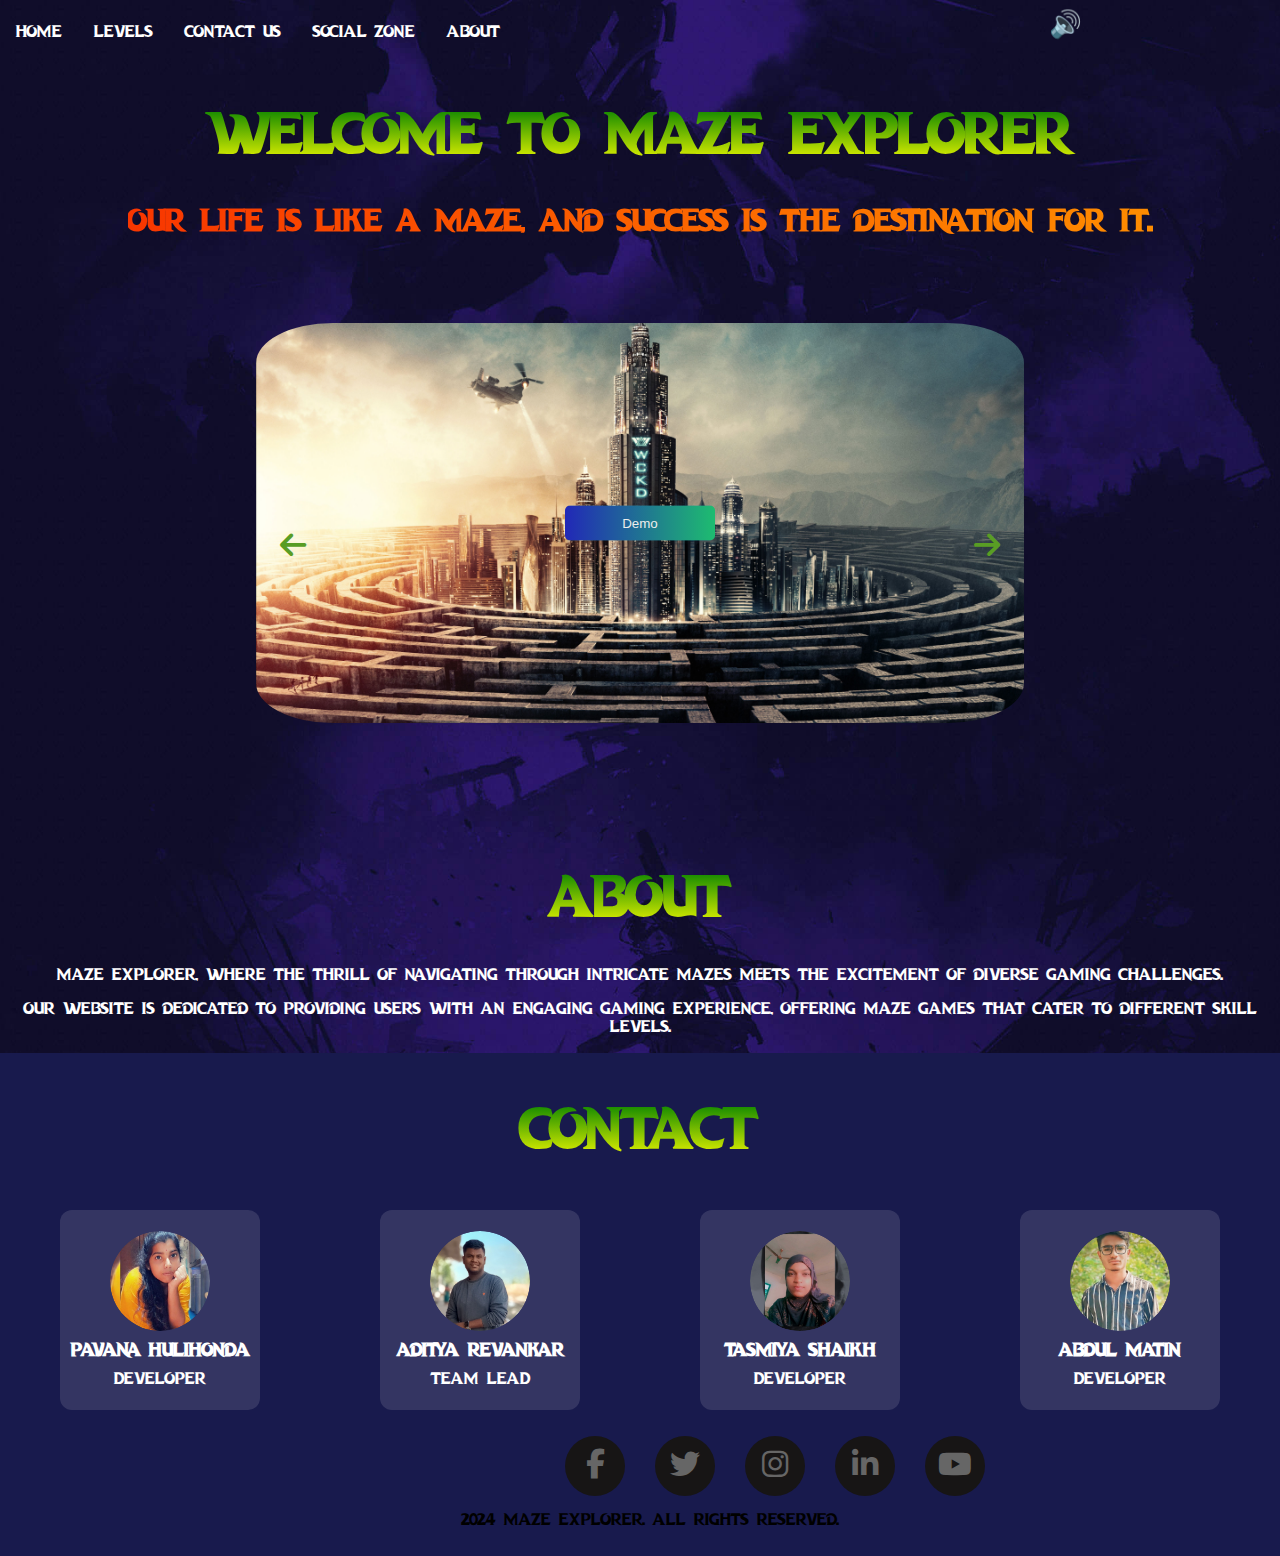
<file: index.html>
<!DOCTYPE html>
<html lang="en">
<head>
    <meta charset="utf-8" />
    <meta name="viewport" content="width=device-width, initial-scale=1.0">
    <title>Gaming Zone</title>
    <link rel="icon" href="./Assets/Images/log03.png" type="image/x-icon">
    <link rel="stylesheet" href="https://cdnjs.cloudflare.com/ajax/libs/font-awesome/6.1.1/css/all.min.css">

    <style>
      /* Styles for body */
        body {
            background-image: url("./Assets/Images/body-bg.jpg");
            background-size: cover;
            text-align: center;
            background-repeat: no-repeat;
            display:flex;
            flex-direction: column;
            align-items: center;
            justify-content: center;
            height: auto;
            width: auto;
            margin: 0;
            position: fixed;
            overflow: scroll;
            font-family: myfont;
            cursor: url('./Assets/Images/log03.png'), auto;
        }
        /* style for scrollbar to hide */
        ::-webkit-scrollbar {
            display: none;
        }
       /* Styles for Buttons */
        button {
            text-decoration: none;
            background-color: #2d98b9;
            background-image: linear-gradient(90deg, #2128b7 0%, #1ebc70 100%);
            color: brown;
            padding: 10px 20px;
            border: none;
            border-radius: 5px;
            cursor: pointer;
            transition: background-color 0.3s ease;
            position: relative;
            overflow: hidden;
            width: 150px;
        }

        button:hover {
            background-color: rgb(194, 94, 210);
            transform: scale(1.1);
            transition: transform 0.3s ease;
            animation: fiery 0.5s infinite alternate;
           
        }
        
        .button-overlay {
            position: absolute;
            top: 50%;
            left: 50%;
            transform: translate(-50%, -50%);
            z-index: 2;
        }

        .button-overlay h2 {
            color: white;
            font-size: 24px;
        }
        /* Animation for Buttons */
        @keyframes fiery {
            0% {
                box-shadow: 0 0 5px 0px #bfd70c;
            }

            50% {
                box-shadow: 0 0 20px 10px #cda711;
            }

            100% {
                box-shadow: 0 0 5px 0px #c53f0f;
            }
        }
       /* Styles for Headings */
        h1 {
            background-image: linear-gradient(green, yellow);
            -webkit-background-clip: text;
            -webkit-text-fill-color: transparent;
            font-size: 55px;
            font-family: myfont;
            animation: fadeIn 2s ease-in-out;
            
        }
        h3 {
            background: #2afe00f2;
            background: -webkit-linear-gradient(to right, #f83600, #fe8c00);
            background: linear-gradient(to right, #f83600, #fe8c00);
            -webkit-background-clip: text;
            -webkit-text-fill-color: transparent;
            font-size: 30px;
            font-family: myfont;
            animation: fadeIn 2s ease-in-out;
        }
        /* Styles for links */
        a {
            text-decoration: none;
            color: #fff;
        }
        /* Using custom font */
        @font-face {
            font-family: myfont;
            src: url("./Assets/Fonts/DragonHunter-9Ynxj.otf");
        }
       /* Style for Music section */
        audio {
            display: none;
        }

        #musicIcon {
            position: absolute;
            top: 10px;
            right: 200px;
            cursor: pointer;
            font-size: 24px;
            color: rgb(254, 255, 253);
            transform: scale(1.1);
            transition: transform 0.3s ease;
        }
        /* Animation for Heading Text */
        @keyframes fadeIn {
            0% {
                opacity: 0;
                transform: translateY(-20px);
            }
            100% {
                opacity: 1;
                transform: translateY(0);
            }
        }
       /* Style for Carousel */
        .carousel-container {
            width: 60%;
            height: 100%;
            overflow: hidden;
            position: relative;
            border-radius: 10%;
        }
        
        .carousel-slide {
            display: none;
            text-align: center;
            height: 400px; /* Set a fixed height for the carousel slides */
        }
        
        img {
            max-width: 100%;
            max-height: 100%;
            width: auto;  /* Ensure the image maintains its aspect ratio */
            height: auto; /* Ensure the image maintains its aspect ratio */
            object-fit: cover; /* Maintain the aspect ratio and cover the entire container */
        }
        
        /* Add the following styles for fixed width and height */
        .carousel-slide img {
            width: 100%;
            height: 100%;
            object-fit: cover; /* Maintain the aspect ratio and cover the entire container */
        }
        

        /* CREATING RESPONSIVENESS         */
        @media (300px <= width <=600px){
            h1 {
                font-size: 40px;
            }

            h3 {
                font-size: 20px;
            }

            img {
                max-width: 100%;
                height: auto;
            }

            button {
                width: 150px;
            }
            body {
            background-image: url("./Assets/Images/body-bg.jpg");
            background-size: cover;
            text-align: center;
            background-repeat: no-repeat;
            display: flex;
            flex-direction: column;
            align-items: center;
            justify-content: center;
            height: auto;
            width: auto;
            margin: 0;
            position: relative;
            overflow: scroll;
            font-family:myfont;
            }
        }
              /* Styles for Navbar */
        nav {
            /* background: linear-gradient(90deg, rgba(2, 0, 36, 1) 0%, rgba(9, 9, 121, 1) 42%, rgba(0, 212, 255, 1) 100%); */
            width: 100%;
            display: flex;
            justify-content: space-between;
            align-items: center;
            padding: 10px;
            transition: background-color 0.3s ease;
        }
        
        .navbar {
            list-style-type: none;
            margin: 0;
            overflow: hidden;
            display: flex;
            justify-content: flex-end;
        }
        
        .navbar li {
            float: left;
        }
        
        .navbar li a,
        .dropbtn {
            display: inline-block;
            color: white;
            text-align: center;
            padding: 14px 16px;
            text-decoration: none;
            border-bottom: 2px solid transparent; /* Add border-bottom property */
        }
        
        .navbar li a:hover,
        .dropbtn:hover {
            border-bottom: 2px solid #9ab31d; 
            background-color: transparent; 
        }
        
        nav.scrolled {
            background: linear-gradient(90deg, rgba(2, 0, 36, 1) 0%, rgba(9, 9, 121, 1) 42%, rgba(0, 212, 255, 1) 100%);
        }

        /* .dropdown:hover {
            background-color: #1ebc70;
        } */

        .dropdown {
            display: inline-block;
        }

        .dropdown-content {
            display: none;
            position: absolute;
            /* background-color: #1e546f; */
            min-width: 160px;
            box-shadow: 0px 8px 16px 0px rgba(0, 0, 0, 0.2);
            z-index: 1;
        }

        .dropdown-content a {
            color: black;
            padding: 12px 16px;
            display: block;
            text-align: left;
        }

        .dropdown-content a:hover {
            background-color: #ddd;
        }

        .dropdown:hover .dropdown-content {
            display: block;
        }
        .logo {
            max-width: 100px;
        }
        /* Hamburger Menu Styles */
        .hamburger {
            display: none;
            flex-direction: column;
            cursor: pointer;
        }
        .bar {
            width: 25px;
            height: 3px;
            background-color: white;
            margin: 6px 0;
            transition: 0.4s;
        }
        @media screen and (max-width: 768px) {
            .navbar {
                display: none;
                flex-direction: column;
                width: 100%;
                position: absolute;
                top: 60px;
                left: 0;
                background-color: #333;
            }

            .navbar.show {
                display: flex;
            }

            .navbar li {
                width: 100%;
                text-align: center;
            }

            .hamburger {
                display: flex;
            }
        }
        /* Social Media Icons Styles */
        .social-icons {
           display: flex;
           list-style: none;
           margin-left: 550px;
           padding: 0;
        }

        .social-icons li {
           position: relative;
           display: block;
           color: #666;
           font-size: 30px;
           height: 60px;
           width: 60px;
           background: #171515;
           line-height: 60px;
           border-radius: 50%;
           margin: 0 15px;
           cursor: pointer;
           transition: .5s;
        }
        .social-icons li:before {
           position: absolute;
           content: '';
           top: 0;
           left: 0;
           height: inherit;
           width: inherit;
           border-radius: 50%;
           transform: scale(.9);
           z-index: -1;
           transition: .5s;
        }
       .social-icons li:nth-child(1):before {
           background: #4267B2;
           color: #1DA1F2;
       }
       .social-icons li:nth-child(2):before {
           background: #1DA1F2;
       }
       .social-icons li:nth-child(3):before {
           background: #E1306C;
       }
       .social-icons li:nth-child(4):before {
           background: #2867B2;
       }
       .social-icons li:nth-child(5):before {
           background: #ff0000;
       }
       .social-icons li:hover:before {
           filter: blur(3px);
           transform: scale(1.2);
       }
       .social-icons li:hover {
           color: #1d496b;
       }
       .social-icons li a {
           text-decoration: none;
           color: inherit;
           display: block;
           height: 100%;
           width: 100%;
       }
        @media screen and (max-width: 768px) {
        /* Updated Social Media Icons Styles for Mobile */
        .social-icons {
            justify-content: center;
        }
        .social-icons li {
            margin: 0 8px;
        }
        }
        /* Style for language selector */
       .goog-te-banner-frame.skiptranslate {
        display: block !important;
        }

        body {
           position: relative;
       }
        #google_translate_element {
             position: absolute;
             top: 10px;
             right: 10px;
             z-index: 9999;
        }
        /* CSS for the carousel arrows */
        .arrow {
            font-size: 30px;
            cursor: pointer;
            position: absolute;
            top: 35%;
            transform: translateY(-50%);
            color: #599d24;
            z-index: 2;
        }
        
        .arrow-left {
            left: 280px;
        }
        
        .arrow-right {
            right: 280px;
        }
        
        /* CSS for responsive cards */
        @media screen and (max-width: 768px) {
            #cards {
                flex-direction: column;
                align-items: center;
            }
        
            .card {
                width: 80%; /* Adjust the width as needed */
                }
        }

        .logo {
              max-width: 100px; 
              margin-right: 20px;
        }
      
        #cards {
            display: flex;
            justify-content: space-around; 
            flex-wrap: wrap;
            margin-top: 20px; 
        }
        
        .card {
            min-width: 200px;
            height: 200px;
            flex: 0 0 auto; 
            background-color: rgba(255, 255, 255, 0.12);
            border-radius: 12px;
            margin: 10px; /* Adjust spacing between cards */
            position: relative;
            display: flex;
            flex-direction: column;
            align-items: center;
            justify-content: center;
            transition: transform 0.3s ease; /* Add transition for smooth effect */
        }
        
        .card:hover {
            opacity: 0.7;
            background-color: #2d98b9;
            transform: scale(1.1); /* Zoom in effect on hover */
        }
        
        .card-content {
            text-align: center;
            color: white;
        }
        
        .card-content i {
            font-size: 30px;
            margin-bottom: 10px;
        }
        
        .card-content h2 {
            margin: 0;
            font-size: 18px;
        }
        
        .card-content a {
            text-decoration: none;
            color: inherit;
            display: flex;
            align-items: center;
            justify-content: center;
            margin-top: 10px;
        }
        
        .card-content a i {
            margin-right: 5px;
        }
        .card-image {
            width: 100px;
            height: 100px;
            border-radius: 50%;
            overflow: hidden;
            margin-bottom: 10px;
        }        
        
        .card-image img {
            width: 100%;
            height: 100%;
            object-fit: cover;
            border-radius: 50%; 
        }
        footer {
            background-color: #181a4d;
            width: 100%; 
            padding: 10px; 
} 
.about{
    color: #ffffff;
}


    </style>
    <!-- Translate API -->
    <script type="text/javascript" src="https://translate.google.com/translate_a/element.js?cb=googleTranslateElementInit"></script>
</head>
<body>
   
    <!-- <img src="./Assets/Images/log03.png" alt="Logo" class="logo"> -->
  <div id="google_translate_element"></div>
  <!-- Navbar Section -->
  <nav>
    
    <div class="navbar">
        <li><a href="#">Home</a></li>
        <li class="dropdown">
            <a href="#" class="dropbtn">Levels</a>
            <div class="dropdown-content">
                <a href="./Pages/MazeDemo.html">Demo</a>
                <a href="./Pages/Mazebeginerintro.html">Beginner</a>
                <a href="./Pages/Mazeintermediateintro.html">Intermediate</a>
                <a href="./Pages/Mazeexpertintro.html">Expert</a>
                
                
            </div>
        </li>
        <!-- <li><a href="#contact">Contact Us</a></li> -->
        <li><a href="#contact">Contact Us</a></li>
        <li><a href="#social">Social Zone</a></li>
        <li><a href="#about">About </a></li>
    </div>
    <!-- Hamburger Menu Button -->
    <div class="hamburger" onclick="toggleNavbar()">
        <div class="bar"></div>
        <div class="bar"></div>
        <div class="bar"></div>
    </div>
</nav>
  <section>
    <h1 class="translatable" id="textToTranslate">Welcome To Maze Explorer</h1>
    <h3 class="translatable">Our life is like a maze, and success is the destination for it.</h3>
  </section> <br><br><br>
  
  <div class="carousel-container">
    <div class="carousel-slide" id="slide1">
        <img src="./Assets/Images/maze2.jpg" alt="Image 1">
        <div class="button-overlay">
            <button><a href="./Pages/MazeDemo.html"><span style="color:rgb(236, 237, 236);">Demo</span></a></button>
        </div>
    </div>
    <div class="carousel-slide" id="slide2">
        <img src="./Assets/Images/maze6.jpg" alt="Image 2">
        <div class="button-overlay">
            <button><a href="./Pages/Mazebeginerintro.html"><span style=" color:rgb(236, 237, 236);">Beginner</span></a></button>
        </div>
    </div>
    <div class="carousel-slide" id="slide3">
        <img src="./Assets/Images/maze5.jpg" alt="Image 3">
        <div class="button-overlay">
            <button><a href="./Pages/Mazeintermediateintro.html"><span style="color:rgb(236, 237, 236);">Intermediate</span></a></button>
        </div>
    </div>
    <div class="carousel-slide" id="slide4">
        <img src="./Assets/Images/maze4.jpg" alt="Image 4">
        <div class="button-overlay">
            <button><a href="./Pages/Mazeexpertintro.html"><span style="color:rgb(236, 237, 236);">Expert</span></a></button>
        </div>
    </div>
    
</div><br><br><br><br><br><br>
            <!-- <i class="bi bi-arrow-right-circle-fill"></i> -->
            <i class="arrow arrow-left fa fa-arrow-left" onclick="prevSlide()"></i>
            <i class="arrow arrow-right fa fa-arrow-right" onclick="nextSlide()"></i>
            <!-- <br><br><br><br><br><br><br><br><br><br> -->

            <section id="about">
            <h1>ABOUT</h1>
            <p class="about">Maze Explorer, where the thrill of navigating through intricate mazes meets the excitement of diverse gaming challenges.</p>
                <p class="about">Our website is dedicated to providing users with an engaging gaming experience, offering maze games that cater to different skill levels.
                </p>
            </section>
    
            <footer>
          
  <section id="contact">
    <h1>CONTACT</h1>
  <div id="cards">

        
        <div class="card">
            <div class="card-image">
                <img src="./Assets/Images/pavvya5.jpg" alt="Pavana Image">
            </div>
            <div class="card-content">
                <h2>Pavana Hulihonda</h2>
                <a href="#">
                    
                    <span> DEVELOPER</span><br>
                    
                    
                </a>
            </div>  
        </div>
              
        
        <div class="card">
            <div class="card-image">
                <img src="./Assets/Images/aditya.jpg" alt="Aditya Revankar Image">
            </div>
            <div class="card-content">
                <h2>Aditya Revankar</h2>
                <a href="https://www.instagram.com/mr_adii_03_official?igsh=eDJvM2w3eG43eG9x" target="_blank">
                    <span>TEAM LEAD</span>
                </a>
            </div>
        </div>
        
        <div class="card">
            <div class="card-image">
                <img src="./Assets/Images/tasmiya.jpg" alt="Tasmiya Image">
            </div>
            <div class="card-content">
                <h2>Tasmiya Shaikh</h2>
                <a href="#">
                    
                    <span>Developer</span>
                </a>
            </div>
        </div>

        <div class="card">
            <div class="card-image">
                <img src="./Assets/Images/abdul2.jpg" alt="Tasmiya Image">
            </div>
            <div class="card-content">
                <h2>Abdul Matin</h2>
                <a href="#">
                    
                    <span> Developer</span>
                </a>
            </div>
        </div>
    </section>
    <!-- <br><br><br><br><br><br><br><br><br><br><br> -->
        
 
    <section id="social">

     
        <ul class="social-icons">
            <li><a href="https://www.facebook.com/" target="_blank"><i class="fab fa-facebook-f"></i></a></li>
            <li><a href="https://twitter.com/" target="_blank"><i class="fab fa-twitter"></i></a></li>
            <li><a href="https://www.instagram.com/" target="_blank"><i class="fab fa-instagram"></i></a></li>
            <li><a href="https://www.linkedin.com/" target="_blank"><i class="fab fa-linkedin-in"></i></a></li>
            <li><a href="https://www.youtube.com/" target="_blank"><i class="fab fa-youtube"></i></a></li>
        </ul>
    
</section> 
<p>&copy; 2024 Maze Explorer. All rights reserved.</p>
</footer>

      <!-- Audio section -->
      <audio id="backgroundMusic" loop>
        <source src="./Assets/Images/animal.mp3" type="audio/mpeg">
        Your browser does not support the audio element.
    </audio>
    
    <div id="musicIcon" onclick="toggleMusic()">&#128266;</div>
    
    <script>
        function toggleMusic() {
            const backgroundMusic = document.getElementById("backgroundMusic");

            if (backgroundMusic.paused) {
                backgroundMusic.play();
            } else {
                backgroundMusic.pause();
            }
        }
    //  Carousel Section
        let currentSlide = 0;
        const slides = document.querySelectorAll('.carousel-slide');

        function showSlide(index) {
            slides.forEach((slide, i) => {
                slide.style.display = i === index ? 'block' : 'none';
            });
        }

        function nextSlide() {
            currentSlide = (currentSlide + 1) % slides.length;
            showSlide(currentSlide);
        }

        function prevSlide() {
            currentSlide = (currentSlide - 1 + slides.length) % slides.length;
            showSlide(currentSlide);
        }

        showSlide(currentSlide);

        setInterval(nextSlide, 5000);
    </script>
   
  
 

    <script>
        document.addEventListener('DOMContentLoaded', function () {
            const socialIcons = document.querySelectorAll('ul li');

            socialIcons.forEach(icon => {
                icon.addEventListener('mouseenter', function () {
                    const iconBefore = this.querySelector('before');
                    iconBefore.style.boxShadow = '0 0 15px ' + this.dataset.color;
                    this.style.color = this.dataset.color;
                });

                icon.addEventListener('mouseleave', function () {
                    const iconBefore = this.querySelector('before');
                    iconBefore.style.boxShadow = 'none';
                    this.style.color = '#666';
                });
            });
        });
    </script>
   
      <script>
        document.addEventListener("DOMContentLoaded", function () {
            // Add an ID to the element you want to translate
            document.querySelector('.translatable').setAttribute('id', 'textToTranslate');
        
            // Add an event listener to the translate button
            document.getElementById('translateButton').addEventListener('click', function () {
                // Trigger the translation
                googleTranslateElementInit();
            });
        
            // Listen for changes in the language dropdown
            document.querySelector('#google_translate_element').addEventListener('change', function () {
                const selectedLanguage = document.querySelector('.goog-te-combo').value;
        
                // Re-initialize Google Translate API
                googleTranslateElementInit();
        
                setTimeout(() => {
                    // Get the original and translated text
                    const originalText = document.querySelector('#textToTranslate').textContent;
                    const translatedText = document.querySelector('.goog-te-banner-frame').textContent;
        
                    // Display an alert 
                    alert(`Original: ${originalText}\nTranslated: ${translatedText}`);
                }, 500);
            });
        });
        
        // Function to initialize Google Translate API
        function googleTranslateElementInit() {
            new google.translate.TranslateElement({ pageLanguage: 'en' }, 'google_translate_element');
        }
        
        function toggleNavbar() {
            const navbar = document.querySelector('.navbar');
            navbar.classList.toggle('show');
        }
        </script>
</body>

</html>
</file>
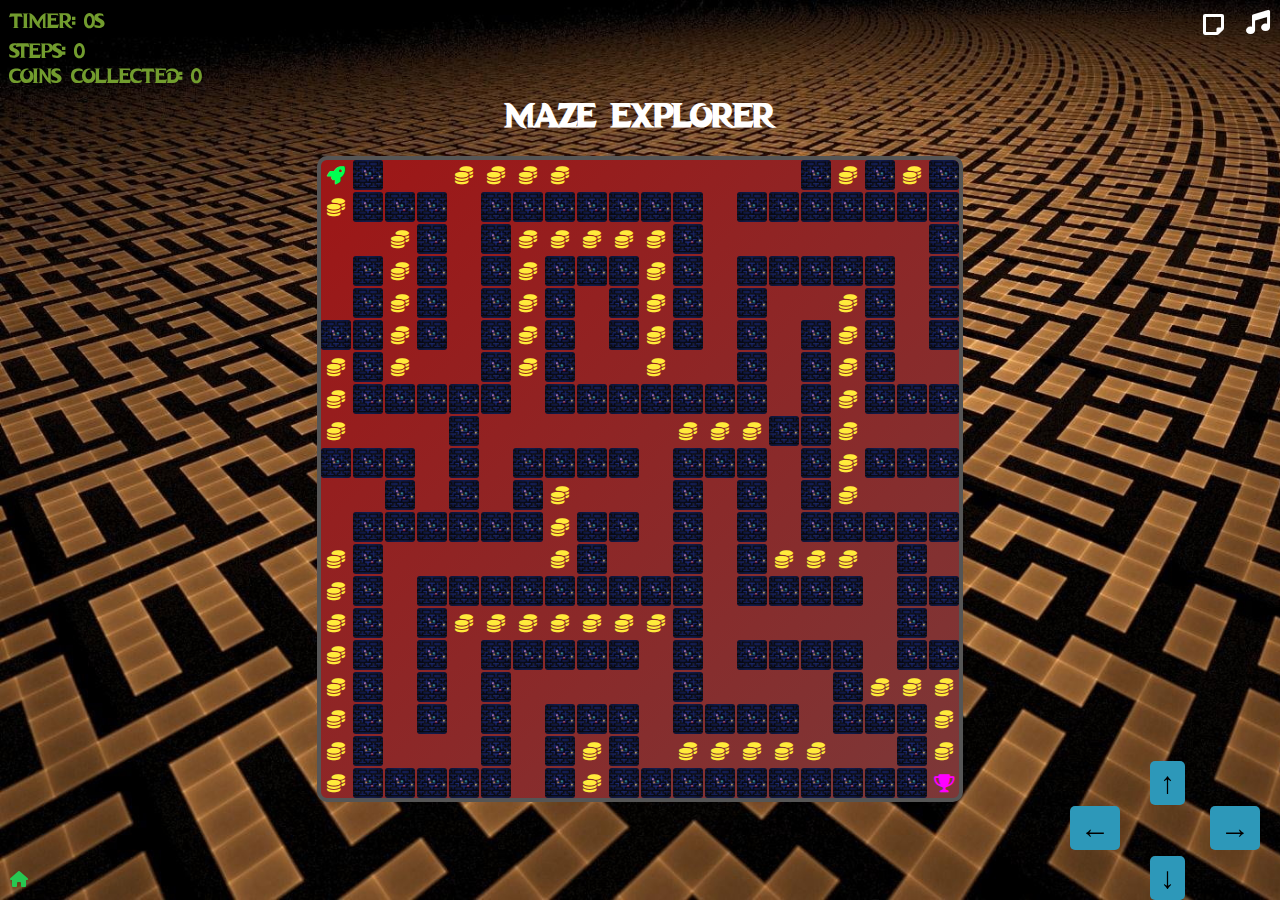
<file: Pages/BeginerLevel2.html>
<!DOCTYPE html>
<html lang="en">
<head>
    <meta charset="UTF-8">
    <meta name="viewport" content="width=device-width, initial-scale=1.0">
    <title>Maze Explorer</title>
    <link rel="icon" href="../Assets/Images/log03.png" type="image/x-icon">
    <link rel="stylesheet" href="https://cdnjs.cloudflare.com/ajax/libs/font-awesome/6.0.0/css/all.min.css">
    <style>
         body {
            margin: 0;
            font-family:myfont;
            color: #fff;
            background-image: url("../Assets/Images/maze6.jpg");
            background-size: cover;
            display: flex;
            flex-direction: column;
            align-items: center;
            justify-content: center;
            height: 100vh;
        }

        h1 {
            margin: 0;
            font-size: 2em;
            color: #ffffff;
        }

        #maze {
            display: grid;
            grid-template-columns: repeat(20, 30px);
            grid-template-rows: repeat(20, 30px);
            gap: 2px;
            border: 4px solid #555;
            border-radius: 10px;
            overflow: hidden;
            background-image: linear-gradient(to bottom right, #9e1616, #7c3838);
            margin-top: 20px;
        }

        .cell {
            width: 30px;
            height: 30px;
            box-sizing: border-box;
            display: flex;
            align-items: center;
            justify-content: center;
            font-size: 18px;
            transition: background-color 0.1s ease;
            opacity: 1;
            border-radius: 10%;
        }

        .wall {
            opacity: 1;
            background-size: cover;
            background-position: center;
            background-image:url("../Assets/Images/maze3.jpg");
        }

        .player {
            color: #00ff51;
            animation: bounce 0.5s infinite alternate;
        }

        .destination {
            color: magenta;
        }
        #timer,
        #steps,#coinsCollected {
            position: fixed;
            color: #729c2e;
            font-size: 20px;
        }

        #timer {
            top: 10px;
            left: 10px;
        }

        #steps {
            top: 40px;
            left: 10px;
        }
        #coinsCollected{
            top: 65px;
            left: 10px;

        }


        @keyframes bounce {
            0% {
                transform: translateY(0);
            }

            100% {
                transform: translateY(-5px);
            }
        }

        .modal {
            display: none;
            position: fixed;
            z-index: 1;
            left: 0;
            top: 0;
            width: 100%;
            height: 100%;
            text-align: center;
            overflow: auto;
            background-color: rgba(0, 0, 0, 0.5);
        }

        .modal-content {
            background-color: hsla(0, 0%, 0%, 0);
            margin: 15% auto;
            padding: 20px;
            width: 50%;
        }

        .close {
            float: right;
            cursor: pointer;
        }

        #musicIcon {
            position: fixed;
            top: 10px;
            right: 10px;
            cursor: pointer;
            font-size: 24px;
            color: white;
        }
        
        @font-face {
            font-family: myfont;
            src: url("../Assets/Fonts/DragonHunter-9Ynxj.otf");
        }
        .name{
            font-family: myfont;
        }
        #resetButton {
            cursor: pointer;
            position: fixed;
            bottom: 10px;
            right: 10px;
        }
        #celebration {
            display: flex;
            justify-content: center;
            align-items: center;
            margin-top: 20px;
       }

       .balloon,
      .cracker {
            width: 20px;
            height: 20px;
            background-color: #ffeb3b; 
            border-radius: 50%;
            margin: 5px;
            animation: floatUp 3s ease-in-out infinite;
       }

       .cracker {
            background-color: #e57373; 
            animation: explode 1s ease-out forwards;
            opacity: 0;
}

  @keyframes floatUp {
    0% {
        transform: translateY(0);
    }
    50% {
        transform: translateY(-30px);
    }
    100% {
        transform: translateY(0);
    }
}

@keyframes explode {
    to {
        opacity: 1;
        transform: scale(1.5);
    }
}
.level {
                text-decoration: none;
                background-color: #2d98b9;
                background-image: linear-gradient(90deg, #b7aa21 0%, #bc401e 100%); 
                color: brown;
                padding: 10px 20px;
                border: none;
                border-radius: 5px;
                cursor: pointer;
                transition: background-color 0.3s ease;
                margin:20px;
                position: relative;
                overflow: hidden;
                width: 150px; 
    }

    .level:hover {
                background-color: rgb(194, 94, 210);
                transform: scale(1.1);
                transition: transform 0.3s ease;
                animation: fiery 0.5s infinite alternate;
    }


            @keyframes fiery {
                0% {
                    box-shadow: 0 0 5px 0px #d79e0c;
                }
                50% {
                    box-shadow: 0 0 20px 10px #cda711;
                }
                100% {
                    box-shadow: 0 0 5px 0px #c53f0f;
                }
            }

        .coin {
            color: #ffeb3b;
        }
        #arrowKeys {
            display: flex;
            justify-content: space-between;
            align-items: flex-end;
            position: fixed;
            bottom: 20px;
            right: 35px;
            z-index: 1;
            width: 175px; /* Adjust the width as needed */
        }
        
        .arrowKey {
            font-size: 30px;
            padding: 5px 10px;
            margin-right: 60px;
            cursor: pointer;
            position: relative;
            margin-bottom: 30px; /* Adjust the margin as needed */
            transition: background-color 0.3s ease;
            background-color: #2d98b9;
            border: none;
            border-radius: 5px;
        }
        
        .arrowKey:hover {
            background-color: rgb(194, 94, 210);
            transform: scale(1.1);
            transition: transform 0.3s ease;
            animation: fiery 0.5s infinite alternate;
        }
        
        @keyframes fiery {
            0% {
                box-shadow: 0 0 5px 0px #d79e0c;
            }
            50% {
                box-shadow: 0 0 20px 10px #cda711;
            }
            100% {
                box-shadow: 0 0 5px 0px #c53f0f;
            }
        }
        .updownkey{
            font-size:60px;
            margin-right:0px;
            margin-bottom:-50px;
            margin-left:-200px;
            justify-content: space-between;
            }
        #noteButton {
             position: fixed;
             top: 10px;
             right: 10px;
             cursor: pointer;
             font-size: 24px;
             color: white;
             background: none;
             border: none;
            }
         #noteButton {
            position: fixed;
            top: 10px;
            right: 50px;
            cursor: pointer;
            font-size: 24px;
            color: white;
            background: none;
            border: none;
           }
           dialog{
            background-color: rgba(256, 256, 255, 0.7);
            border-radius: 10px;
           }
     
    </style>
</head>
<body>
    <div id="arrowKeys">
        
        <button class="arrowKey" id="leftKey">&#8592;</button>
        <button class="arrowKey" id="rightKey">&#8594;</button>
        <div class="updownkey">
            <button class="arrowKey" id="upKey">&#8593;</button>
            <br>
    <button class="arrowKey" id="downKey">&#8595;</button>
        </div>   
        
    </div>
    <h1 class="name">MAZE EXPLORER</h1>
    <div id="timer">Timer: 0s</div>
    <div id="steps">Steps: 0</div>
    <div id="maze"></div>
    <div class="modal" id="customModal">
        <div class="modal-content">
            <h1>Congratulations!</h1>
            <p id="modalMessage"></p>
            <button class="level">
                <a style="text-decoration: none;" href="../Pages/BeginerLevel2.html">
                    <span style="color: rgb(236, 237, 236);">Level 2</span>
                </a>
            </button>
        </div>
    </div>
    <div id="musicIcon" onclick="toggleMusic()"><i class="fas fa-music"></i></div>
    <div id="coinsCollected">
        <!-- <i class="fas fa-coins"></i> -->Coins Collected: 0
    </div>
    <audio id="backgroundMusic" loop>
        <source src="../Assets/Images/animal.mp3" type="audio/mpeg">
        Your browser does not support the audio element.
    </audio>
    <a href="../index.html" style="position: fixed; bottom: 10px; left: 10px;">
        <span style="color: #27c751;"><i class="fas fa-house"></i></span> 
     </a>
     <button id="noteButton" onclick="modal.showModal()"><i class="fas fa-sticky-note"></i></button>
     <dialog id="modal"><h4>Instructions</h4>
         <p>The time limit for the game to be completed is 45 seconds</p>
         <button onclick="modal.close()">&times;</button>
     </dialog>

    <script>
        document.addEventListener("DOMContentLoaded", function () {
            const mazeContainer = document.getElementById("maze");
            const timerElement = document.getElementById("timer");
            const stepsElement = document.getElementById("steps");
            const coinsCollectedElement = document.getElementById('coinsCollected');

            const mazeSize = 20;
            let playerPosition = {
                row: 0,
                col: 0
            };
            const destinationPosition = {
                row: mazeSize - 1,
                col: mazeSize - 1
            };
            let timer;
            let steps = 0;
            let coinsCollected = 0;

            const maze = [
            [0, 1, 0, 0, 2, 2, 2, 2, 0, 0, 0, 0, 0, 0, 0, 1, 2, 1, 2, 1],
            [2, 1, 1, 1, 0, 1, 1, 1, 1, 1, 1, 1, 0, 1, 1, 1, 1, 1, 1, 1],
            [0, 0, 2, 1, 0, 1, 2, 2, 2, 2, 2, 1, 0, 0, 0, 0, 0, 0, 0, 1],
            [0, 1, 2, 1, 0, 1, 2, 1, 1, 1, 2, 1, 0, 1, 1, 1, 1, 1, 0, 1],
            [0, 1, 2, 1, 0, 1, 2, 1, 0, 1, 2, 1, 0, 1, 0, 0, 2, 1, 0, 1],
            [1, 1, 2, 1, 0, 1, 2, 1, 0, 1, 2, 1, 0, 1, 0, 1, 2, 1, 0, 1],
            [2, 1, 2, 0, 0, 1, 2, 1, 0, 0, 2, 0, 0, 1, 0, 1, 2, 1, 0, 0],
            [2, 1, 1, 1, 1, 1, 0, 1, 1, 1, 1, 1, 1, 1, 0, 1, 2, 1, 1, 1],
            [2, 0, 0, 0, 1, 0, 0, 0, 0, 0, 0, 2, 2, 2, 1, 1, 2, 0, 0, 0],
            [1, 1, 1, 0, 1, 0, 1, 1, 1, 1, 0, 1, 1, 1, 0, 1, 2, 1, 1, 1],
            [0, 0, 1, 0, 1, 0, 1, 2, 0, 0, 0, 1, 0, 1, 0, 1, 2, 0, 0, 0],
            [0, 1, 1, 1, 1, 1, 1, 2, 1, 1, 0, 1, 0, 1, 0, 1, 1, 1, 1, 1],
            [2, 1, 0, 0, 0, 0, 0, 2, 1, 0, 0, 1, 0, 1, 2, 2, 2, 0, 1, 0],
            [2, 1, 0, 1, 1, 1, 1, 1, 1, 1, 1, 1, 0, 1, 1, 1, 1, 0, 1, 1],
            [2, 1, 0, 1, 2, 2, 2, 2, 2, 2, 2, 1, 0, 0, 0, 0, 0, 0, 1, 0],
            [2, 1, 0, 1, 0, 1, 1, 1, 1, 1, 0, 1, 0, 1, 1, 1, 1, 0, 1, 1],
            [2, 1, 0, 1, 0, 1, 0, 0, 0, 0, 0, 1, 0, 0, 0, 0, 1, 2, 2, 2],
            [2, 1, 0, 1, 0, 1, 0, 1, 1, 1, 0, 1, 1, 1, 1, 0, 1, 1, 1, 2],
            [2, 1, 0, 0, 0, 1, 0, 1, 2, 1, 0, 2, 2, 2, 2, 2, 0, 0, 1, 2],
            [2, 1, 1, 1, 1, 1, 0, 1, 2, 1, 1, 1, 1, 1, 1, 1, 1, 1, 1, 0],
];

            function initializeMaze() {
                mazeContainer.innerHTML = "";
                for (let row = 0; row < mazeSize; row++) {
                    for (let col = 0; col < mazeSize; col++) {
                        const cell = document.createElement("div");
                        cell.className = "cell";
                        if (maze[row][col] === 1) {
                            cell.classList.add("wall");
                        } else if (maze[row][col] === 2) {
                            cell.classList.add("coin");
                            cell.innerHTML = '<i class="fas fa-coins"></i>';
                        }
                        mazeContainer.appendChild(cell);
                    }
                }
                updatePlayerPosition();
            }
            function updatePlayerPosition() {
              const playerCell = mazeContainer.children[playerPosition.row * mazeSize + playerPosition.col];
                 const destinationCell = mazeContainer.children[destinationPosition.row * mazeSize + destinationPosition.col];
                const coinsCollectedElement = document.getElementById('coinsCollected');

                const cellValue = maze[playerPosition.row][playerPosition.col];

                 if (cellValue === 2) {
              // The player collected a coin
                    maze[playerPosition.row][playerPosition.col] = 0; // Mark the coin as collected
                    coinsCollected++;
                    coinsCollectedElement.textContent = `Coins Collected: ${coinsCollected}`;
    }

              playerCell.innerHTML = '<i class="fas fa-rocket player"></i>';
            destinationCell.innerHTML = '<i class="fas fa-trophy destination"></i>';
}



            document.addEventListener("keydown", function (event) {
                const key = event.key.toUpperCase();
                const newPosition = {
                    ...playerPosition
                };

                switch (key) {
                    case "ARROWUP":
                    case "W":
                        newPosition.row = Math.max(0, playerPosition.row - 1);
                        break;
                    case "ARROWDOWN":
                    case "S":
                        newPosition.row = Math.min(mazeSize - 1, playerPosition.row + 1);
                        break;
                    case "ARROWLEFT":
                    case "A":
                        newPosition.col = Math.max(0, playerPosition.col - 1);
                        break;
                    case "ARROWRIGHT":
                    case "D":
                        newPosition.col = Math.min(mazeSize - 1, playerPosition.col + 1);
                        break;
                    default:
                        return;
                }

                if (maze[newPosition.row][newPosition.col] !== 1) {
                    const playerCell = mazeContainer.children[playerPosition.row * mazeSize + playerPosition.col];
                    playerCell.innerHTML = "";

                    playerPosition = newPosition;

                    updatePlayerPosition();

                    steps++;
                    stepsElement.textContent = `Steps: ${steps}`;

                    if (playerPosition.row === destinationPosition.row && playerPosition.col === destinationPosition.col) {
                        function showMessage(message) {
                          const modal = document.getElementById('customModal');
                         const modalMessage = document.getElementById('modalMessage');
                          modalMessage.innerHTML = `<p>${message}</p><div id="celebration"></div>`;
                         modal.style.display = 'block';
    
                    // Trigger the celebration animation
                     celebrate();
    }
    
                          function celebrate() {
                           const celebrationContainer = document.getElementById('celebration');
    
                           // Add balloon and cracker elements dynamically
                            for (let i = 0; i < 10; i++) {
                                const balloon = document.createElement('div');
                                balloon.className = 'balloon';
                                celebrationContainer.appendChild(balloon);
    
                                const cracker = document.createElement('div');
                                cracker.className = 'cracker';
                                celebrationContainer.appendChild(cracker);
        }
    }
                        stopTimer();
                        showMessage(`Congratulations! You completed the maze in ${steps} steps and ${timerElement.textContent} and also collected ${coinsCollected} coins.`);
                    }
                }
            });
            // Add virtual arrow key event listeners
        const arrowKeys = document.getElementById("arrowKeys");
        arrowKeys.addEventListener("click", function (event) {
            const arrowKey = event.target.id;

            switch (arrowKey) {
                case "upKey":
                    simulateArrowKeyPress("ARROWUP");
                    break;
                case "downKey":
                    simulateArrowKeyPress("ARROWDOWN");
                    break;
                case "leftKey":
                    simulateArrowKeyPress("ARROWLEFT");
                    break;
                case "rightKey":
                    simulateArrowKeyPress("ARROWRIGHT");
                    break;
            }
        });

        function simulateArrowKeyPress(key) {
            const arrowKeyEvent = new KeyboardEvent("keydown", { key });
            document.dispatchEvent(arrowKeyEvent);
        }

            function updateTimer() {
                let seconds = 0;
                timer = setInterval(function () {
                    seconds++;
                    timerElement.textContent = `Timer: ${seconds}s`;
                    if (seconds > 45) {
                            // Reload the page
                            window.location.reload();
                        }
                }, 1000);
            }

            function stopTimer() {
                clearInterval(timer);
            }

            initializeMaze();
            updateTimer();
        });
        

        let musicPlaying = false;

        function toggleMusic() {
            const backgroundMusic = document.getElementById("backgroundMusic");

            if (!musicPlaying) {
                backgroundMusic.play();
            } else {
                backgroundMusic.pause();
            }

            musicPlaying = !musicPlaying;
        }
    
             // Create the intermediate level button
             const intermediatelevel2Button = document.createElement('button');
            intermediatelevel2Button.innerHTML = '<a style="text-decoration: none;" href="Maze Explorer\Pages\IntermediateLevel2.html"><span style="color: rgb(236, 237, 236);">Intermediate</span></a>';
            intermediatelevel2Button.className = 'close-button';
            intermediatelevel2Button.onclick = closeModal;

            // Append the button to the modal content
            modalMessage.appendChild(intermediatelevel2Button);


            modal.style.display = 'block';

            // Trigger the celebration animation
            celebrate();
        
    </script>
</body>
</html>
</file>
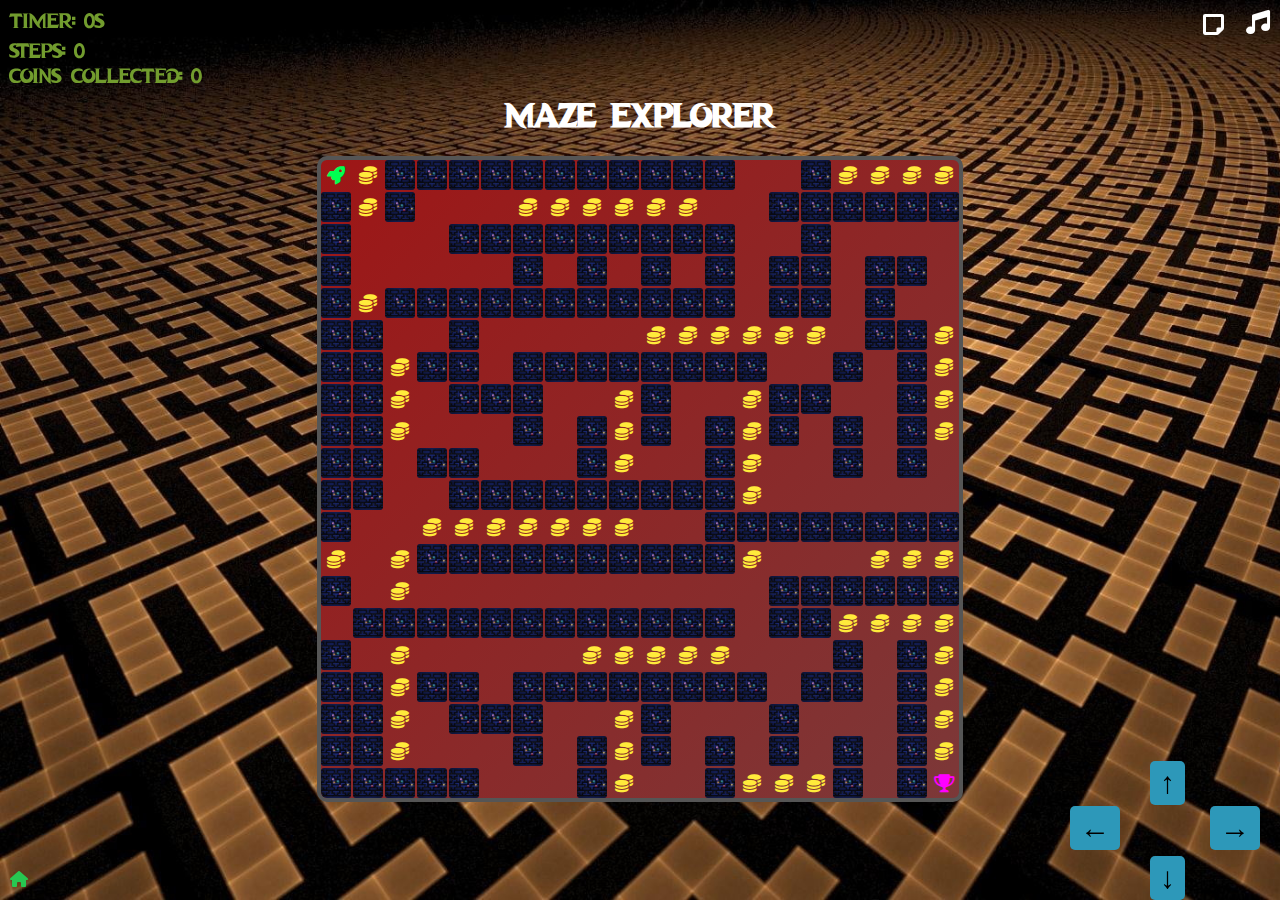
<file: Pages/BeginerLevel3.html>
<!DOCTYPE html>
<html lang="en">
<head>
    <meta charset="UTF-8">
    <meta name="viewport" content="width=device-width, initial-scale=1.0">
    <title>Maze Explorer</title>
    <link rel="icon" href="../Assets/Images/log03.png" type="image/x-icon">
    <link rel="stylesheet" href="https://cdnjs.cloudflare.com/ajax/libs/font-awesome/6.0.0/css/all.min.css">
    <style>
         body {
            margin: 0;
            font-family:myfont;
            color: #fff;
            background-image: url("../Assets/Images/maze6.jpg");
            background-size: cover;
            display: flex;
            flex-direction: column;
            align-items: center;
            justify-content: center;
            height: 100vh;
        }

        h1 {
            margin: 0;
            font-size: 2em;
            color: #ffffff;
        }

        #maze {
            display: grid;
            grid-template-columns: repeat(20, 30px);
            grid-template-rows: repeat(20, 30px);
            gap: 2px;
            border: 4px solid #555;
            border-radius: 10px;
            overflow: hidden;
            background-image: linear-gradient(to bottom right, #9e1616, #7c3838);
            margin-top: 20px;
        }

        .cell {
            width: 30px;
            height: 30px;
            box-sizing: border-box;
            display: flex;
            align-items: center;
            justify-content: center;
            font-size: 18px;
            transition: background-color 0.1s ease;
            opacity: 1;
            border-radius: 10%;
        }

        .wall {
            opacity: 1;
            background-size: cover;
            background-position: center;
            background-image:url("../Assets/Images/maze3.jpg");
        }

        .player {
            color: #00ff51;
            animation: bounce 0.5s infinite alternate;
        }

        .destination {
            color: magenta;
        }
        #timer,
        #steps,#coinsCollected {
            position: fixed;
            color: #729c2e;
            font-size: 20px;
        }

        #timer {
            top: 10px;
            left: 10px;
        }

        #steps {
            top: 40px;
            left: 10px;
        }
        #coinsCollected{
            top: 65px;
            left: 10px;

        }


        @keyframes bounce {
            0% {
                transform: translateY(0);
            }

            100% {
                transform: translateY(-5px);
            }
        }

        .modal {
            display: none;
            position: fixed;
            z-index: 1;
            left: 0;
            top: 0;
            width: 100%;
            height: 100%;
            text-align: center;
            overflow: auto;
            background-color: rgba(0, 0, 0, 0.5);
        }

        .modal-content {
            background-color: hsla(0, 0%, 0%, 0);
            margin: 15% auto;
            padding: 20px;
            width: 50%;
        }

        .close {
            float: right;
            cursor: pointer;
        }

        #musicIcon {
            position: fixed;
            top: 10px;
            right: 10px;
            cursor: pointer;
            font-size: 24px;
            color: white;
        }
        
        @font-face {
            font-family: myfont;
            src: url("../Assets/Fonts/DragonHunter-9Ynxj.otf");
        }
        .name{
            font-family: myfont;
        }
        #resetButton {
            cursor: pointer;
            position: fixed;
            bottom: 10px;
            right: 10px;
        }
        #celebration {
            display: flex;
            justify-content: center;
            align-items: center;
            margin-top: 20px;
       }

       .balloon,
      .cracker {
            width: 20px;
            height: 20px;
            background-color: #ffeb3b; 
            border-radius: 50%;
            margin: 5px;
            animation: floatUp 3s ease-in-out infinite;
       }

       .cracker {
            background-color: #e57373; 
            animation: explode 1s ease-out forwards;
            opacity: 0;
}

  @keyframes floatUp {
    0% {
        transform: translateY(0);
    }
    50% {
        transform: translateY(-30px);
    }
    100% {
        transform: translateY(0);
    }
}

@keyframes explode {
    to {
        opacity: 1;
        transform: scale(1.5);
    }
}
.level {
                text-decoration: none;
                background-color: #2d98b9;
                background-image: linear-gradient(90deg, #b78821 0%, #bc401e 100%); 
                color: brown;
                padding: 10px 20px;
                border: none;
                border-radius: 5px;
                cursor: pointer;
                transition: background-color 0.3s ease;
                margin:20px;
                position: relative;
                overflow: hidden;
                width: 150px; 
    }

    .level:hover {
                background-color: rgb(194, 94, 210);
                transform: scale(1.1);
                transition: transform 0.3s ease;
                animation: fiery 0.5s infinite alternate;
    }


            @keyframes fiery {
                0% {
                    box-shadow: 0 0 5px 0px #d79e0c;
                }
                50% {
                    box-shadow: 0 0 20px 10px #cda711;
                }
                100% {
                    box-shadow: 0 0 5px 0px #c53f0f;
                }
            }

        .coin {
            color: #ffeb3b;
        }
        #arrowKeys {
            display: flex;
            justify-content: space-between;
            align-items: flex-end;
            position: fixed;
            bottom: 20px;
            right: 35px;
            z-index: 1;
            width: 175px; /* Adjust the width as needed */
        }
        
        .arrowKey {
            font-size: 30px;
            padding: 5px 10px;
            margin-right: 60px;
            cursor: pointer;
            position: relative;
            margin-bottom: 30px; /* Adjust the margin as needed */
            transition: background-color 0.3s ease;
            background-color: #2d98b9;
            border: none;
            border-radius: 5px;
        }
        
        .arrowKey:hover {
            background-color: rgb(194, 94, 210);
            transform: scale(1.1);
            transition: transform 0.3s ease;
            animation: fiery 0.5s infinite alternate;
        }
        
        @keyframes fiery {
            0% {
                box-shadow: 0 0 5px 0px #d79e0c;
            }
            50% {
                box-shadow: 0 0 20px 10px #cda711;
            }
            100% {
                box-shadow: 0 0 5px 0px #c53f0f;
            }
        }
        .updownkey{
            font-size:60px;
            margin-right:0px;
            margin-bottom:-50px;
            margin-left:-200px;
            justify-content: space-between;
            }
         #noteButton {
             position: fixed;
             top: 10px;
             right: 10px;
             cursor: pointer;
             font-size: 24px;
             color: white;
             background: none;
             border: none;
            }
         #noteButton {
            position: fixed;
            top: 10px;
            right: 50px;
            cursor: pointer;
            font-size: 24px;
            color: white;
            background: none;
            border: none;
           }
           dialog{
            background-color: rgba(256, 256, 255, 0.7);
            border-radius: 10px;
           }
     
    </style>
</head>
<body>
    <div id="arrowKeys">
        
        <button class="arrowKey" id="leftKey">&#8592;</button>
        <button class="arrowKey" id="rightKey">&#8594;</button>
        <div class="updownkey">
            <button class="arrowKey" id="upKey">&#8593;</button>
            <br>
    <button class="arrowKey" id="downKey">&#8595;</button>
        </div>   
        
    </div>
    <h1 class="name">MAZE EXPLORER</h1>
    <div id="timer">Timer: 0s</div>
    <div id="steps">Steps: 0</div>
    <div id="maze"></div>
    <div class="modal" id="customModal">
        <div class="modal-content">
            <h1>Congratulations!</h1>
            <p id="modalMessage"></p>
            <button class="level">
                <a style="text-decoration: none;" href="../Pages/BeginerLevel2.html">
                    <span style="color: rgb(236, 237, 236);">Level 2</span>
                </a>
            </button>
        </div>
    </div>
    <div id="musicIcon" onclick="toggleMusic()"><i class="fas fa-music"></i></div>
    <div id="coinsCollected">
        <!-- <i class="fas fa-coins"></i> -->Coins Collected: 0
    </div>
    <audio id="backgroundMusic" loop>
        <source src="../Assets/Images/animal.mp3" type="audio/mpeg">
        Your browser does not support the audio element.
    </audio>
    <a href="../index.html" style="position: fixed; bottom: 10px; left: 10px;">
        <span style="color: #27c751;"><i class="fas fa-house"></i></span> 
     </a>
     <button id="noteButton" onclick="modal.showModal()"><i class="fas fa-sticky-note"></i></button>
     <dialog id="modal"><h4>Instructions</h4>
         <p>The time limit for the game to be completed is 45 seconds</p>
         <button onclick="modal.close()">&times;</button>
     </dialog>


    <script>
        document.addEventListener("DOMContentLoaded", function () {
            const mazeContainer = document.getElementById("maze");
            const timerElement = document.getElementById("timer");
            const stepsElement = document.getElementById("steps");
            const coinsCollectedElement = document.getElementById('coinsCollected');

            const mazeSize = 20;
            let playerPosition = {
                row: 0,
                col: 0
            };
            const destinationPosition = {
                row: mazeSize - 1,
                col: mazeSize - 1
            };
            let timer;
            let steps = 0;
            let coinsCollected = 0;

            const maze = [
            [0, 2, 1, 1, 1, 1, 1, 1, 1, 1, 1, 1, 1, 0, 0, 1, 2, 2, 2, 2],
            [1, 2, 1, 0, 0, 0, 2, 2, 2, 2, 2, 2, 0, 0, 1, 1, 1, 1, 1, 1],
            [1, 0, 0, 0, 1, 1, 1, 1, 1, 1, 1, 1, 1, 0, 0, 1, 0, 0, 0, 0],
            [1, 0, 0, 0, 0, 0, 1, 0, 1, 0, 1, 0, 1, 0, 1, 1, 0, 1, 1, 0],
            [1, 2, 1, 1, 1, 1, 1, 1, 1, 1, 1, 1, 1, 0, 1, 1, 0, 1, 0, 0],
            [1, 1, 0, 0, 1, 0, 0, 0, 0, 0, 2, 2, 2, 2, 2, 2, 0, 1, 1, 2],
            [1, 1, 2, 1, 1, 0, 1, 1, 1, 1, 1, 1, 1, 1, 0, 0, 1, 0, 1, 2],
            [1, 1, 2, 0, 1, 1, 1, 0, 0, 2, 1, 0, 0, 2, 1, 1, 0, 0, 1, 2],
            [1, 1, 2, 0, 0, 0, 1, 0, 1, 2, 1, 0, 1, 2, 1, 0, 1, 0, 1, 2],
            [1, 1, 0, 1, 1, 0, 0, 0, 1, 2, 0, 0, 1, 2, 0, 0, 1, 0, 1, 0],
            [1, 1, 0, 0, 1, 1, 1, 1, 1, 1, 1, 1, 1, 2, 0, 0, 0, 0, 0, 0],
            [1, 0, 0, 2, 2, 2, 2, 2, 2, 2, 0, 0, 1, 1, 1, 1, 1, 1, 1, 1],
            [2, 0, 2, 1, 1, 1, 1, 1, 1, 1, 1, 1, 1, 2, 0, 0, 0, 2, 2, 2],
            [1, 0, 2, 0, 0, 0, 0, 0, 0, 0, 0, 0, 0, 0, 1, 1, 1, 1, 1, 1],
            [0, 1, 1, 1, 1, 1, 1, 1, 1, 1, 1, 1, 1, 0, 1, 1, 2, 2, 2, 2],
            [1, 0, 2, 0, 0, 0, 0, 0, 2, 2, 2, 2, 2, 0, 0, 0, 1, 0, 1, 2],
            [1, 1, 2, 1, 1, 0, 1, 1, 1, 1, 1, 1, 1, 1, 0, 1, 1, 0, 1, 2],
            [1, 1, 2, 0, 1, 1, 1, 0, 0, 2, 1, 0, 0, 0, 1, 0, 0, 0, 1, 2],
            [1, 1, 2, 0, 0, 0, 1, 0, 1, 2, 1, 0, 1, 0, 1, 0, 1, 0, 1, 2],
            [1, 1, 1, 1, 1, 0, 0, 0, 1, 2, 0, 0, 1, 2, 2, 2, 1, 0, 1, 0],
            ];

            function initializeMaze() {
                mazeContainer.innerHTML = "";
                for (let row = 0; row < mazeSize; row++) {
                    for (let col = 0; col < mazeSize; col++) {
                        const cell = document.createElement("div");
                        cell.className = "cell";
                        if (maze[row][col] === 1) {
                            cell.classList.add("wall");
                        } else if (maze[row][col] === 2) {
                            cell.classList.add("coin");
                            cell.innerHTML = '<i class="fas fa-coins"></i>';
                        }
                        mazeContainer.appendChild(cell);
                    }
                }
                updatePlayerPosition();
            }
            function updatePlayerPosition() {
              const playerCell = mazeContainer.children[playerPosition.row * mazeSize + playerPosition.col];
                 const destinationCell = mazeContainer.children[destinationPosition.row * mazeSize + destinationPosition.col];
                const coinsCollectedElement = document.getElementById('coinsCollected');

                const cellValue = maze[playerPosition.row][playerPosition.col];

                 if (cellValue === 2) {
              // The player collected a coin
                    maze[playerPosition.row][playerPosition.col] = 0; // Mark the coin as collected
                    coinsCollected++;
                    coinsCollectedElement.textContent = `Coins Collected: ${coinsCollected}`;
    }

              playerCell.innerHTML = '<i class="fas fa-rocket player"></i>';
            destinationCell.innerHTML = '<i class="fas fa-trophy destination"></i>';
}



            document.addEventListener("keydown", function (event) {
                const key = event.key.toUpperCase();
                const newPosition = {
                    ...playerPosition
                };

                switch (key) {
                    case "ARROWUP":
                    case "W":
                        newPosition.row = Math.max(0, playerPosition.row - 1);
                        break;
                    case "ARROWDOWN":
                    case "S":
                        newPosition.row = Math.min(mazeSize - 1, playerPosition.row + 1);
                        break;
                    case "ARROWLEFT":
                    case "A":
                        newPosition.col = Math.max(0, playerPosition.col - 1);
                        break;
                    case "ARROWRIGHT":
                    case "D":
                        newPosition.col = Math.min(mazeSize - 1, playerPosition.col + 1);
                        break;
                    default:
                        return;
                }

                if (maze[newPosition.row][newPosition.col] !== 1) {
                    const playerCell = mazeContainer.children[playerPosition.row * mazeSize + playerPosition.col];
                    playerCell.innerHTML = "";

                    playerPosition = newPosition;

                    updatePlayerPosition();

                    steps++;
                    stepsElement.textContent = `Steps: ${steps}`;

                    if (playerPosition.row === destinationPosition.row && playerPosition.col === destinationPosition.col) {
                        function showMessage(message) {
                          const modal = document.getElementById('customModal');
                         const modalMessage = document.getElementById('modalMessage');
                          modalMessage.innerHTML = `<p>${message}</p><div id="celebration"></div>`;
                         modal.style.display = 'block';
    
                    // Trigger the celebration animation
                     celebrate();
    }
    
                          function celebrate() {
                           const celebrationContainer = document.getElementById('celebration');
    
                           // Add balloon and cracker elements dynamically
                            for (let i = 0; i < 10; i++) {
                                const balloon = document.createElement('div');
                                balloon.className = 'balloon';
                                celebrationContainer.appendChild(balloon);
    
                                const cracker = document.createElement('div');
                                cracker.className = 'cracker';
                                celebrationContainer.appendChild(cracker);
        }
    }
                        stopTimer();
                        showMessage(`Congratulations! You completed the maze in ${steps} steps and ${timerElement.textContent} and also collected ${coinsCollected} coins.`);
                    }
                }
            });
            // Add virtual arrow key event listeners
        const arrowKeys = document.getElementById("arrowKeys");
        arrowKeys.addEventListener("click", function (event) {
            const arrowKey = event.target.id;

            switch (arrowKey) {
                case "upKey":
                    simulateArrowKeyPress("ARROWUP");
                    break;
                case "downKey":
                    simulateArrowKeyPress("ARROWDOWN");
                    break;
                case "leftKey":
                    simulateArrowKeyPress("ARROWLEFT");
                    break;
                case "rightKey":
                    simulateArrowKeyPress("ARROWRIGHT");
                    break;
            }
        });

        function simulateArrowKeyPress(key) {
            const arrowKeyEvent = new KeyboardEvent("keydown", { key });
            document.dispatchEvent(arrowKeyEvent);
        }

            function updateTimer() {
                let seconds = 0;
                timer = setInterval(function () {
                    seconds++;
                    timerElement.textContent = `Timer: ${seconds}s`;
                    if (seconds > 45) {
                            // Reload the page
                            window.location.reload();
                        }
                }, 1000);
            }

            function stopTimer() {
                clearInterval(timer);
            }

            initializeMaze();
            updateTimer();
        });
        

        let musicPlaying = false;

        function toggleMusic() {
            const backgroundMusic = document.getElementById("backgroundMusic");

            if (!musicPlaying) {
                backgroundMusic.play();
            } else {
                backgroundMusic.pause();
            }

            musicPlaying = !musicPlaying;
        }
    
             // Create the intermediate level button
             const intermediatelevel2Button = document.createElement('button');
            intermediatelevel2Button.innerHTML = '<a style="text-decoration: none;" href="Maze Explorer\Pages\IntermediateLevel2.html"><span style="color: rgb(236, 237, 236);">Intermediate</span></a>';
            intermediatelevel2Button.className = 'close-button';
            intermediatelevel2Button.onclick = closeModal;

            // Append the button to the modal content
            modalMessage.appendChild(intermediatelevel2Button);


            modal.style.display = 'block';

            // Trigger the celebration animation
            celebrate();
        
    </script>
</body>
</html>
</file>
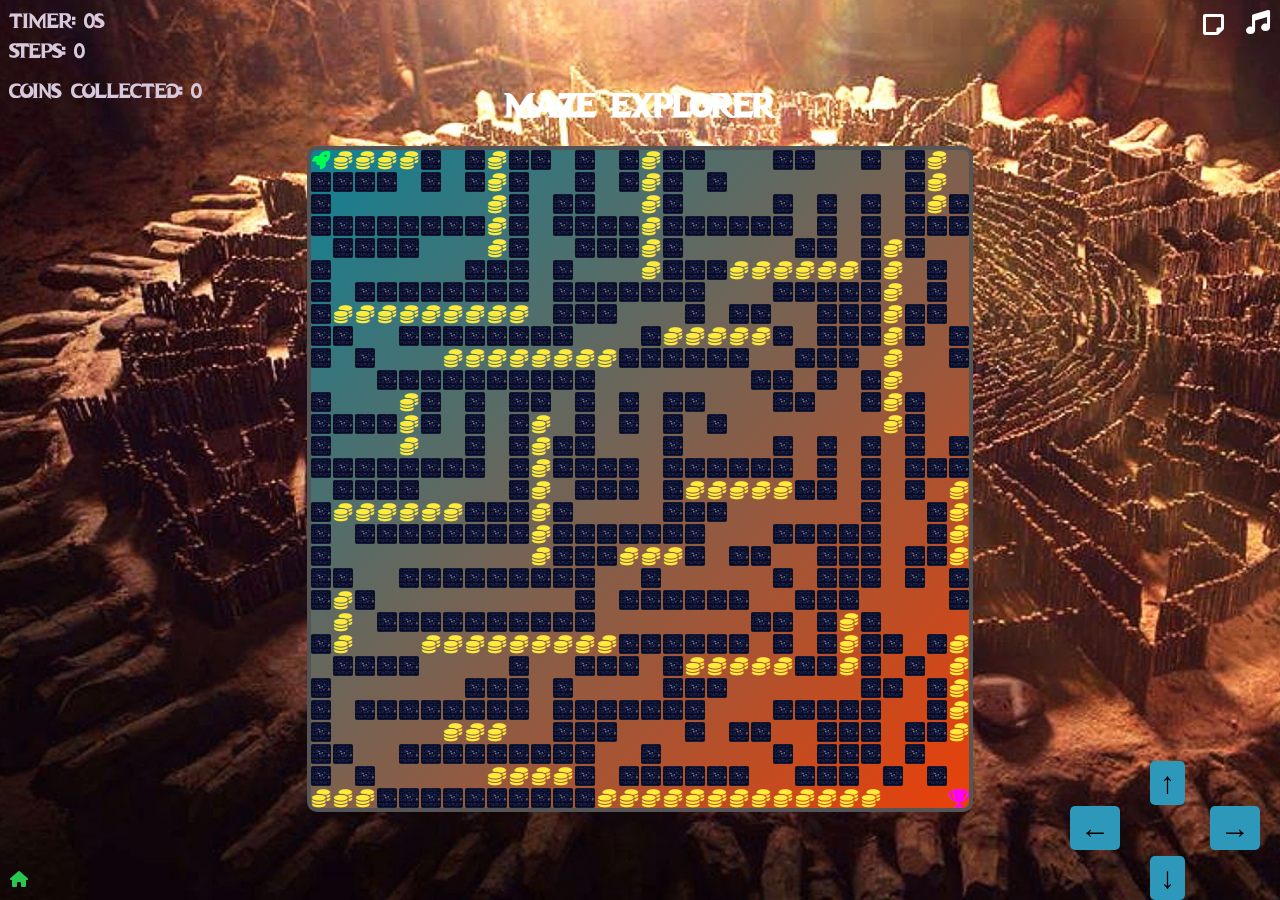
<file: Pages/ExpertLevel1.html>
<!DOCTYPE html>
<html lang="en">
<head>
    <meta charset="UTF-8">
    <meta name="viewport" content="width=device-width, initial-scale=1.0">
    <title>Maze Explorer</title>
    <link rel="icon" href="../Assets/Images/log03.png" type="image/x-icon">
    <link rel="stylesheet" href="https://cdnjs.cloudflare.com/ajax/libs/font-awesome/6.0.0/css/all.min.css">
    <style>
        body {
            margin: 0;
            font-family:myfont;
            color: #fff;
            background-image: url("../Assets/Images/maze4.jpg");
            background-size: cover;
            display: flex;
            flex-direction: column;
            align-items: center;
            justify-content: center;
            height: 100vh;
        }

        h1 {
            margin: 0;
            font-size: 2em;
            color: #ffffff;
        } 

        #maze {
            display: grid;
            grid-template-columns: repeat(30, 20px);
            grid-template-rows: repeat(30, 20px);
            gap: 2px;
            border: 4px solid #555;
            border-radius: 10px;
            overflow: hidden;
            background-image: linear-gradient(to bottom right, #108195, #ea4008);
            margin-top: 20px;
        }

        .cell {
            width: 20px;
            height: 20px;
            box-sizing: border-box;
            display: flex;
            align-items: center;
            justify-content: center;
            font-size: 18px;
            transition: background-color 0.1s ease;
            opacity: 1;
            border-radius: 10%;
        }


        .wall {
            opacity: 1;
            background-size: cover;
            background-position: center;
            background-image:url("../Assets/Images/maze3.jpg");
        }

        .player {
            color: #00ff51;
            animation: bounce 0.5s infinite alternate;
        }

        .destination {
            color: magenta;
        }

        #timer,
        #steps,#coinsCollected {
            position: fixed;
            color: #d7c8dc;
            font-size: 20px;
        }

        #timer {
            top: 10px;
            left: 10px;
        }

        #steps {
            top: 40px;
            left: 10px;
        }

        #coinsCollected{
            top: 80px;
            left: 10px;

        }

        @keyframes bounce {
            0% {
                transform: translateY(0);
            }

            100% {
                transform: translateY(-5px);
            }
        }

        .modal {
            display: none;
            position: fixed;
            z-index: 1;
            left: 0;
            top: 0;
            width: 100%;
            height: 100%;
            text-align: center;
            overflow: auto;
            background-color: rgba(0, 0, 0, 0.5);
        }

        .modal-content {
            background-color: hsla(0, 0%, 0%, 0);
            margin: 15% auto;
            padding: 20px;
            width: 50%;
        }

        .close {
            float: right;
            cursor: pointer;
        }

        #musicIcon {
            position: fixed;
            top: 10px;
            right: 10px;
            cursor: pointer;
            font-size: 24px;
            color: white;
        }
        
        @font-face {
            font-family: myfont;
            src: url("../Assets/Fonts/DragonHunter-9Ynxj.otf");
        }
        .name{
            font-family: myfont;
        }
    
        #celebration {
    display: flex;
    justify-content: center;
    align-items: center;
    margin-top: 20px;
}

.balloon,
.cracker {
    width: 20px;
    height: 20px;
    background-color: #ffeb3b; 
    border-radius: 50%;
    margin: 5px;
    animation: floatUp 3s ease-in-out infinite;
}

.cracker {
    background-color: #e57373;
    animation: explode 1s ease-out forwards;
    opacity: 0;
}

@keyframes floatUp {
    0% {
        transform: translateY(0);
    }
    50% {
        transform: translateY(-30px);
    }
    100% {
        transform: translateY(0);
    }
}

@keyframes explode {
    to {
        opacity: 1;
        transform: scale(1.5);
    }
}
.level {
                text-decoration: none;
                background-color: #2d98b9;
                background-image: linear-gradient(90deg, #b7aa21 0%, #bc401e 100%); 
                color: brown;
                padding: 10px 20px;
                border: none;
                border-radius: 5px;
                cursor: pointer;
                transition: background-color 0.3s ease;
                margin:20px;
                position: relative;
                overflow: hidden;
                width: 150px; 
    }

    .level:hover {
                background-color: rgb(194, 94, 210);
                transform: scale(1.1);
                transition: transform 0.3s ease;
                animation: fiery 0.5s infinite alternate;
    }


            @keyframes fiery {
                0% {
                    box-shadow: 0 0 5px 0px #d79e0c;
                }
                50% {
                    box-shadow: 0 0 20px 10px #cda711;
                }
                100% {
                    box-shadow: 0 0 5px 0px #c53f0f;
                }
            }

            

        .coin {
            color: #ffeb3b;
        }
        #arrowKeys {
            display: flex;
            justify-content: space-between;
            align-items: flex-end;
            position: fixed;
            bottom: 20px;
            right: 35px;
            z-index: 1;
            width: 175px; /* Adjust the width as needed */
        }
        
        .arrowKey {
            font-size: 30px;
            padding: 5px 10px;
            margin-right: 60px;
            cursor: pointer;
            position: relative;
            margin-bottom: 30px; /* Adjust the margin as needed */
            transition: background-color 0.3s ease;
            background-color: #2d98b9;
            border: none;
            border-radius: 5px;
        }
        
        .arrowKey:hover {
            background-color: rgb(194, 94, 210);
            transform: scale(1.1);
            transition: transform 0.3s ease;
            animation: fiery 0.5s infinite alternate;
        }
        
        @keyframes fiery {
            0% {
                box-shadow: 0 0 5px 0px #d79e0c;
            }
            50% {
                box-shadow: 0 0 20px 10px #cda711;
            }
            100% {
                box-shadow: 0 0 5px 0px #c53f0f;
            }
        }
        .updownkey{
            font-size:60px;
            margin-right:0px;
            margin-bottom:-50px;
            margin-left:-200px;
            justify-content: space-between;
            }
            #noteButton {
             position: fixed;
             top: 10px;
             right: 10px;
             cursor: pointer;
             font-size: 24px;
             color: white;
             background: none;
             border: none;
            }
         #noteButton {
            position: fixed;
            top: 10px;
            right: 50px;
            cursor: pointer;
            font-size: 24px;
            color: white;
            background: none;
            border: none;
           }
           dialog{
            background-color: rgba(256, 256, 255, 0.7);
            border-radius: 10px;
           }
     
    </style>
</head>
<body>
    <div id="arrowKeys">
        
        <button class="arrowKey" id="leftKey">&#8592;</button>
        <button class="arrowKey" id="rightKey">&#8594;</button>
        <div class="updownkey">
            <button class="arrowKey" id="upKey">&#8593;</button>
            <br>
    <button class="arrowKey" id="downKey">&#8595;</button>
        </div>   
        
    </div>
    <h1 class="name">MAZE EXPLORER</h1>
    <div id="timer">Timer: 0s</div>
    <div id="steps">Steps: 0</div>
    <div id="maze"></div>
    <div class="modal" id="customModal">
        <div class="modal-content">
            <h1>Congratulations!</h1>
            <p id="modalMessage"></p>
            <button class="level">
                <a style="text-decoration: none;" href="../Pages/ExpertLevel2.html">
                    <span style="color: rgb(236, 237, 236);">Level 2</span>
                </a>
            </button>
        </div>
    </div>
    <div id="musicIcon" onclick="toggleMusic()"><i class="fas fa-music"></i></div>
    <div id="coinsCollected">
        <!-- <i class="fas fa-coins"></i> -->Coins Collected: 0
    </div>

    <audio id="backgroundMusic" loop>
        <source src="../Assets/Images/animal.mp3" type="audio/mpeg">
        Your browser does not support the audio element.
    </audio>
    
    <a href="../index.html" style="position: fixed; bottom: 10px; left: 10px;">
        <span style="color: #27c751;"><i class="fas fa-house"></i></span> 
     </a>
     <button id="noteButton" onclick="modal.showModal()"><i class="fas fa-sticky-note"></i></button>
     <dialog id="modal"><h4>Instructions</h4>
         <p>The time limit for the game to be completed is 45 seconds</p>
         <button onclick="modal.close()">&times;</button>
     </dialog>


    <script>
        document.addEventListener("DOMContentLoaded", function () {
            const mazeContainer = document.getElementById("maze");
            const timerElement = document.getElementById("timer");
            const stepsElement = document.getElementById("steps");
            const coinsCollectedElement = document.getElementById('coinsCollected');

            const mazeSize = 30;
            let playerPosition = {
                row: 0,
                col: 0
            };
            const destinationPosition = {
                row: mazeSize - 1,
                col: mazeSize - 1
            };
            let timer;
            let steps = 0;
            let coinsCollected = 0;

            const maze = [
            [0, 2, 2, 2, 2, 1, 0, 1, 2, 1, 1, 0, 1, 0, 1, 2, 1, 1, 0, 0, 0, 1, 1, 0, 0, 1, 0, 1, 2, 0],
            [1, 1, 1, 1, 0, 1, 0, 1, 2, 1, 0, 0, 1, 0, 1, 2, 1, 0, 1, 0, 0, 0, 0, 0, 0, 0, 0, 1, 2, 0],
            [1, 0, 0, 0, 0, 0, 0, 0, 2, 1, 0, 1, 1, 0, 0, 2, 1, 0, 0, 0, 0, 1, 0, 1, 0, 1, 0, 1, 2, 1],
            [1, 1, 1, 1, 1, 1, 1, 1, 2, 1, 0, 1, 1, 1, 1, 2, 1, 1, 1, 1, 1, 1, 0, 1, 0, 1, 0, 1, 1, 1],
            [0, 1, 1, 1, 1, 0, 0, 0, 2, 1, 0, 0, 1, 1, 1, 2, 1, 0, 0, 0, 0, 0, 1, 1, 0, 1, 2, 1, 0, 0],
            [1, 0, 0, 0, 0, 0, 0, 1, 1, 1, 0, 1, 0, 0, 0, 2, 1, 1, 1, 2, 2, 2, 2, 2, 2, 1, 2, 0, 1, 0],
            [1, 0, 1, 1, 1, 1, 1, 1, 1, 1, 0, 1, 1, 1, 1, 1, 1, 1, 0, 0, 0, 1, 1, 1, 1, 1, 2, 0, 1, 0],
            [1, 2, 2, 2, 2, 2, 2, 2, 2, 2, 0, 1, 1, 1, 0, 0, 0, 1, 0, 1, 1, 0, 0, 1, 1, 1, 2, 1, 1, 0],
            [1, 1, 0, 0, 1, 1, 1, 1, 1, 1, 1, 1, 0, 0, 0, 1, 2, 2, 2, 2, 2, 1, 0, 1, 1, 1, 2, 1, 0, 1],
            [1, 0, 1, 0, 0, 0, 2, 2, 2, 2, 2, 2, 2, 2, 1, 1, 1, 1, 1, 1, 0, 0, 1, 1, 1, 0, 2, 0, 0, 1],
            [0, 0, 0, 1, 1, 1, 1, 1, 1, 1, 1, 1, 1, 0, 0, 0, 0, 0, 0, 0, 1, 1, 0, 1, 0, 1, 2, 0, 0, 0],
            [1, 0, 0, 0, 2, 1, 0, 1, 0, 1, 1, 0, 1, 0, 1, 0, 1, 1, 0, 0, 0, 1, 1, 0, 0, 1, 2, 1, 0, 0],
            [1, 1, 1, 1, 2, 1, 0, 1, 0, 1, 2, 0, 1, 0, 1, 0, 1, 0, 1, 0, 0, 0, 0, 0, 0, 0, 2, 1, 0, 0],
            [1, 0, 0, 0, 2, 0, 0, 1, 0, 1, 2, 1, 1, 0, 0, 0, 1, 0, 0, 0, 0, 1, 0, 1, 0, 1, 0, 1, 0, 1],
            [1, 1, 1, 1, 1, 1, 1, 1, 0, 1, 2, 1, 1, 1, 1, 0, 1, 1, 1, 1, 1, 1, 0, 1, 0, 1, 0, 1, 1, 1],
            [0, 1, 1, 1, 1, 0, 0, 0, 0, 1, 2, 0, 1, 1, 1, 0, 1, 2, 2, 2, 2, 2, 1, 1, 0, 1, 0, 1, 0, 2],
            [1, 2, 2, 2, 2, 2, 2, 1, 1, 1, 2, 1, 0, 0, 0, 0, 1, 1, 1, 0, 0, 0, 0, 0, 0, 1, 0, 0, 1, 2],
            [1, 0, 1, 1, 1, 1, 1, 1, 1, 1, 2, 1, 1, 1, 1, 1, 1, 1, 0, 0, 0, 1, 1, 1, 1, 1, 0, 0, 1, 2],
            [1, 0, 0, 0, 0, 0, 0, 0, 0, 0, 2, 1, 1, 1, 2, 2, 2, 1, 0, 1, 1, 0, 0, 1, 1, 1, 0, 1, 1, 2],
            [1, 1, 0, 0, 1, 1, 1, 1, 1, 1, 1, 1, 1, 0, 0, 1, 0, 0, 0, 0, 0, 1, 0, 1, 1, 1, 0, 1, 0, 1],
            [1, 2, 1, 0, 0, 0, 0, 0, 0, 0, 0, 0, 1, 0, 1, 1, 1, 1, 1, 1, 0, 0, 1, 1, 1, 0, 0, 0, 0, 1],
            [0, 2, 0, 1, 1, 1, 1, 1, 1, 1, 1, 1, 1, 0, 0, 0, 0, 0, 0, 0, 1, 1, 0, 1, 2, 1, 0, 0, 0, 0],
            [1, 2, 0, 0, 0, 2, 2, 2, 2, 2, 2, 2, 2, 2, 1, 1, 1, 1, 1, 1, 0, 1, 0, 1, 2, 1, 1, 0, 1, 2],
            [0, 1, 1, 1, 1, 0, 0, 0, 0, 1, 0, 0, 1, 1, 1, 0, 1, 2, 2, 2, 2, 2, 1, 1, 2, 1, 0, 1, 0, 2],
            [1, 0, 0, 0, 0, 0, 0, 1, 1, 1, 0, 1, 0, 0, 0, 0, 1, 1, 1, 0, 0, 0, 0, 0, 0, 1, 1, 0, 1, 2],
            [1, 0, 1, 1, 1, 1, 1, 1, 1, 1, 0, 1, 1, 1, 1, 1, 1, 1, 0, 0, 0, 1, 1, 1, 1, 1, 0, 0, 1, 2],
            [1, 0, 0, 0, 0, 0, 2, 2, 2, 0, 0, 1, 1, 1, 0, 0, 0, 1, 0, 1, 1, 0, 0, 1, 1, 1, 0, 1, 1, 2],
            [1, 1, 0, 0, 1, 1, 1, 1, 1, 1, 1, 1, 1, 0, 0, 1, 0, 0, 0, 0, 0, 1, 0, 1, 1, 1, 0, 1, 0, 0],
            [1, 0, 1, 0, 0, 0, 0, 0, 2, 2, 2, 2, 1, 0, 1, 1, 1, 1, 1, 1, 0, 0, 1, 1, 1, 0, 1, 0, 1, 0],
            [2, 2, 2, 1, 1, 1, 1, 1, 1, 1, 1, 1, 1, 2, 2, 2, 2, 2, 2, 2, 2, 2, 2, 2, 2, 2, 0, 0, 0, 0]
        ];

            function initializeMaze() {
                mazeContainer.innerHTML = "";
                for (let row = 0; row < mazeSize; row++) {
                    for (let col = 0; col < mazeSize; col++) {
                        const cell = document.createElement("div");
                        cell.className = "cell";
                        if (maze[row][col] === 1) {
                            cell.classList.add("wall");
                        }else if (maze[row][col] === 2) {
                         cell.classList.add("coin");
                        cell.innerHTML = '<i class="fas fa-coins"></i>';
                    }
                        mazeContainer.appendChild(cell);
                    }
                }
                updatePlayerPosition();
            }

            function updatePlayerPosition() {
                const playerCell = mazeContainer.children[playerPosition.row * mazeSize + playerPosition.col];
                const destinationCell = mazeContainer.children[destinationPosition.row * mazeSize + destinationPosition.col];
                const coinsCollectedElement = document.getElementById('coinsCollected');

                const cellValue = maze[playerPosition.row][playerPosition.col];

                if (cellValue === 2) {
                // The player collected a coin
                maze[playerPosition.row][playerPosition.col] = 0; // Mark the coin as collected
                coinsCollected++;
                coinsCollectedElement.textContent = `Coins Collected: ${coinsCollected}`;
                }

                playerCell.innerHTML = '<i class="fas fa-rocket player"></i>'; 
                destinationCell.innerHTML = '<i class="fas fa-trophy destination"></i>';

            }

            document.addEventListener("keydown", function (event) {
                const key = event.key.toUpperCase();
                const newPosition = {
                    ...playerPosition
                };

                switch (key) {
                    case "ARROWUP":
                    case "W":
                        newPosition.row = Math.max(0, playerPosition.row - 1);
                        break;
                    case "ARROWDOWN":
                    case "S":
                        newPosition.row = Math.min(mazeSize - 1, playerPosition.row + 1);
                        break;
                    case "ARROWLEFT":
                    case "A":
                        newPosition.col = Math.max(0, playerPosition.col - 1);
                        break;
                    case "ARROWRIGHT":
                    case "D":
                        newPosition.col = Math.min(mazeSize - 1, playerPosition.col + 1);
                        break;
                    default:
                        return;
                }

                if (maze[newPosition.row][newPosition.col] !== 1) {
                    const playerCell = mazeContainer.children[playerPosition.row * mazeSize + playerPosition.col];
                    playerCell.innerHTML = "";

                    playerPosition = newPosition;

                    updatePlayerPosition();

                    steps++;
                    stepsElement.textContent = `Steps: ${steps}`;

                    if (playerPosition.row === destinationPosition.row && playerPosition.col === destinationPosition.col) {
                        function showMessage(message) {
        const modal = document.getElementById('customModal');
        const modalMessage = document.getElementById('modalMessage');
        modalMessage.innerHTML = `<p>${message}</p><div id="celebration"></div>`;
        modal.style.display = 'block';
    
        // Trigger the celebration animation
        celebrate();
    }
    
    function celebrate() {
        const celebrationContainer = document.getElementById('celebration');
    
        // Add balloon and cracker elements dynamically
        for (let i = 0; i < 10; i++) {
            const balloon = document.createElement('div');
            balloon.className = 'balloon';
            celebrationContainer.appendChild(balloon);
    
            const cracker = document.createElement('div');
            cracker.className = 'cracker';
            celebrationContainer.appendChild(cracker);
        }
    }

                        stopTimer();
                        showMessage(`Congratulations! You completed the maze in ${steps} steps and ${timerElement.textContent} and also collected ${coinsCollected} coins.`);
                    }
                }
            });
            // Add virtual arrow key event listeners
        const arrowKeys = document.getElementById("arrowKeys");
        arrowKeys.addEventListener("click", function (event) {
            const arrowKey = event.target.id;

            switch (arrowKey) {
                case "upKey":
                    simulateArrowKeyPress("ARROWUP");
                    break;
                case "downKey":
                    simulateArrowKeyPress("ARROWDOWN");
                    break;
                case "leftKey":
                    simulateArrowKeyPress("ARROWLEFT");
                    break;
                case "rightKey":
                    simulateArrowKeyPress("ARROWRIGHT");
                    break;
            }
        });

        function simulateArrowKeyPress(key) {
            const arrowKeyEvent = new KeyboardEvent("keydown", { key });
            document.dispatchEvent(arrowKeyEvent);
        }

            function updateTimer() {
                let seconds = 0;
                timer = setInterval(function () {
                    seconds++;
                    timerElement.textContent = `Timer: ${seconds}s`;
                    if (seconds > 45) {
                            // Reload the page
                            window.location.reload();
                        }
                }, 1000);
            }

            function stopTimer() {
                clearInterval(timer);
            }

            initializeMaze();
            updateTimer();
        });
        

        let musicPlaying = false;

        function toggleMusic() {
            const backgroundMusic = document.getElementById("backgroundMusic");

            if (!musicPlaying) {
                backgroundMusic.play();
            } else {
                backgroundMusic.pause();
            }

            musicPlaying = !musicPlaying;
        }

       // Create the Expert level 2 button
       const expertlevel2Button = document.createElement('button');
            expertlevel2Button.innerHTML = '<a style="text-decoration: none;" href="Maze Explorer\Pages\ExpertLevel2.html"><span style="color: rgb(236, 237, 236);">Intermediate</span></a>';
            expertlevel2Button.className = 'close-button';
            expertlevel2Button.onclick = closeModal;

            // Append the button to the modal content
            modalMessage.appendChild(expertlevel2Button);

            modal.style.display = 'block';

            // Trigger the celebration animation
            celebrate();
  
    
</script>
</body>
</html>
</file>
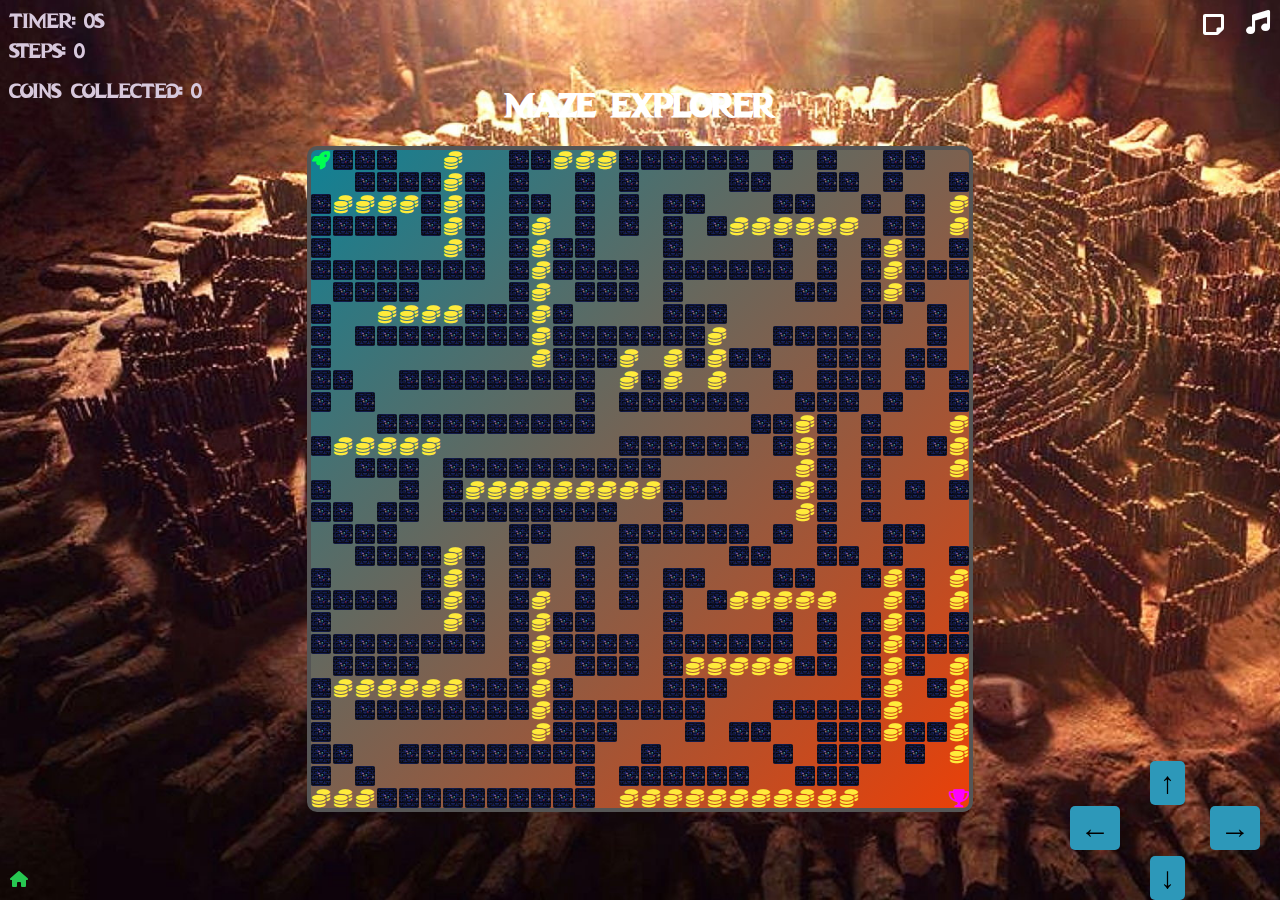
<file: Pages/ExpertLevel2.html>
<!DOCTYPE html>
<html lang="en">
<head>
    <meta charset="UTF-8">
    <meta name="viewport" content="width=device-width, initial-scale=1.0">
    <title>Maze Explorer</title>
    <link rel="icon" href="../Assets/Images/log03.png" type="image/x-icon">
    <link rel="stylesheet" href="https://cdnjs.cloudflare.com/ajax/libs/font-awesome/6.0.0/css/all.min.css">
    <style>
        body {
            margin: 0;
            font-family:myfont;
            color: #fff;
            background-image: url("../Assets/Images/maze4.jpg");
            background-size: cover;
            display: flex;
            flex-direction: column;
            align-items: center;
            justify-content: center;
            height: 100vh;
        }

        h1 {
            margin: 0;
            font-size: 2em;
            color: #ffffff;
        }

        #maze {
            display: grid;
            grid-template-columns: repeat(30, 20px);
            grid-template-rows: repeat(30, 20px);
            gap: 2px;
            border: 4px solid #555;
            border-radius: 10px;
            overflow: hidden;
            background-image: linear-gradient(to bottom right, #108195, #ea4008);
            margin-top: 20px;
        }

        .cell {
            width: 20px;
            height: 20px;
            box-sizing: border-box;
            display: flex;
            align-items: center;
            justify-content: center;
            font-size: 18px;
            transition: background-color 0.1s ease;
            opacity: 1;
            border-radius: 10%;
        }


        .wall {
            opacity: 1;
            background-size: cover;
            background-position: center;
            background-image:url("../Assets/Images/maze3.jpg");
        }

        .player {
            color: #00ff51;
            animation: bounce 0.5s infinite alternate;
        }

        .destination {
            color: magenta;
        }

        #timer,
        #steps,#coinsCollected {
            position: fixed;
            color: #d7c8dc;
            font-size: 20px;
        }

        #timer {
            top: 10px;
            left: 10px;
        }

        #steps {
            top: 40px;
            left: 10px;
        }

        #coinsCollected{
            top: 80px;
            left: 10px;

        }

        @keyframes bounce {
            0% {
                transform: translateY(0);
            }

            100% {
                transform: translateY(-5px);
            }
        }

        .modal {
            display: none;
            position: fixed;
            z-index: 1;
            left: 0;
            top: 0;
            width: 100%;
            height: 100%;
            text-align: center;
            overflow: auto;
            background-color: rgba(0, 0, 0, 0.5);
        }

        .modal-content {
            background-color: hsla(0, 0%, 0%, 0);
            margin: 15% auto;
            padding: 20px;
            width: 50%;
        }

        .close {
            float: right;
            cursor: pointer;
        }

        #musicIcon {
            position: fixed;
            top: 10px;
            right: 10px;
            cursor: pointer;
            font-size: 24px;
            color: white;
        }
        
        @font-face {
            font-family: myfont;
            src: url("../Assets/Fonts/DragonHunter-9Ynxj.otf");
        }
        .name{
            font-family: myfont;
        }
    
        #celebration {
    display: flex;
    justify-content: center;
    align-items: center;
    margin-top: 20px;
}

.balloon,
.cracker {
    width: 20px;
    height: 20px;
    background-color: #ffeb3b; 
    border-radius: 50%;
    margin: 5px;
    animation: floatUp 3s ease-in-out infinite;
}

.cracker {
    background-color: #e57373;
    animation: explode 1s ease-out forwards;
    opacity: 0;
}

@keyframes floatUp {
    0% {
        transform: translateY(0);
    }
    50% {
        transform: translateY(-30px);
    }
    100% {
        transform: translateY(0);
    }
}

@keyframes explode {
    to {
        opacity: 1;
        transform: scale(1.5);
    }
}
.level {
                text-decoration: none;
                background-color: #2d98b9;
                background-image: linear-gradient(90deg, #b7aa21 0%, #bc401e 100%); 
                color: brown;
                padding: 10px 20px;
                border: none;
                border-radius: 5px;
                cursor: pointer;
                transition: background-color 0.3s ease;
                margin:20px;
                position: relative;
                overflow: hidden;
                width: 150px; 
    }

    .level:hover {
                background-color: rgb(194, 94, 210);
                transform: scale(1.1);
                transition: transform 0.3s ease;
                animation: fiery 0.5s infinite alternate;
    }


            @keyframes fiery {
                0% {
                    box-shadow: 0 0 5px 0px #d79e0c;
                }
                50% {
                    box-shadow: 0 0 20px 10px #cda711;
                }
                100% {
                    box-shadow: 0 0 5px 0px #c53f0f;
                }
            }

            

        .coin {
            color: #ffeb3b;
        }
        #arrowKeys {
            display: flex;
            justify-content: space-between;
            align-items: flex-end;
            position: fixed;
            bottom: 20px;
            right: 35px;
            z-index: 1;
            width: 175px; /* Adjust the width as needed */
        }
        
        .arrowKey {
            font-size: 30px;
            padding: 5px 10px;
            margin-right: 60px;
            cursor: pointer;
            position: relative;
            margin-bottom: 30px; /* Adjust the margin as needed */
            transition: background-color 0.3s ease;
            background-color: #2d98b9;
            border: none;
            border-radius: 5px;
        }
        
        .arrowKey:hover {
            background-color: rgb(194, 94, 210);
            transform: scale(1.1);
            transition: transform 0.3s ease;
            animation: fiery 0.5s infinite alternate;
        }
        
        @keyframes fiery {
            0% {
                box-shadow: 0 0 5px 0px #d79e0c;
            }
            50% {
                box-shadow: 0 0 20px 10px #cda711;
            }
            100% {
                box-shadow: 0 0 5px 0px #c53f0f;
            }
        }
        .updownkey{
            font-size:60px;
            margin-right:0px;
            margin-bottom:-50px;
            margin-left:-200px;
            justify-content: space-between;
            }
            #noteButton {
             position: fixed;
             top: 10px;
             right: 10px;
             cursor: pointer;
             font-size: 24px;
             color: white;
             background: none;
             border: none;
            }
         #noteButton {
            position: fixed;
            top: 10px;
            right: 50px;
            cursor: pointer;
            font-size: 24px;
            color: white;
            background: none;
            border: none;
           }
           dialog{
            background-color: rgba(256, 256, 255, 0.7);
            border-radius: 10px;
           }
     
    </style>
</head>
<body>
    <div id="arrowKeys">
        
        <button class="arrowKey" id="leftKey">&#8592;</button>
        <button class="arrowKey" id="rightKey">&#8594;</button>
        <div class="updownkey">
            <button class="arrowKey" id="upKey">&#8593;</button>
            <br>
    <button class="arrowKey" id="downKey">&#8595;</button>
        </div>   
        
    </div>
    <h1 class="name">MAZE EXPLORER</h1>
    <div id="timer">Timer: 0s</div>
    <div id="steps">Steps: 0</div>
    <div id="maze"></div>
    <div class="modal" id="customModal">
        <div class="modal-content">
            <h1>Congratulations!</h1>
            <p id="modalMessage"></p>
            <button class="level">
                <a style="text-decoration: none;" href="../Pages/ExpertLevel3.html">
                    <span style="color: rgb(236, 237, 236);">Level 3</span>
                </a>
            </button>
        </div>
    </div>
    <div id="musicIcon" onclick="toggleMusic()"><i class="fas fa-music"></i></div>
    <div id="coinsCollected">
        <!-- <i class="fas fa-coins"></i> -->Coins Collected: 0
    </div>

    <audio id="backgroundMusic" loop>
        <source src="../Assets/Images/animal.mp3" type="audio/mpeg">
        Your browser does not support the audio element.
    </audio>
    
    <a href="../index.html" style="position: fixed; bottom: 10px; left: 10px;">
        <span style="color: #27c751;"><i class="fas fa-house"></i></span> 
     </a>
     <button id="noteButton" onclick="modal.showModal()"><i class="fas fa-sticky-note"></i></button>
     <dialog id="modal"><h4>Instructions</h4>
         <p>The time limit for the game to be completed is 45 seconds</p>
         <button onclick="modal.close()">&times;</button>
     </dialog>


    <script>
        document.addEventListener("DOMContentLoaded", function () {
            const mazeContainer = document.getElementById("maze");
            const timerElement = document.getElementById("timer");
            const stepsElement = document.getElementById("steps");
            const coinsCollectedElement = document.getElementById('coinsCollected');

            const mazeSize = 30;
            let playerPosition = {
                row: 0,
                col: 0
            };
            const destinationPosition = {
                row: mazeSize - 1,
                col: mazeSize - 1
            };
            let timer;
            let steps = 0;
            let coinsCollected = 0;

            const maze = [
            [0, 1, 1, 1, 0, 0, 2, 0, 0, 1, 1, 2, 2, 2, 1, 1, 1, 1, 1, 1, 0, 1, 0, 1, 0, 0, 1, 1, 0, 0],
            [0, 0, 1, 1, 1, 1, 2, 1, 0, 1, 0, 0, 1, 0, 1, 0, 0, 0, 0, 1, 1, 0, 0, 1, 1, 0, 1, 0, 0, 1],
            [1, 2, 2, 2, 2, 1, 2, 1, 0, 1, 1, 0, 1, 0, 1, 0, 1, 1, 0, 0, 0, 1, 1, 0, 0, 1, 0, 1, 0, 2],
            [1, 1, 1, 1, 0, 1, 2, 1, 0, 1, 2, 0, 1, 0, 1, 0, 1, 0, 1, 2, 2, 2, 2, 2, 2, 0, 1, 1, 0, 2],
            [1, 0, 0, 0, 0, 0, 2, 1, 0, 1, 2, 1, 1, 0, 0, 0, 1, 0, 0, 0, 0, 1, 0, 1, 0, 1, 2, 1, 0, 1],
            [1, 1, 1, 1, 1, 1, 1, 1, 0, 1, 2, 1, 1, 1, 1, 0, 1, 1, 1, 1, 1, 1, 0, 1, 0, 1, 2, 1, 1, 1],
            [0, 1, 1, 1, 1, 0, 0, 0, 0, 1, 2, 0, 1, 1, 1, 0, 1, 0, 0, 0, 0, 0, 1, 1, 0, 1, 2, 1, 0, 0],
            [1, 0, 0, 2, 2, 2, 2, 1, 1, 1, 2, 1, 0, 0, 0, 0, 1, 1, 1, 0, 0, 0, 0, 0, 0, 1, 1, 0, 1, 0],
            [1, 0, 1, 1, 1, 1, 1, 1, 1, 1, 2, 1, 1, 1, 1, 1, 1, 1, 2, 0, 0, 1, 1, 1, 1, 1, 0, 0, 1, 0],
            [1, 0, 0, 0, 0, 0, 0, 0, 0, 0, 2, 1, 1, 1, 2, 0, 2, 1, 2, 1, 1, 0, 0, 1, 1, 1, 0, 1, 1, 0],
            [1, 1, 0, 0, 1, 1, 1, 1, 1, 1, 1, 1, 1, 0, 2, 1, 2, 0, 2, 0, 0, 1, 0, 1, 1, 1, 0, 1, 0, 1],
            [1, 0, 1, 0, 0, 0, 0, 0, 0, 0, 0, 0, 1, 0, 1, 1, 1, 1, 1, 1, 0, 0, 1, 1, 1, 0, 1, 0, 0, 1],
            [0, 0, 0, 1, 1, 1, 1, 1, 1, 1, 1, 1, 1, 0, 0, 0, 0, 0, 0, 0, 1, 1, 2, 1, 0, 1, 0, 0, 0, 2],
            [1, 2, 2, 2, 2, 2, 0, 0, 0, 0, 0, 0, 0, 0, 1, 1, 1, 1, 1, 1, 0, 1, 2, 1, 0, 1, 1, 0, 1, 2],
            [0, 0, 1, 1, 1, 0, 1, 1, 1, 1, 1, 1, 1, 1, 1, 1, 0, 0, 0, 0, 0, 0, 2, 1, 0, 1, 0, 0, 0, 2],
            [1, 0, 0, 0, 1, 0, 1, 2, 2, 2, 2, 2, 2, 2, 2, 2, 1, 1, 1, 0, 0, 1, 2, 1, 0, 1, 0, 1, 0, 1],
            [1, 1, 0, 1, 1, 0, 1, 1, 1, 1, 1, 1, 1, 1, 0, 0, 1, 0, 0, 0, 0, 0, 2, 1, 0, 1, 0, 0, 0, 0],
            [0, 1, 1, 1, 0, 0, 0, 0, 0, 1, 1, 0, 0, 0, 1, 1, 1, 1, 1, 1, 0, 1, 0, 1, 0, 0, 1, 1, 0, 0],
            [0, 0, 1, 1, 1, 1, 2, 1, 0, 1, 0, 0, 1, 0, 1, 0, 0, 0, 0, 1, 1, 0, 0, 1, 1, 0, 1, 0, 0, 1],
            [1, 0, 0, 0, 0, 1, 2, 1, 0, 1, 1, 0, 1, 0, 1, 0, 1, 1, 0, 0, 0, 1, 1, 0, 0, 1, 2, 1, 0, 2],
            [1, 1, 1, 1, 0, 1, 2, 1, 0, 1, 2, 0, 1, 0, 1, 0, 1, 0, 1, 2, 2, 2, 2, 2, 0, 0, 2, 1, 0, 2],
            [1, 0, 0, 0, 0, 0, 2, 1, 0, 1, 2, 1, 1, 0, 0, 0, 1, 0, 0, 0, 0, 1, 0, 1, 0, 1, 2, 1, 0, 1],
            [1, 1, 1, 1, 1, 1, 1, 1, 0, 1, 2, 1, 1, 1, 1, 0, 1, 1, 1, 1, 1, 1, 0, 1, 0, 1, 2, 1, 1, 1],
            [0, 1, 1, 1, 1, 0, 0, 0, 0, 1, 2, 0, 1, 1, 1, 0, 1, 2, 2, 2, 2, 2, 1, 1, 0, 1, 2, 1, 0, 2],
            [1, 2, 2, 2, 2, 2, 2, 1, 1, 1, 2, 1, 0, 0, 0, 0, 1, 1, 1, 0, 0, 0, 0, 0, 0, 1, 2, 0, 1, 2],
            [1, 0, 1, 1, 1, 1, 1, 1, 1, 1, 2, 1, 1, 1, 1, 1, 1, 1, 0, 0, 0, 1, 1, 1, 1, 1, 2, 0, 0, 2],
            [1, 0, 0, 0, 0, 0, 0, 0, 0, 0, 2, 1, 1, 1, 0, 0, 0, 1, 0, 1, 1, 0, 0, 1, 1, 1, 2, 1, 1, 2],
            [1, 1, 0, 0, 1, 1, 1, 1, 1, 1, 1, 1, 1, 0, 0, 1, 0, 0, 0, 0, 0, 1, 0, 1, 1, 1, 0, 1, 0, 2],
            [1, 0, 1, 0, 0, 0, 0, 0, 0, 0, 0, 0, 1, 0, 1, 1, 1, 1, 1, 1, 0, 0, 1, 1, 1, 0, 0, 0, 0, 0],
            [2, 2, 2, 1, 1, 1, 1, 1, 1, 1, 1, 1, 1, 0, 2, 2, 2, 2, 2, 2, 2, 2, 2, 2, 2, 0, 0, 0, 0, 0]
         ];


            function initializeMaze() {
                mazeContainer.innerHTML = "";
                for (let row = 0; row < mazeSize; row++) {
                    for (let col = 0; col < mazeSize; col++) {
                        const cell = document.createElement("div");
                        cell.className = "cell";
                        if (maze[row][col] === 1) {
                            cell.classList.add("wall");
                        }else if (maze[row][col] === 2) {
                         cell.classList.add("coin");
                        cell.innerHTML = '<i class="fas fa-coins"></i>';
                    }
                        mazeContainer.appendChild(cell);
                    }
                }
                updatePlayerPosition();
            }

            function updatePlayerPosition() {
                const playerCell = mazeContainer.children[playerPosition.row * mazeSize + playerPosition.col];
                const destinationCell = mazeContainer.children[destinationPosition.row * mazeSize + destinationPosition.col];
                const coinsCollectedElement = document.getElementById('coinsCollected');

                const cellValue = maze[playerPosition.row][playerPosition.col];

                if (cellValue === 2) {
                // The player collected a coin
                maze[playerPosition.row][playerPosition.col] = 0; // Mark the coin as collected
                coinsCollected++;
                coinsCollectedElement.textContent = `Coins Collected: ${coinsCollected}`;
                }

                playerCell.innerHTML = '<i class="fas fa-rocket player"></i>'; 
                destinationCell.innerHTML = '<i class="fas fa-trophy destination"></i>';

            }

            document.addEventListener("keydown", function (event) {
                const key = event.key.toUpperCase();
                const newPosition = {
                    ...playerPosition
                };

                switch (key) {
                    case "ARROWUP":
                    case "W":
                        newPosition.row = Math.max(0, playerPosition.row - 1);
                        break;
                    case "ARROWDOWN":
                    case "S":
                        newPosition.row = Math.min(mazeSize - 1, playerPosition.row + 1);
                        break;
                    case "ARROWLEFT":
                    case "A":
                        newPosition.col = Math.max(0, playerPosition.col - 1);
                        break;
                    case "ARROWRIGHT":
                    case "D":
                        newPosition.col = Math.min(mazeSize - 1, playerPosition.col + 1);
                        break;
                    default:
                        return;
                }

                if (maze[newPosition.row][newPosition.col] !== 1) {
                    const playerCell = mazeContainer.children[playerPosition.row * mazeSize + playerPosition.col];
                    playerCell.innerHTML = "";

                    playerPosition = newPosition;

                    updatePlayerPosition();

                    steps++;
                    stepsElement.textContent = `Steps: ${steps}`;

                    if (playerPosition.row === destinationPosition.row && playerPosition.col === destinationPosition.col) {
                        function showMessage(message) {
        const modal = document.getElementById('customModal');
        const modalMessage = document.getElementById('modalMessage');
        modalMessage.innerHTML = `<p>${message}</p><div id="celebration"></div>`;
        modal.style.display = 'block';
    
        // Trigger the celebration animation
        celebrate();
    }
    
    function celebrate() {
        const celebrationContainer = document.getElementById('celebration');
    
        // Add balloon and cracker elements dynamically
        for (let i = 0; i < 10; i++) {
            const balloon = document.createElement('div');
            balloon.className = 'balloon';
            celebrationContainer.appendChild(balloon);
    
            const cracker = document.createElement('div');
            cracker.className = 'cracker';
            celebrationContainer.appendChild(cracker);
        }
    }

                        stopTimer();
                        showMessage(`Congratulations! You completed the maze in ${steps} steps and ${timerElement.textContent} and also collected ${coinsCollected} coins.`);
                    }
                }
            });
            // Add virtual arrow key event listeners
        const arrowKeys = document.getElementById("arrowKeys");
        arrowKeys.addEventListener("click", function (event) {
            const arrowKey = event.target.id;

            switch (arrowKey) {
                case "upKey":
                    simulateArrowKeyPress("ARROWUP");
                    break;
                case "downKey":
                    simulateArrowKeyPress("ARROWDOWN");
                    break;
                case "leftKey":
                    simulateArrowKeyPress("ARROWLEFT");
                    break;
                case "rightKey":
                    simulateArrowKeyPress("ARROWRIGHT");
                    break;
            }
        });

        function simulateArrowKeyPress(key) {
            const arrowKeyEvent = new KeyboardEvent("keydown", { key });
            document.dispatchEvent(arrowKeyEvent);
        }

            function updateTimer() {
                let seconds = 0;
                timer = setInterval(function () {
                    seconds++;
                    timerElement.textContent = `Timer: ${seconds}s`;
                    if (seconds > 45) {
                            // Reload the page
                            window.location.reload();
                        }
                }, 1000);
            }

            function stopTimer() {
                clearInterval(timer);
            }

            initializeMaze();
            updateTimer();
        });
        

        let musicPlaying = false;

        function toggleMusic() {
            const backgroundMusic = document.getElementById("backgroundMusic");

            if (!musicPlaying) {
                backgroundMusic.play();
            } else {
                backgroundMusic.pause();
            }

            musicPlaying = !musicPlaying;
        }

      // Create the Expert level 3 button
      const expertlevel3Button = document.createElement('button');
            expertlevel3Button.innerHTML = '<a style="text-decoration: none;" href="Maze Explorer\Pages\ExpertLevel3.html"><span style="color: rgb(236, 237, 236);">Intermediate</span></a>';
            expertlevel3Button.className = 'close-button';
            expertlevel3Button.onclick = closeModal;

            // Append the button to the modal content
            modalMessage.appendChild(expertlevel3Button);

            modal.style.display = 'block';

            // Trigger the celebration animation
            celebrate();
  
    
</script>
</body>
</html>
</file>
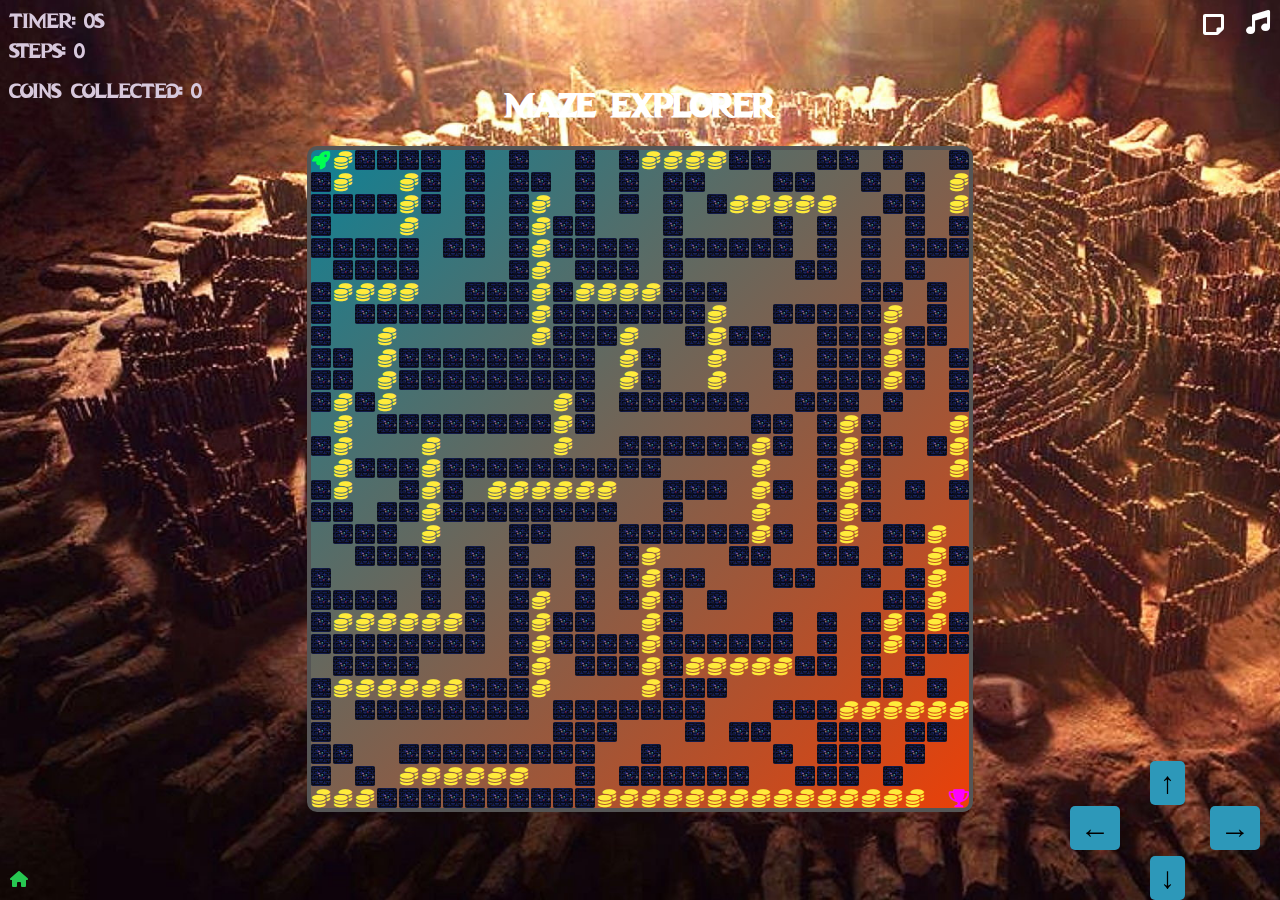
<file: Pages/ExpertLevel3.html>
<!DOCTYPE html>
<html lang="en">
<head>
    <meta charset="UTF-8">
    <meta name="viewport" content="width=device-width, initial-scale=1.0">
    <title>Maze Explorer</title>
    <link rel="icon" href="../Assets/Images/log03.png" type="image/x-icon">
    <link rel="stylesheet" href="https://cdnjs.cloudflare.com/ajax/libs/font-awesome/6.0.0/css/all.min.css">
    <style>
        body {
            margin: 0;
            font-family:myfont;
            color: #fff;
            background-image: url("../Assets/Images/maze4.jpg");
            background-size: cover;
            display: flex;
            flex-direction: column;
            align-items: center;
            justify-content: center;
            height: 100vh;
        }

        h1 {
            margin: 0;
            font-size: 2em;
            color: #ffffff;
        }

        #maze {
            display: grid;
            grid-template-columns: repeat(30, 20px);
            grid-template-rows: repeat(30, 20px);
            gap: 2px;
            border: 4px solid #555;
            border-radius: 10px;
            overflow: hidden;
            background-image: linear-gradient(to bottom right, #108195, #ea4008);
            margin-top: 20px;
        }

        .cell {
            width: 20px;
            height: 20px;
            box-sizing: border-box;
            display: flex;
            align-items: center;
            justify-content: center;
            font-size: 18px;
            transition: background-color 0.1s ease;
            opacity: 1;
            border-radius: 10%;
        }


        .wall {
            opacity: 1;
            background-size: cover;
            background-position: center;
            background-image:url("../Assets/Images/maze3.jpg");
        }

        .player {
            color: #00ff51;
            animation: bounce 0.5s infinite alternate;
        }

        .destination {
            color: magenta;
        }

        #timer,
        #steps,#coinsCollected {
            position: fixed;
            color: #d7c8dc;
            font-size: 20px;
        }

        #timer {
            top: 10px;
            left: 10px;
        }

        #steps {
            top: 40px;
            left: 10px;
        }

        #coinsCollected{
            top: 80px;
            left: 10px;

        }

        @keyframes bounce {
            0% {
                transform: translateY(0);
            }

            100% {
                transform: translateY(-5px);
            }
        }

        .modal {
            display: none;
            position: fixed;
            z-index: 1;
            left: 0;
            top: 0;
            width: 100%;
            height: 100%;
            text-align: center;
            overflow: auto;
            background-color: rgba(0, 0, 0, 0.5);
        }

        .modal-content {
            background-color: hsla(0, 0%, 0%, 0);
            margin: 15% auto;
            padding: 20px;
            width: 50%;
        }

        .close {
            float: right;
            cursor: pointer;
        }

        #musicIcon {
            position: fixed;
            top: 10px;
            right: 10px;
            cursor: pointer;
            font-size: 24px;
            color: white;
        }
        
        @font-face {
            font-family: myfont;
            src: url("../Assets/Fonts/DragonHunter-9Ynxj.otf");
        }
        .name{
            font-family: myfont;
        }
    
        #celebration {
    display: flex;
    justify-content: center;
    align-items: center;
    margin-top: 20px;
}

.balloon,
.cracker {
    width: 20px;
    height: 20px;
    background-color: #ffeb3b; 
    border-radius: 50%;
    margin: 5px;
    animation: floatUp 3s ease-in-out infinite;
}

.cracker {
    background-color: #e57373;
    animation: explode 1s ease-out forwards;
    opacity: 0;
}

@keyframes floatUp {
    0% {
        transform: translateY(0);
    }
    50% {
        transform: translateY(-30px);
    }
    100% {
        transform: translateY(0);
    }
}

@keyframes explode {
    to {
        opacity: 1;
        transform: scale(1.5);
    }
}
.level {
                text-decoration: none;
                background-color: #2d98b9;
                background-image: linear-gradient(90deg, #b7aa21 0%, #bc401e 100%); 
                color: brown;
                padding: 10px 20px;
                border: none;
                border-radius: 5px;
                cursor: pointer;
                transition: background-color 0.3s ease;
                margin:20px;
                position: relative;
                overflow: hidden;
                width: 150px; 
    }

    .level:hover {
                background-color: rgb(194, 94, 210);
                transform: scale(1.1);
                transition: transform 0.3s ease;
                animation: fiery 0.5s infinite alternate;
    }


            @keyframes fiery {
                0% {
                    box-shadow: 0 0 5px 0px #d79e0c;
                }
                50% {
                    box-shadow: 0 0 20px 10px #cda711;
                }
                100% {
                    box-shadow: 0 0 5px 0px #c53f0f;
                }
            }

            

        .coin {
            color: #ffeb3b;
        }
        #arrowKeys {
            display: flex;
            justify-content: space-between;
            align-items: flex-end;
            position: fixed;
            bottom: 20px;
            right: 35px;
            z-index: 1;
            width: 175px; /* Adjust the width as needed */
        }
        
        .arrowKey {
            font-size: 30px;
            padding: 5px 10px;
            margin-right: 60px;
            cursor: pointer;
            position: relative;
            margin-bottom: 30px; /* Adjust the margin as needed */
            transition: background-color 0.3s ease;
            background-color: #2d98b9;
            border: none;
            border-radius: 5px;
        }
        
        .arrowKey:hover {
            background-color: rgb(194, 94, 210);
            transform: scale(1.1);
            transition: transform 0.3s ease;
            animation: fiery 0.5s infinite alternate;
        }
        
        @keyframes fiery {
            0% {
                box-shadow: 0 0 5px 0px #d79e0c;
            }
            50% {
                box-shadow: 0 0 20px 10px #cda711;
            }
            100% {
                box-shadow: 0 0 5px 0px #c53f0f;
            }
        }
        .updownkey{
            font-size:60px;
            margin-right:0px;
            margin-bottom:-50px;
            margin-left:-200px;
            justify-content: space-between;
            }
            #noteButton {
             position: fixed;
             top: 10px;
             right: 10px;
             cursor: pointer;
             font-size: 24px;
             color: white;
             background: none;
             border: none;
            }
         #noteButton {
            position: fixed;
            top: 10px;
            right: 50px;
            cursor: pointer;
            font-size: 24px;
            color: white;
            background: none;
            border: none;
           }
           dialog{
            background-color: rgba(256, 256, 255, 0.7);
            border-radius: 10px;
           }
     
    </style>
</head>
<body>
    <div id="arrowKeys">
        
        <button class="arrowKey" id="leftKey">&#8592;</button>
        <button class="arrowKey" id="rightKey">&#8594;</button>
        <div class="updownkey">
            <button class="arrowKey" id="upKey">&#8593;</button>
            <br>
    <button class="arrowKey" id="downKey">&#8595;</button>
        </div>   
        
    </div>
    <h1 class="name">MAZE EXPLORER</h1>
    <div id="timer">Timer: 0s</div>
    <div id="steps">Steps: 0</div>
    <div id="maze"></div>
    <div class="modal" id="customModal">
        <div class="modal-content">
            <h1>Congratulations!</h1>
            <p id="modalMessage"></p>
            <button class="level">
                <a style="text-decoration: none;" href="../Pages/ExpertLevel3.html">
                    <span style="color: rgb(236, 237, 236);">Level 3</span>
                </a>
            </button>
        </div>
    </div>
    <div id="musicIcon" onclick="toggleMusic()"><i class="fas fa-music"></i></div>
    <div id="coinsCollected">
        <!-- <i class="fas fa-coins"></i> -->Coins Collected: 0
    </div>

    <audio id="backgroundMusic" loop>
        <source src="../Assets/Images/animal.mp3" type="audio/mpeg">
        Your browser does not support the audio element.
    </audio>
    
    <a href="../index.html" style="position: fixed; bottom: 10px; left: 10px;">
        <span style="color: #27c751;"><i class="fas fa-house"></i></span> 
     </a>
     <button id="noteButton" onclick="modal.showModal()"><i class="fas fa-sticky-note"></i></button>
     <dialog id="modal"><h4>Instructions</h4>
         <p>The time limit for the game to be completed is 45 seconds</p>
         <button onclick="modal.close()">&times;</button>
     </dialog>


    <script>
       
        document.addEventListener("DOMContentLoaded", function () {
            const mazeContainer = document.getElementById("maze");
            const timerElement = document.getElementById("timer");
            const stepsElement = document.getElementById("steps");
            const coinsCollectedElement = document.getElementById('coinsCollected');

            const mazeSize = 30;
            let playerPosition = {
                row: 0,
                col: 0
            };
            const destinationPosition = {
                row: mazeSize - 1,
                col: mazeSize - 1
            };
            let timer;
            let steps = 0;
            let coinsCollected = 0;

            const maze = [
                        [0, 2, 1, 1, 1, 1, 0, 1, 0, 1, 0, 0, 1, 0, 1, 2, 2, 2, 2, 1, 1, 0, 0, 1, 1, 0, 1, 0, 0, 1],
                        [1, 2, 0, 0, 2, 1, 0, 1, 0, 1, 1, 0, 1, 0, 1, 0, 1, 1, 0, 0, 0, 1, 1, 0, 0, 1, 0, 1, 0, 2],
                        [1, 1, 1, 1, 2, 1, 0, 1, 0, 1, 2, 0, 1, 0, 1, 0, 1, 0, 1, 2, 2, 2, 2, 2, 0, 0, 1, 1, 0, 2],
                        [1, 0, 0, 0, 2, 0, 0, 1, 0, 1, 2, 1, 1, 0, 0, 0, 1, 0, 0, 0, 0, 1, 0, 1, 0, 1, 0, 1, 0, 1],
                        [1, 1, 1, 1, 1, 0, 1, 1, 0, 1, 2, 1, 1, 1, 1, 0, 1, 1, 1, 1, 1, 1, 0, 1, 0, 1, 0, 1, 1, 1],
                        [0, 1, 1, 1, 1, 0, 0, 0, 0, 1, 2, 0, 1, 1, 1, 0, 1, 0, 0, 0, 0, 0, 1, 1, 0, 1, 0, 1, 0, 0],
                        [1, 2, 2, 2, 2, 0, 0, 1, 1, 1, 2, 1, 2, 2, 2, 2, 1, 1, 1, 0, 0, 0, 0, 0, 0, 1, 1, 0, 1, 0],
                        [1, 0, 1, 1, 1, 1, 1, 1, 1, 1, 2, 1, 1, 1, 1, 1, 1, 1, 2, 0, 0, 1, 1, 1, 1, 1, 2, 0, 1, 0],
                        [1, 0, 0, 2, 0, 0, 0, 0, 0, 0, 2, 1, 1, 1, 2, 0, 0, 1, 2, 1, 1, 0, 0, 1, 1, 1, 2, 1, 1, 0],
                        [1, 1, 0, 2, 1, 1, 1, 1, 1, 1, 1, 1, 1, 0, 2, 1, 0, 0, 2, 0, 0, 1, 0, 1, 1, 1, 2, 1, 0, 1],
                        [1, 1, 0, 2, 1, 1, 1, 1, 1, 1, 1, 1, 1, 0, 2, 1, 0, 0, 2, 0, 0, 1, 0, 1, 1, 1, 2, 1, 0, 1],
                        [1, 2, 1, 2, 0, 0, 0, 0, 0, 0, 0, 2, 1, 0, 1, 1, 1, 1, 1, 1, 0, 0, 1, 1, 1, 0, 1, 0, 0, 1],
                        [0, 2, 0, 1, 1, 1, 1, 1, 1, 1, 1, 2, 1, 0, 0, 0, 0, 0, 0, 0, 1, 1, 0, 1, 2, 1, 0, 0, 0, 2],
                        [1, 2, 0, 0, 0, 2, 0, 0, 0, 0, 0, 2, 0, 0, 1, 1, 1, 1, 1, 1, 2, 1, 0, 1, 2, 1, 1, 0, 1, 2],
                        [0, 2, 1, 1, 1, 2, 1, 1, 1, 1, 1, 1, 1, 1, 1, 1, 0, 0, 0, 0, 2, 0, 0, 1, 2, 1, 0, 0, 0, 2],
                        [1, 2, 0, 0, 1, 2, 1, 0, 2, 2, 2, 2, 2, 2, 0, 0, 1, 1, 1, 0, 2, 1, 0, 1, 2, 1, 0, 1, 0, 1],
                        [1, 1, 0, 1, 1, 2, 1, 1, 1, 1, 1, 1, 1, 1, 0, 0, 1, 0, 0, 0, 2, 0, 0, 1, 2, 1, 0, 0, 0, 0],
                        [0, 1, 1, 1, 0, 2, 0, 0, 0, 1, 1, 0, 0, 0, 1, 1, 1, 1, 1, 1, 2, 1, 0, 1, 2, 0, 1, 1, 2, 0],
                        [0, 0, 1, 1, 1, 1, 0, 1, 0, 1, 0, 0, 1, 0, 1, 2, 0, 0, 0, 1, 1, 0, 0, 1, 1, 0, 1, 0, 2, 1],
                        [1, 0, 0, 0, 0, 1, 0, 1, 0, 1, 1, 0, 1, 0, 1, 2, 1, 1, 0, 0, 0, 1, 1, 0, 0, 1, 0, 1, 2, 0],
                        [1, 1, 1, 1, 0, 1, 0, 1, 0, 1, 2, 0, 1, 0, 1, 2, 1, 0, 1, 0, 0, 0, 0, 0, 0, 0, 1, 1, 2, 0],
                        [1, 2, 2, 2, 2, 2, 2, 1, 0, 1, 2, 1, 1, 0, 0, 2, 1, 0, 0, 0, 0, 1, 0, 1, 0, 1, 2, 1, 2, 1],
                        [1, 1, 1, 1, 1, 1, 1, 1, 0, 1, 2, 1, 1, 1, 1, 2, 1, 1, 1, 1, 1, 1, 0, 1, 0, 1, 2, 1, 1, 1],
                        [0, 1, 1, 1, 1, 0, 0, 0, 0, 1, 2, 0, 1, 1, 1, 2, 1, 2, 2, 2, 2, 2, 1, 1, 0, 1, 0, 1, 0, 0],
                        [1, 2, 2, 2, 2, 2, 2, 1, 1, 1, 2, 0, 0, 0, 0, 2, 1, 1, 1, 0, 0, 0, 0, 0, 0, 1, 1, 0, 1, 0],
                        [1, 0, 1, 1, 1, 1, 1, 1, 1, 1, 0, 1, 1, 1, 1, 1, 1, 1, 0, 0, 0, 1, 1, 1, 2, 2, 2, 2, 2, 2],
                        [1, 0, 0, 0, 0, 0, 0, 0, 0, 0, 0, 1, 1, 1, 0, 0, 0, 1, 0, 1, 1, 0, 0, 1, 1, 1, 0, 1, 1, 0],
                        [1, 1, 0, 0, 1, 1, 1, 1, 1, 1, 1, 1, 1, 0, 0, 1, 0, 0, 0, 0, 0, 1, 0, 1, 1, 1, 0, 1, 0, 0],
                        [1, 0, 1, 0, 2, 2, 2, 2, 2, 2, 0, 0, 1, 0, 1, 1, 1, 1, 1, 1, 0, 0, 1, 1, 1, 0, 1, 0, 0, 0],
                        [2, 2, 2, 1, 1, 1, 1, 1, 1, 1, 1, 1, 1, 2, 2, 2, 2, 2, 2, 2, 2, 2, 2, 2, 2, 2, 2, 2, 0, 0]
                        ];


            function initializeMaze() {
                mazeContainer.innerHTML = "";
                for (let row = 0; row < mazeSize; row++) {
                    for (let col = 0; col < mazeSize; col++) {
                        const cell = document.createElement("div");
                        cell.className = "cell";
                        if (maze[row][col] === 1) {
                            cell.classList.add("wall");
                        }else if (maze[row][col] === 2) {
                         cell.classList.add("coin");
                        cell.innerHTML = '<i class="fas fa-coins"></i>';
                    }
                        mazeContainer.appendChild(cell);
                    }
                }
                updatePlayerPosition();
            }

            function updatePlayerPosition() {
                const playerCell = mazeContainer.children[playerPosition.row * mazeSize + playerPosition.col];
                const destinationCell = mazeContainer.children[destinationPosition.row * mazeSize + destinationPosition.col];
                const coinsCollectedElement = document.getElementById('coinsCollected');

                const cellValue = maze[playerPosition.row][playerPosition.col];

                if (cellValue === 2) {
                // The player collected a coin
                maze[playerPosition.row][playerPosition.col] = 0; // Mark the coin as collected
                coinsCollected++;
                coinsCollectedElement.textContent = `Coins Collected: ${coinsCollected}`;
                }

                playerCell.innerHTML = '<i class="fas fa-rocket player"></i>'; 
                destinationCell.innerHTML = '<i class="fas fa-trophy destination"></i>';

            }

            document.addEventListener("keydown", function (event) {
                const key = event.key.toUpperCase();
                const newPosition = {
                    ...playerPosition
                };

                switch (key) {
                    case "ARROWUP":
                    case "W":
                        newPosition.row = Math.max(0, playerPosition.row - 1);
                        break;
                    case "ARROWDOWN":
                    case "S":
                        newPosition.row = Math.min(mazeSize - 1, playerPosition.row + 1);
                        break;
                    case "ARROWLEFT":
                    case "A":
                        newPosition.col = Math.max(0, playerPosition.col - 1);
                        break;
                    case "ARROWRIGHT":
                    case "D":
                        newPosition.col = Math.min(mazeSize - 1, playerPosition.col + 1);
                        break;
                    default:
                        return;
                }

                if (maze[newPosition.row][newPosition.col] !== 1) {
                    const playerCell = mazeContainer.children[playerPosition.row * mazeSize + playerPosition.col];
                    playerCell.innerHTML = "";

                    playerPosition = newPosition;

                    updatePlayerPosition();

                    steps++;
                    stepsElement.textContent = `Steps: ${steps}`;

                    if (playerPosition.row === destinationPosition.row && playerPosition.col === destinationPosition.col) {
                        function showMessage(message) {
        const modal = document.getElementById('customModal');
        const modalMessage = document.getElementById('modalMessage');
        modalMessage.innerHTML = `<p>${message}</p><div id="celebration"></div>`;
        modal.style.display = 'block';
    
        // Trigger the celebration animation
        celebrate();
    }
    
    function celebrate() {
        const celebrationContainer = document.getElementById('celebration');
    
        // Add balloon and cracker elements dynamically
        for (let i = 0; i < 10; i++) {
            const balloon = document.createElement('div');
            balloon.className = 'balloon';
            celebrationContainer.appendChild(balloon);
    
            const cracker = document.createElement('div');
            cracker.className = 'cracker';
            celebrationContainer.appendChild(cracker);
        }
    }

                        stopTimer();
                        showMessage(`Congratulations! You completed the maze in ${steps} steps and ${timerElement.textContent} and also collected ${coinsCollected} coins.`);
                    }
                }
            });
            // Add virtual arrow key event listeners
        const arrowKeys = document.getElementById("arrowKeys");
        arrowKeys.addEventListener("click", function (event) {
            const arrowKey = event.target.id;

            switch (arrowKey) {
                case "upKey":
                    simulateArrowKeyPress("ARROWUP");
                    break;
                case "downKey":
                    simulateArrowKeyPress("ARROWDOWN");
                    break;
                case "leftKey":
                    simulateArrowKeyPress("ARROWLEFT");
                    break;
                case "rightKey":
                    simulateArrowKeyPress("ARROWRIGHT");
                    break;
            }
        });

        function simulateArrowKeyPress(key) {
            const arrowKeyEvent = new KeyboardEvent("keydown", { key });
            document.dispatchEvent(arrowKeyEvent);
        }

            function updateTimer() {
                let seconds = 0;
                timer = setInterval(function () {
                    seconds++;
                    timerElement.textContent = `Timer: ${seconds}s`;
                    if (seconds > 45) {
                            // Reload the page
                            window.location.reload();
                        }
                }, 1000);
            }

            function stopTimer() {
                clearInterval(timer);
            }

            initializeMaze();
            updateTimer();
        });
        

        let musicPlaying = false;

        function toggleMusic() {
            const backgroundMusic = document.getElementById("backgroundMusic");

            if (!musicPlaying) {
                backgroundMusic.play();
            } else {
                backgroundMusic.pause();
            }

            musicPlaying = !musicPlaying;
        }

      // Create the Expert level 3 button
      const expertlevel3Button = document.createElement('button');
            expertlevel3Button.innerHTML = '<a style="text-decoration: none;" href="Maze Explorer\Pages\ExpertLevel3.html"><span style="color: rgb(236, 237, 236);">Intermediate</span></a>';
            expertlevel3Button.className = 'close-button';
            expertlevel3Button.onclick = closeModal;

            // Append the button to the modal content
            modalMessage.appendChild(expertlevel3Button);

            modal.style.display = 'block';

            // Trigger the celebration animation
            celebrate();
  
    
</script>
</body>
</html>
</file>
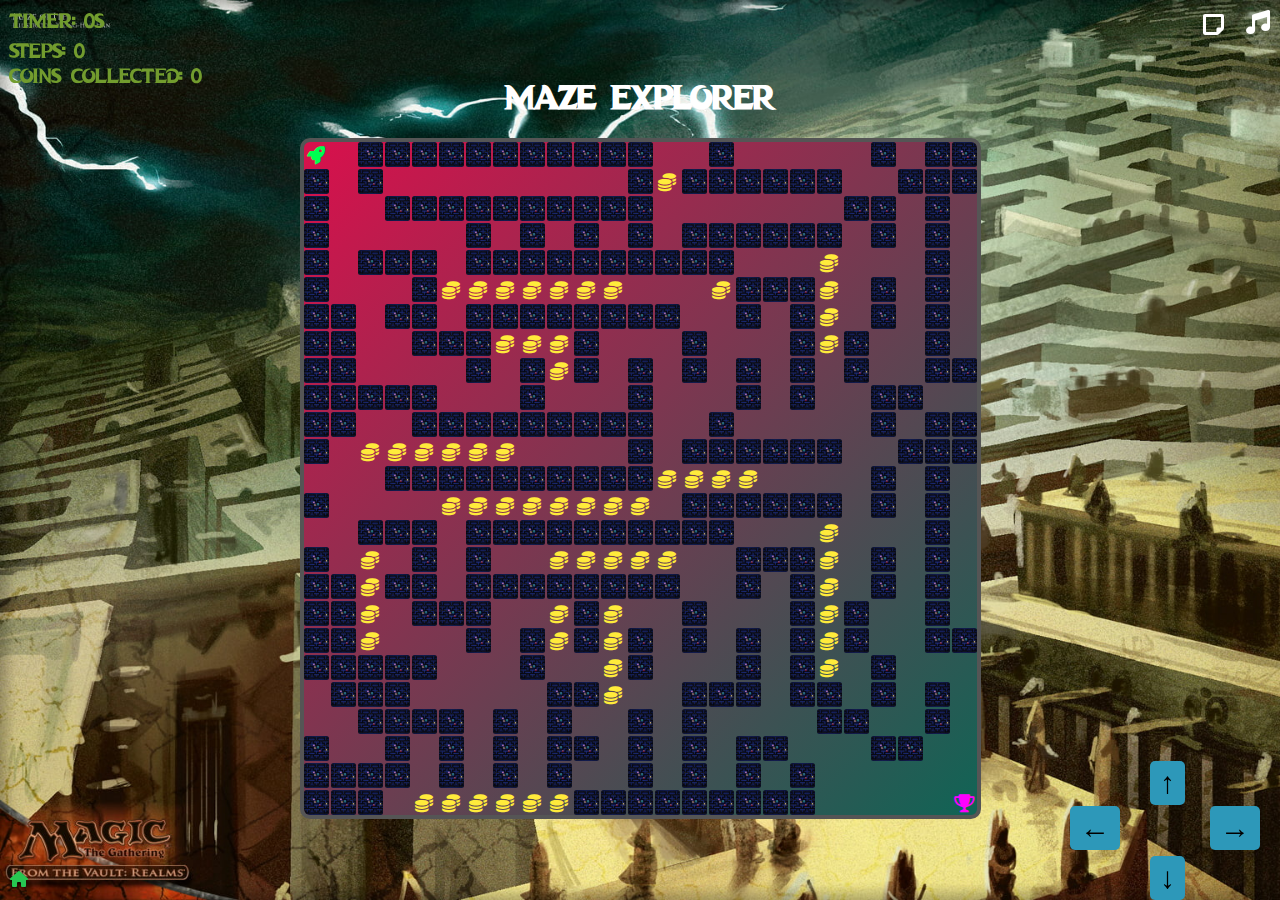
<file: Pages/IntermediateLevel1.html>
<!DOCTYPE html>
<html lang="en">
<head>
    <meta charset="UTF-8">
    <meta name="viewport" content="width=device-width, initial-scale=1.0">
    <title>Maze Explorer</title>
    <link rel="icon" href="../Assets/Images/log03.png" type="image/x-icon">
    <link rel="stylesheet" href="https://cdnjs.cloudflare.com/ajax/libs/font-awesome/6.0.0/css/all.min.css">
    <style>
         body {
            margin: 0;
            font-family:myfont;
            color: #fff;
            background-image: url("../Assets/Images/maze5.jpg");
            background-size: cover;
            display: flex;
            flex-direction: column;
            align-items: center;
            justify-content: center;
            height: 100vh;
        }

        h1 {
            margin: 0;
            font-size: 2em;
            color: #ffffff;
        }

        #maze {
            display: grid;
            grid-template-columns: repeat(25, 25px);
            grid-template-rows: repeat(25, 25px);
            gap: 2px;
            border: 4px solid #555;
            border-radius: 10px;
            overflow: hidden;
            background-image: linear-gradient(to bottom right, #d9104c, #106455);
            margin-top: 20px;
        }

        .cell {
            width: 25px;
            height: 25px;
            box-sizing: border-box;
            display: flex;
            align-items: center;
            justify-content: center;
            font-size: 18px;
            transition: background-color 0.1s ease;
            opacity: 1;
            border-radius: 10%;
        }

        .wall {
            opacity: 1;
            background-size: cover;
            background-position: center;
            background-image:url("../Assets/Images/maze3.jpg");
        }

        .player {
            color: #00ff51;
            animation: bounce 0.5s infinite alternate;
        }

        .destination {
            color: magenta;
        }
        #timer,
        #steps,#coinsCollected {
            position: fixed;
            color: #729c2e;
            font-size: 20px;
        }

        #timer {
            top: 10px;
            left: 10px;
        }

        #steps {
            top: 40px;
            left: 10px;
        }
        #coinsCollected{
            top: 65px;
            left: 10px;

        }


        @keyframes bounce {
            0% {
                transform: translateY(0);
            }

            100% {
                transform: translateY(-5px);
            }
        }

        .modal {
            display: none;
            position: fixed;
            z-index: 1;
            left: 0;
            top: 0;
            width: 100%;
            height: 100%;
            text-align: center;
            overflow: auto;
            background-color: rgba(0, 0, 0, 0.5);
        }

        .modal-content {
            background-color: hsla(0, 0%, 0%, 0);
            margin: 15% auto;
            padding: 20px;
            width: 50%;
        }

        .close {
            float: right;
            cursor: pointer;
        }

        #musicIcon {
            position: fixed;
            top: 10px;
            right: 10px;
            cursor: pointer;
            font-size: 24px;
            color: white;
        }
        
        @font-face {
            font-family: myfont;
            src: url("../Assets/Fonts/DragonHunter-9Ynxj.otf");
        }
        .name{
            font-family: myfont;
        }
        #resetButton {
            cursor: pointer;
            position: fixed;
            bottom: 10px;
            right: 10px;
        }
        #celebration {
            display: flex;
            justify-content: center;
            align-items: center;
            margin-top: 20px;
       }

       .balloon,
      .cracker {
            width: 20px;
            height: 20px;
            background-color: #ffeb3b; 
            border-radius: 50%;
            margin: 5px;
            animation: floatUp 3s ease-in-out infinite;
       }

       .cracker {
            background-color: #e57373; 
            animation: explode 1s ease-out forwards;
            opacity: 0;
}

  @keyframes floatUp {
    0% {
        transform: translateY(0);
    }
    50% {
        transform: translateY(-30px);
    }
    100% {
        transform: translateY(0);
    }
}

@keyframes explode {
    to {
        opacity: 1;
        transform: scale(1.5);
    }
}
.level {
                text-decoration: none;
                background-color: #2d98b9;
                background-image: linear-gradient(90deg, #b7aa21 0%, #bc401e 100%); 
                color: brown;
                padding: 10px 20px;
                border: none;
                border-radius: 5px;
                cursor: pointer;
                transition: background-color 0.3s ease;
                margin:20px;
                position: relative;
                overflow: hidden;
                width: 150px; 
    }

    .level:hover {
                background-color: rgb(194, 94, 210);
                transform: scale(1.1);
                transition: transform 0.3s ease;
                animation: fiery 0.5s infinite alternate;
    }


            @keyframes fiery {
                0% {
                    box-shadow: 0 0 5px 0px #d79e0c;
                }
                50% {
                    box-shadow: 0 0 20px 10px #cda711;
                }
                100% {
                    box-shadow: 0 0 5px 0px #c53f0f;
                }
            }

        .coin {
            color: #ffeb3b;
        }
        #arrowKeys {
            display: flex;
            justify-content: space-between;
            align-items: flex-end;
            position: fixed;
            bottom: 20px;
            right: 35px;
            z-index: 1;
            width: 175px; /* Adjust the width as needed */
        }
        
        .arrowKey {
            font-size: 30px;
            padding: 5px 10px;
            margin-right: 60px;
            cursor: pointer;
            position: relative;
            margin-bottom: 30px; /* Adjust the margin as needed */
            transition: background-color 0.3s ease;
            background-color: #2d98b9;
            border: none;
            border-radius: 5px;
        }
        
        .arrowKey:hover {
            background-color: rgb(194, 94, 210);
            transform: scale(1.1);
            transition: transform 0.3s ease;
            animation: fiery 0.5s infinite alternate;
        }
        
        @keyframes fiery {
            0% {
                box-shadow: 0 0 5px 0px #d79e0c;
            }
            50% {
                box-shadow: 0 0 20px 10px #cda711;
            }
            100% {
                box-shadow: 0 0 5px 0px #c53f0f;
            }
        }
        .updownkey{
            font-size:60px;
            margin-right:0px;
            margin-bottom:-50px;
            margin-left:-200px;
            justify-content: space-between;
            }
        #noteButton {
             position: fixed;
             top: 10px;
             right: 10px;
             cursor: pointer;
             font-size: 24px;
             color: white;
             background: none;
             border: none;
            }
         #noteButton {
            position: fixed;
            top: 10px;
            right: 50px;
            cursor: pointer;
            font-size: 24px;
            color: white;
            background: none;
            border: none;
           }
           dialog{
            background-color: rgba(256, 256, 255, 0.7);
            border-radius: 10px;
           }
     
    </style>
</head>
<body>
    <div id="arrowKeys">
        
        <button class="arrowKey" id="leftKey">&#8592;</button>
        <button class="arrowKey" id="rightKey">&#8594;</button>
        <div class="updownkey">
            <button class="arrowKey" id="upKey">&#8593;</button>
            <br>
    <button class="arrowKey" id="downKey">&#8595;</button>
        </div>   
        
    </div>
    <h1 class="name">MAZE EXPLORER</h1>
    <div id="timer">Timer: 0s</div>
    <div id="steps">Steps: 0</div>
    <div id="maze"></div>
    <div class="modal" id="customModal">
        <div class="modal-content">
            <h1>Congratulations!</h1>
            <p id="modalMessage"></p>
            <button class="level">
                <a style="text-decoration: none;" href="../Pages/IntermediateLevel2.html">
                    <span style="color: rgb(236, 237, 236);">Level 2</span>
                </a>
            </button>
        </div>
    </div>
    <div id="musicIcon" onclick="toggleMusic()"><i class="fas fa-music"></i></div>
    <div id="coinsCollected">
        <!-- <i class="fas fa-coins"></i> -->Coins Collected: 0
    </div>
    <audio id="backgroundMusic" loop>
        <source src="../Assets/Images/animal.mp3" type="audio/mpeg">
        Your browser does not support the audio element.
    </audio>
    <a href="../index.html" style="position: fixed; bottom: 10px; left: 10px;">
        <span style="color: #27c751;"><i class="fas fa-house"></i></span> 
     </a>
     <button id="noteButton" onclick="modal.showModal()"><i class="fas fa-sticky-note"></i></button>
     <dialog id="modal"><h4>Instructions</h4>
         <p>The time limit for the game to be completed is 45 seconds</p>
         <button onclick="modal.close()">&times;</button>
     </dialog>


    <script>
        document.addEventListener("DOMContentLoaded", function () {
            const mazeContainer = document.getElementById("maze");
            const timerElement = document.getElementById("timer");
            const stepsElement = document.getElementById("steps");
            const coinsCollectedElement = document.getElementById('coinsCollected');

            const mazeSize = 25;
            let playerPosition = {
                row: 0,
                col: 0
            };
            const destinationPosition = {
                row: mazeSize - 1,
                col: mazeSize - 1
            };
            let timer;
            let steps = 0;
            let coinsCollected = 0;

            const maze = [
            [0, 0, 1, 1, 1, 1, 1, 1, 1, 1, 1, 1, 1, 0, 0, 1, 0, 0, 0, 0, 0, 1, 0, 1, 1],
    [1, 0, 1, 0, 0, 0, 0, 0, 0, 0, 0, 0, 1, 2, 1, 1, 1, 1, 1, 1, 0, 0, 1, 1, 1],
    [1, 0, 0, 1, 1, 1, 1, 1, 1, 1, 1, 1, 1, 0, 0, 0, 0, 0, 0, 0, 1, 1, 0, 1, 0],
    [1, 0, 0, 0, 0, 0, 1, 0, 1, 0, 1, 0, 1, 0, 1, 1, 1, 1, 1, 1, 0, 1, 0, 1, 0],
    [1, 0, 1, 1, 1, 0, 1, 1, 1, 1, 1, 1, 1, 1, 1, 1, 0, 0, 0, 2, 0, 0, 0, 1, 0],
    [1, 0, 0, 0, 1, 2, 2, 2, 2, 2, 2, 2, 0, 0, 0, 2, 1, 1, 1, 2, 0, 1, 0, 1, 0],
    [1, 1, 0, 1, 1, 0, 1, 1, 1, 1, 1, 1, 1, 1, 0, 0, 1, 0, 1, 2, 0, 1, 0, 1, 0],
    [1, 1, 0, 0, 1, 1, 1, 2, 2, 2, 1, 0, 0, 0, 1, 0, 0, 0, 1, 2, 1, 0, 0, 1, 0],
    [1, 1, 0, 0, 0, 0, 1, 0, 1, 2, 1, 0, 1, 0, 1, 0, 1, 0, 1, 0, 1, 0, 0, 1, 1],
    [1, 1, 1, 1, 1, 0, 0, 0, 1, 0, 0, 0, 1, 0, 0, 0, 1, 0, 1, 0, 0, 1, 1, 0, 0],
    [1, 1, 0, 0, 1, 1, 1, 1, 1, 1, 1, 1, 1, 0, 0, 1, 0, 0, 0, 0, 0, 1, 0, 1, 1],
    [1, 0, 2, 2, 2, 2, 2, 2, 0, 0, 0, 0, 1, 0, 1, 1, 1, 1, 1, 1, 0, 0, 1, 1, 1],
    [0, 0, 0, 1, 1, 1, 1, 1, 1, 1, 1, 1, 1, 2, 2, 2, 2, 0, 0, 0, 0, 1, 0, 1, 0],
    [1, 0, 0, 0, 0, 2, 2, 2, 2, 2, 2, 2, 2, 0, 1, 1, 1, 1, 1, 1, 0, 1, 0, 1, 0],
    [0, 0, 1, 1, 1, 0, 1, 1, 1, 1, 1, 1, 1, 1, 1, 1, 0, 0, 0, 2, 0, 0, 0, 1, 0],
    [1, 0, 2, 0, 1, 0, 1, 0, 0, 2, 2, 2, 2, 2, 0, 0, 1, 1, 1, 2, 0, 1, 0, 1, 0],
    [1, 1, 2, 1, 1, 0, 1, 1, 1, 1, 1, 1, 1, 1, 0, 0, 1, 0, 1, 2, 0, 1, 0, 1, 0],
    [1, 1, 2, 0, 1, 1, 1, 0, 0, 2, 1, 2, 0, 0, 1, 0, 0, 0, 1, 2, 1, 0, 0, 1, 0],
    [1, 1, 2, 0, 0, 0, 1, 0, 1, 2, 1, 2, 1, 0, 1, 0, 1, 0, 1, 2, 1, 0, 0, 1, 1],
    [1, 1, 1, 1, 1, 0, 0, 0, 1, 0, 0, 2, 1, 0, 0, 0, 1, 0, 1, 2, 0, 1, 0, 0, 0],
    [0, 1, 1, 1, 0, 0, 0, 0, 0, 1, 1, 2, 0, 0, 1, 1, 1, 0, 1, 1, 0, 1, 0, 1, 0],
    [0, 0, 1, 1, 1, 1, 0, 1, 0, 1, 0, 0, 1, 0, 1, 0, 0, 0, 0, 1, 1, 0, 0, 1, 0],
    [1, 0, 0, 1, 0, 1, 0, 1, 0, 1, 1, 0, 1, 0, 1, 0, 1, 1, 0, 0, 0, 1, 1, 0, 0],
    [1, 1, 1, 1, 0, 1, 0, 1, 0, 1, 0, 0, 1, 0, 1, 0, 1, 0, 1, 0, 0, 0, 0, 0, 0],
    [1, 1, 1, 0, 2, 2, 2, 2, 2, 2, 1, 1, 1, 1, 1, 1, 1, 1, 1, 0, 0, 0, 0, 0, 0]
            ];
            function initializeMaze() {
                mazeContainer.innerHTML = "";
                for (let row = 0; row < mazeSize; row++) {
                    for (let col = 0; col < mazeSize; col++) {
                        const cell = document.createElement("div");
                        cell.className = "cell";
                        if (maze[row][col] === 1) {
                            cell.classList.add("wall");
                        } else if (maze[row][col] === 2) {
                            cell.classList.add("coin");
                            cell.innerHTML = '<i class="fas fa-coins"></i>';
                        }
                        mazeContainer.appendChild(cell);
                    }
                }
                updatePlayerPosition();
            }
            function updatePlayerPosition() {
              const playerCell = mazeContainer.children[playerPosition.row * mazeSize + playerPosition.col];
                 const destinationCell = mazeContainer.children[destinationPosition.row * mazeSize + destinationPosition.col];
                const coinsCollectedElement = document.getElementById('coinsCollected');

                const cellValue = maze[playerPosition.row][playerPosition.col];

                 if (cellValue === 2) {
              // The player collected a coin
                    maze[playerPosition.row][playerPosition.col] = 0; // Mark the coin as collected
                    coinsCollected++;
                    coinsCollectedElement.textContent = `Coins Collected: ${coinsCollected}`;
    }

              playerCell.innerHTML = '<i class="fas fa-rocket player"></i>';
            destinationCell.innerHTML = '<i class="fas fa-trophy destination"></i>';
}



            document.addEventListener("keydown", function (event) {
                const key = event.key.toUpperCase();
                const newPosition = {
                    ...playerPosition
                };

                switch (key) {
                    case "ARROWUP":
                    case "W":
                        newPosition.row = Math.max(0, playerPosition.row - 1);
                        break;
                    case "ARROWDOWN":
                    case "S":
                        newPosition.row = Math.min(mazeSize - 1, playerPosition.row + 1);
                        break;
                    case "ARROWLEFT":
                    case "A":
                        newPosition.col = Math.max(0, playerPosition.col - 1);
                        break;
                    case "ARROWRIGHT":
                    case "D":
                        newPosition.col = Math.min(mazeSize - 1, playerPosition.col + 1);
                        break;
                    default:
                        return;
                }

                if (maze[newPosition.row][newPosition.col] !== 1) {
                    const playerCell = mazeContainer.children[playerPosition.row * mazeSize + playerPosition.col];
                    playerCell.innerHTML = "";

                    playerPosition = newPosition;

                    updatePlayerPosition();

                    steps++;
                    stepsElement.textContent = `Steps: ${steps}`;

                    if (playerPosition.row === destinationPosition.row && playerPosition.col === destinationPosition.col) {
                        function showMessage(message) {
                          const modal = document.getElementById('customModal');
                         const modalMessage = document.getElementById('modalMessage');
                          modalMessage.innerHTML = `<p>${message}</p><div id="celebration"></div>`;
                         modal.style.display = 'block';
    
                    // Trigger the celebration animation
                     celebrate();
    }
    
                          function celebrate() {
                           const celebrationContainer = document.getElementById('celebration');
    
                           // Add balloon and cracker elements dynamically
                            for (let i = 0; i < 10; i++) {
                                const balloon = document.createElement('div');
                                balloon.className = 'balloon';
                                celebrationContainer.appendChild(balloon);
    
                                const cracker = document.createElement('div');
                                cracker.className = 'cracker';
                                celebrationContainer.appendChild(cracker);
        }
    }
                        stopTimer();
                        showMessage(`Congratulations! You completed the maze in ${steps} steps and ${timerElement.textContent} and also collected ${coinsCollected} coins.`);
                    }
                }
            });
            // Add virtual arrow key event listeners
        const arrowKeys = document.getElementById("arrowKeys");
        arrowKeys.addEventListener("click", function (event) {
            const arrowKey = event.target.id;

            switch (arrowKey) {
                case "upKey":
                    simulateArrowKeyPress("ARROWUP");
                    break;
                case "downKey":
                    simulateArrowKeyPress("ARROWDOWN");
                    break;
                case "leftKey":
                    simulateArrowKeyPress("ARROWLEFT");
                    break;
                case "rightKey":
                    simulateArrowKeyPress("ARROWRIGHT");
                    break;
            }
        });

        function simulateArrowKeyPress(key) {
            const arrowKeyEvent = new KeyboardEvent("keydown", { key });
            document.dispatchEvent(arrowKeyEvent);
        }

            function updateTimer() {
                let seconds = 0;
                timer = setInterval(function () {
                    seconds++;
                    timerElement.textContent = `Timer: ${seconds}s`;
                    if (seconds > 45) {
                            // Reload the page
                            window.location.reload();
                        }
                }, 1000);
            }

            function stopTimer() {
                clearInterval(timer);
            }

            initializeMaze();
            updateTimer();
        });
        

        let musicPlaying = false;

        function toggleMusic() {
            const backgroundMusic = document.getElementById("backgroundMusic");

            if (!musicPlaying) {
                backgroundMusic.play();
            } else {
                backgroundMusic.pause();
            }

            musicPlaying = !musicPlaying;
        }
    
             // Create the intermediate level button
             const intermediatelevel2Button = document.createElement('button');
            intermediatelevel2Button.innerHTML = '<a style="text-decoration: none;" href="Maze Explorer\Pages\IntermediateLevel2.html"><span style="color: rgb(236, 237, 236);">Intermediate</span></a>';
            intermediatelevel2Button.className = 'close-button';
            intermediatelevel2Button.onclick = closeModal;

            // Append the button to the modal content
            modalMessage.appendChild(intermediatelevel2Button);


            modal.style.display = 'block';

            // Trigger the celebration animation
            celebrate();
        
    </script>
</body>
</html>
</file>
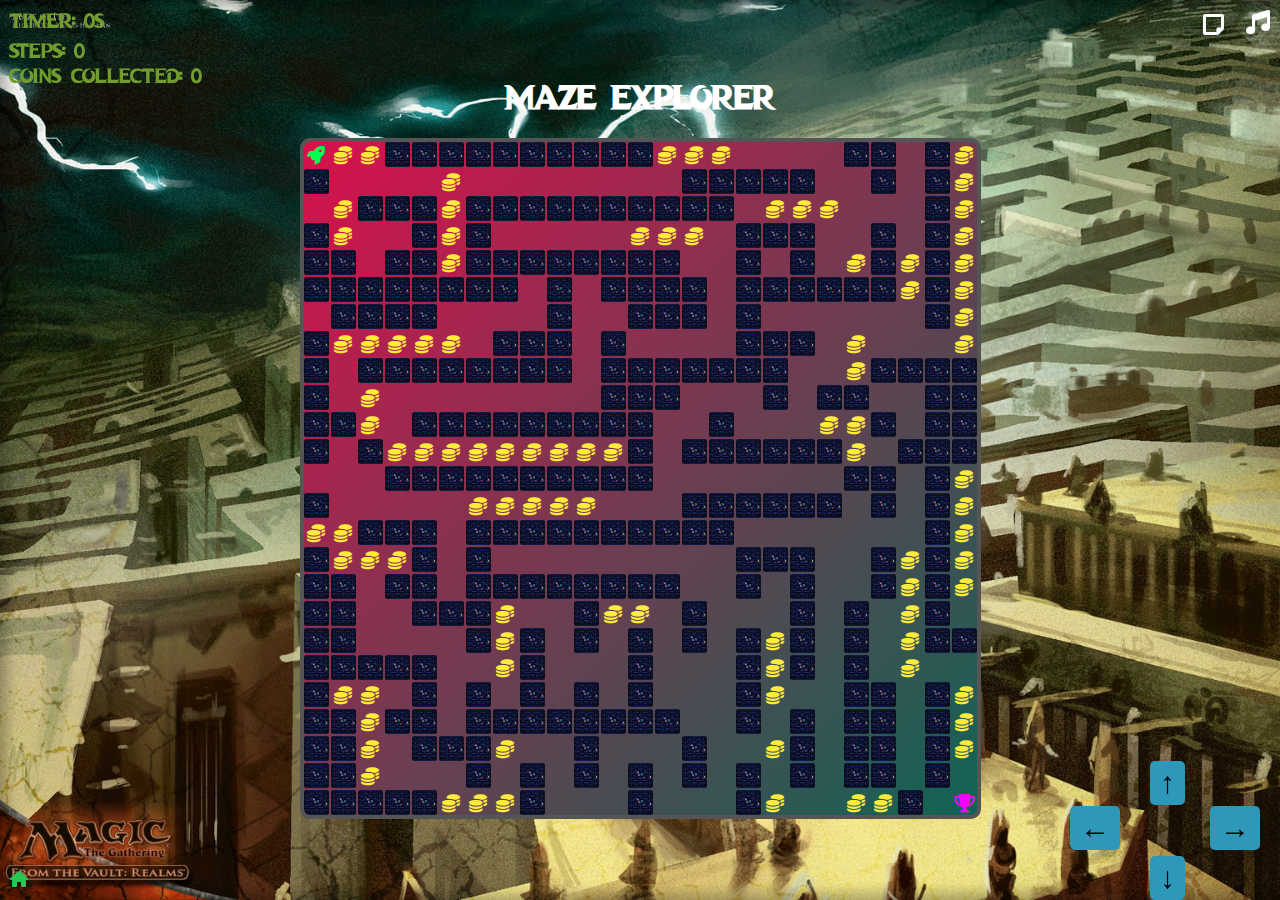
<file: Pages/IntermediateLevel2.html>
<!DOCTYPE html>
<html lang="en">
<head>
    <meta charset="UTF-8">
    <meta name="viewport" content="width=device-width, initial-scale=1.0">
    <title>Maze Explorer</title>
    <link rel="icon" href="../Assets/Images/log03.png" type="image/x-icon">
    <link rel="stylesheet" href="https://cdnjs.cloudflare.com/ajax/libs/font-awesome/6.0.0/css/all.min.css">
    <style>
         body {
            margin: 0;
            font-family:myfont;
            color: #fff;
            background-image: url("../Assets/Images/maze5.jpg");
            background-size: cover;
            display: flex;
            flex-direction: column;
            align-items: center;
            justify-content: center;
            height: 100vh;
        }

        h1 {
            margin: 0;
            font-size: 2em;
            color: #ffffff;
        }

        #maze {
            display: grid;
            grid-template-columns: repeat(25, 25px);
            grid-template-rows: repeat(25, 25px);
            gap: 2px;
            border: 4px solid #555;
            border-radius: 10px;
            overflow: hidden;
            background-image: linear-gradient(to bottom right, #d9104c, #106455);
            margin-top: 20px;
        }

        .cell {
            width: 25px;
            height: 25px;
            box-sizing: border-box;
            display: flex;
            align-items: center;
            justify-content: center;
            font-size: 18px;
            transition: background-color 0.1s ease;
            opacity: 1;
            border-radius: 10%;
        }

        .wall {
            opacity: 1;
            background-size: cover;
            background-position: center;
            background-image:url("../Assets/Images/maze3.jpg");
        }

        .player {
            color: #00ff51;
            animation: bounce 0.5s infinite alternate;
        }

        .destination {
            color: magenta;
        }
        #timer,
        #steps,#coinsCollected {
            position: fixed;
            color: #729c2e;
            font-size: 20px;
        }

        #timer {
            top: 10px;
            left: 10px;
        }

        #steps {
            top: 40px;
            left: 10px;
        }
        #coinsCollected{
            top: 65px;
            left: 10px;

        }


        @keyframes bounce {
            0% {
                transform: translateY(0);
            }

            100% {
                transform: translateY(-5px);
            }
        }

        .modal {
            display: none;
            position: fixed;
            z-index: 1;
            left: 0;
            top: 0;
            width: 100%;
            height: 100%;
            text-align: center;
            overflow: auto;
            background-color: rgba(0, 0, 0, 0.5);
        }

        .modal-content {
            background-color: hsla(0, 0%, 0%, 0);
            margin: 15% auto;
            padding: 20px;
            width: 50%;
        }

        .close {
            float: right;
            cursor: pointer;
        }

        #musicIcon {
            position: fixed;
            top: 10px;
            right: 10px;
            cursor: pointer;
            font-size: 24px;
            color: white;
        }
        
        @font-face {
            font-family: myfont;
            src: url("../Assets/Fonts/DragonHunter-9Ynxj.otf");
        }
        .name{
            font-family: myfont;
        }
        #resetButton {
            cursor: pointer;
            position: fixed;
            bottom: 10px;
            right: 10px;
        }
        #celebration {
            display: flex;
            justify-content: center;
            align-items: center;
            margin-top: 20px;
       }

       .balloon,
      .cracker {
            width: 20px;
            height: 20px;
            background-color: #ffeb3b; 
            border-radius: 50%;
            margin: 5px;
            animation: floatUp 3s ease-in-out infinite;
       }

       .cracker {
            background-color: #e57373; 
            animation: explode 1s ease-out forwards;
            opacity: 0;
}

  @keyframes floatUp {
    0% {
        transform: translateY(0);
    }
    50% {
        transform: translateY(-30px);
    }
    100% {
        transform: translateY(0);
    }
}

@keyframes explode {
    to {
        opacity: 1;
        transform: scale(1.5);
    }
}
.level {
                text-decoration: none;
                background-color: #2d98b9;
                background-image: linear-gradient(90deg, #b7aa21 0%, #bc401e 100%); 
                color: brown;
                padding: 10px 20px;
                border: none;
                border-radius: 5px;
                cursor: pointer;
                transition: background-color 0.3s ease;
                margin:20px;
                position: relative;
                overflow: hidden;
                width: 150px; 
    }

    .level:hover {
                background-color: rgb(194, 94, 210);
                transform: scale(1.1);
                transition: transform 0.3s ease;
                animation: fiery 0.5s infinite alternate;
    }


            @keyframes fiery {
                0% {
                    box-shadow: 0 0 5px 0px #d79e0c;
                }
                50% {
                    box-shadow: 0 0 20px 10px #cda711;
                }
                100% {
                    box-shadow: 0 0 5px 0px #c53f0f;
                }
            }

        .coin {
            color: #ffeb3b;
        }
        #arrowKeys {
            display: flex;
            justify-content: space-between;
            align-items: flex-end;
            position: fixed;
            bottom: 20px;
            right: 35px;
            z-index: 1;
            width: 175px; /* Adjust the width as needed */
        }
        
        .arrowKey {
            font-size: 30px;
            padding: 5px 10px;
            margin-right: 60px;
            cursor: pointer;
            position: relative;
            margin-bottom: 30px; /* Adjust the margin as needed */
            transition: background-color 0.3s ease;
            background-color: #2d98b9;
            border: none;
            border-radius: 5px;
        }
        
        .arrowKey:hover {
            background-color: rgb(194, 94, 210);
            transform: scale(1.1);
            transition: transform 0.3s ease;
            animation: fiery 0.5s infinite alternate;
        }
        
        @keyframes fiery {
            0% {
                box-shadow: 0 0 5px 0px #d79e0c;
            }
            50% {
                box-shadow: 0 0 20px 10px #cda711;
            }
            100% {
                box-shadow: 0 0 5px 0px #c53f0f;
            }
        }
        .updownkey{
            font-size:60px;
            margin-right:0px;
            margin-bottom:-50px;
            margin-left:-200px;
            justify-content: space-between;
            }
            #noteButton {
             position: fixed;
             top: 10px;
             right: 10px;
             cursor: pointer;
             font-size: 24px;
             color: white;
             background: none;
             border: none;
            }
         #noteButton {
            position: fixed;
            top: 10px;
            right: 50px;
            cursor: pointer;
            font-size: 24px;
            color: white;
            background: none;
            border: none;
           }
           dialog{
            background-color: rgba(256, 256, 255, 0.7);
            border-radius: 10px;
           }
     
    </style>
</head>
<body>
    <div id="arrowKeys">
        
        <button class="arrowKey" id="leftKey">&#8592;</button>
        <button class="arrowKey" id="rightKey">&#8594;</button>
        <div class="updownkey">
            <button class="arrowKey" id="upKey">&#8593;</button>
            <br>
    <button class="arrowKey" id="downKey">&#8595;</button>
        </div>   
        
    </div>
    <h1 class="name">MAZE EXPLORER</h1>
    <div id="timer">Timer: 0s</div>
    <div id="steps">Steps: 0</div>
    <div id="maze"></div>
    <div class="modal" id="customModal">
        <div class="modal-content">
            <h1>Congratulations!</h1>
            <p id="modalMessage"></p>
            <button class="level">
                <a style="text-decoration: none;" href="../Pages/IntermediateLevel3.html">
                    <span style="color: rgb(236, 237, 236);">Level 3</span>
                </a>
            </button>
        </div>
    </div>
    <div id="musicIcon" onclick="toggleMusic()"><i class="fas fa-music"></i></div>
    <div id="coinsCollected">
        <!-- <i class="fas fa-coins"></i> -->Coins Collected: 0
    </div>
    <audio id="backgroundMusic" loop>
        <source src="../Assets/Images/animal.mp3" type="audio/mpeg">
        Your browser does not support the audio element.
    </audio>
    <a href="../index.html" style="position: fixed; bottom: 10px; left: 10px;">
        <span style="color: #27c751;"><i class="fas fa-house"></i></span> 
     </a>
     <button id="noteButton" onclick="modal.showModal()"><i class="fas fa-sticky-note"></i></button>
     <dialog id="modal"><h4>Instructions</h4>
         <p>The time limit for the game to be completed is 45 seconds</p>
         <button onclick="modal.close()">&times;</button>
     </dialog>



    <script>
        document.addEventListener("DOMContentLoaded", function () {
            const mazeContainer = document.getElementById("maze");
            const timerElement = document.getElementById("timer");
            const stepsElement = document.getElementById("steps");
            const coinsCollectedElement = document.getElementById('coinsCollected');

            const mazeSize = 25;
            let playerPosition = {
                row: 0,
                col: 0
            };
            const destinationPosition = {
                row: mazeSize - 1,
                col: mazeSize - 1
            };
            let timer;
            let steps = 0;
            let coinsCollected = 0;

            const maze = [
            [0, 2, 2, 1, 1, 1, 1, 1, 1, 1, 1, 1, 1, 2, 2, 2, 0, 0, 0, 0, 1, 1, 0, 1, 2],
            [1, 0, 0, 0, 0, 2, 0, 0, 0, 0, 0, 0, 0, 0, 1, 1, 1, 1, 1, 0, 0, 1, 0, 1, 2],
            [0, 2, 1, 1, 1, 2, 1, 1, 1, 1, 1, 1, 1, 1, 1, 1, 0, 2, 2, 2, 0, 0, 0, 1, 2],
            [1, 2, 0, 0, 1, 2, 1, 0, 0, 0, 0, 0, 2, 2, 2, 0, 1, 1, 1, 0, 0, 1, 0, 1, 2],
            [1, 1, 0, 1, 1, 2, 1, 1, 1, 1, 1, 1, 1, 1, 0, 0, 1, 0, 1, 0, 2, 1, 2, 1, 2],
            [1, 1, 1, 1, 1, 1, 1, 1, 0, 1, 0, 1, 1, 1, 1, 0, 1, 1, 1, 1, 1, 1, 2, 1, 2],
            [0, 1, 1, 1, 1, 0, 0, 0, 0, 1, 0, 0, 1, 1, 1, 0, 1, 0, 0, 0, 0, 0, 0, 1, 2],
            [1, 2, 2, 2, 2, 2, 0, 1, 1, 1, 0, 1, 0, 0, 0, 0, 1, 1, 1, 0, 2, 0, 0, 0, 2],
            [1, 0, 1, 1, 1, 1, 1, 1, 1, 1, 0, 1, 1, 1, 1, 1, 1, 1, 0, 0, 2, 1, 1, 1, 1],
            [1, 0, 2, 0, 0, 0, 0, 0, 0, 0, 0, 1, 1, 1, 0, 0, 0, 1, 0, 1, 1, 0, 0, 1, 1],
            [1, 1, 2, 0, 1, 1, 1, 1, 1, 1, 1, 1, 1, 0, 0, 1, 0, 0, 0, 2, 2, 1, 0, 1, 1],
            [1, 0, 1, 2, 2, 2, 2, 2, 2, 2, 2, 2, 1, 0, 1, 1, 1, 1, 1, 1, 2, 0, 1, 1, 1],
            [0, 0, 0, 1, 1, 1, 1, 1, 1, 1, 1, 1, 1, 0, 0, 0, 0, 0, 0, 0, 1, 1, 0, 1, 2],
            [1, 0, 0, 0, 0, 0, 2, 2, 2, 2, 2, 0, 0, 0, 1, 1, 1, 1, 1, 1, 0, 1, 0, 1, 2],
            [2, 2, 1, 1, 1, 0, 1, 1, 1, 1, 1, 1, 1, 1, 1, 1, 0, 0, 0, 0, 0, 0, 0, 1, 2],
            [1, 2, 2, 2, 1, 0, 1, 0, 0, 0, 0, 0, 0, 0, 0, 0, 1, 1, 1, 0, 0, 1, 2, 1, 2],
            [1, 1, 0, 1, 1, 0, 1, 1, 1, 1, 1, 1, 1, 1, 0, 0, 1, 0, 1, 0, 0, 1, 2, 1, 2],
            [1, 1, 0, 0, 1, 1, 1, 2, 0, 0, 1, 2, 2, 0, 1, 0, 0, 0, 1, 0, 1, 0, 2, 1, 0],
            [1, 1, 0, 0, 0, 0, 1, 2, 1, 0, 1, 0, 1, 0, 1, 0, 1, 2, 1, 0, 1, 0, 2, 1, 1],
            [1, 1, 1, 1, 1, 0, 0, 2, 1, 0, 0, 0, 1, 0, 0, 0, 1, 2, 1, 0, 1, 0, 2, 0, 0],
            [1, 2, 2, 0, 1, 0, 1, 0, 1, 0, 1, 0, 1, 0, 0, 0, 1, 2, 0, 0, 1, 1, 0, 1, 2],
            [1, 1, 2, 1, 1, 0, 1, 1, 1, 1, 1, 1, 1, 1, 0, 0, 1, 0, 1, 0, 1, 1, 0, 1, 2],
            [1, 1, 2, 0, 1, 1, 1, 2, 0, 0, 1, 0, 0, 0, 1, 0, 0, 2, 1, 0, 1, 1, 0, 1, 2],
            [1, 1, 2, 0, 0, 0, 1, 0, 1, 0, 1, 0, 1, 0, 1, 0, 1, 0, 1, 0, 1, 1, 0, 1, 0],
            [1, 1, 1, 1, 1, 2, 2, 2, 1, 0, 0, 0, 1, 0, 0, 0, 1, 2, 0, 0, 2, 2, 1, 0, 0]
        ];

            function initializeMaze() {
                mazeContainer.innerHTML = "";
                for (let row = 0; row < mazeSize; row++) {
                    for (let col = 0; col < mazeSize; col++) {
                        const cell = document.createElement("div");
                        cell.className = "cell";
                        if (maze[row][col] === 1) {
                            cell.classList.add("wall");
                        } else if (maze[row][col] === 2) {
                            cell.classList.add("coin");
                            cell.innerHTML = '<i class="fas fa-coins"></i>';
                        }
                        mazeContainer.appendChild(cell);
                    }
                }
                updatePlayerPosition();
            }
            function updatePlayerPosition() {
              const playerCell = mazeContainer.children[playerPosition.row * mazeSize + playerPosition.col];
                 const destinationCell = mazeContainer.children[destinationPosition.row * mazeSize + destinationPosition.col];
                const coinsCollectedElement = document.getElementById('coinsCollected');

                const cellValue = maze[playerPosition.row][playerPosition.col];

                 if (cellValue === 2) {
              // The player collected a coin
                    maze[playerPosition.row][playerPosition.col] = 0; // Mark the coin as collected
                    coinsCollected++;
                    coinsCollectedElement.textContent = `Coins Collected: ${coinsCollected}`;
    }

              playerCell.innerHTML = '<i class="fas fa-rocket player"></i>';
            destinationCell.innerHTML = '<i class="fas fa-trophy destination"></i>';
}



            document.addEventListener("keydown", function (event) {
                const key = event.key.toUpperCase();
                const newPosition = {
                    ...playerPosition
                };

                switch (key) {
                    case "ARROWUP":
                    case "W":
                        newPosition.row = Math.max(0, playerPosition.row - 1);
                        break;
                    case "ARROWDOWN":
                    case "S":
                        newPosition.row = Math.min(mazeSize - 1, playerPosition.row + 1);
                        break;
                    case "ARROWLEFT":
                    case "A":
                        newPosition.col = Math.max(0, playerPosition.col - 1);
                        break;
                    case "ARROWRIGHT":
                    case "D":
                        newPosition.col = Math.min(mazeSize - 1, playerPosition.col + 1);
                        break;
                    default:
                        return;
                }

                if (maze[newPosition.row][newPosition.col] !== 1) {
                    const playerCell = mazeContainer.children[playerPosition.row * mazeSize + playerPosition.col];
                    playerCell.innerHTML = "";

                    playerPosition = newPosition;

                    updatePlayerPosition();

                    steps++;
                    stepsElement.textContent = `Steps: ${steps}`;

                    if (playerPosition.row === destinationPosition.row && playerPosition.col === destinationPosition.col) {
                        function showMessage(message) {
                          const modal = document.getElementById('customModal');
                         const modalMessage = document.getElementById('modalMessage');
                          modalMessage.innerHTML = `<p>${message}</p><div id="celebration"></div>`;
                         modal.style.display = 'block';
    
                    // Trigger the celebration animation
                     celebrate();
    }
    
                          function celebrate() {
                           const celebrationContainer = document.getElementById('celebration');
    
                           // Add balloon and cracker elements dynamically
                            for (let i = 0; i < 10; i++) {
                                const balloon = document.createElement('div');
                                balloon.className = 'balloon';
                                celebrationContainer.appendChild(balloon);
    
                                const cracker = document.createElement('div');
                                cracker.className = 'cracker';
                                celebrationContainer.appendChild(cracker);
        }
    }
                        stopTimer();
                        showMessage(`Congratulations! You completed the maze in ${steps} steps and ${timerElement.textContent} and also collected ${coinsCollected} coins.`);
                    }
                }
            });
            // Add virtual arrow key event listeners
        const arrowKeys = document.getElementById("arrowKeys");
        arrowKeys.addEventListener("click", function (event) {
            const arrowKey = event.target.id;

            switch (arrowKey) {
                case "upKey":
                    simulateArrowKeyPress("ARROWUP");
                    break;
                case "downKey":
                    simulateArrowKeyPress("ARROWDOWN");
                    break;
                case "leftKey":
                    simulateArrowKeyPress("ARROWLEFT");
                    break;
                case "rightKey":
                    simulateArrowKeyPress("ARROWRIGHT");
                    break;
            }
        });

        function simulateArrowKeyPress(key) {
            const arrowKeyEvent = new KeyboardEvent("keydown", { key });
            document.dispatchEvent(arrowKeyEvent);
        }

            function updateTimer() {
                let seconds = 0;
                timer = setInterval(function () {
                    seconds++;
                    timerElement.textContent = `Timer: ${seconds}s`;
                    if (seconds > 45) {
                            // Reload the page
                            window.location.reload();
                        }
                }, 1000);
            }

            function stopTimer() {
                clearInterval(timer);
            }

            initializeMaze();
            updateTimer();
        });
        

        let musicPlaying = false;

        function toggleMusic() {
            const backgroundMusic = document.getElementById("backgroundMusic");

            if (!musicPlaying) {
                backgroundMusic.play();
            } else {
                backgroundMusic.pause();
            }

            musicPlaying = !musicPlaying;
        }
    
             // Create the intermediate level 3 button
            const intermediatelevel3Button = document.createElement('button');
            intermediatelevel3Button.innerHTML = '<a style="text-decoration: none;" href="Maze Explorer\Pages\IntermediateLevel3.html"><span style="color: rgb(236, 237, 236);">Intermediate</span></a>';
            intermediatelevel3Button.className = 'close-button';
            intermediatelevel3Button.onclick = closeModal;

            // Append the button to the modal content
            modalMessage.appendChild(intermediatelevel3Button);


            modal.style.display = 'block';

            // Trigger the celebration animation
            celebrate();
        
    </script>
</body>
</html>
</file>
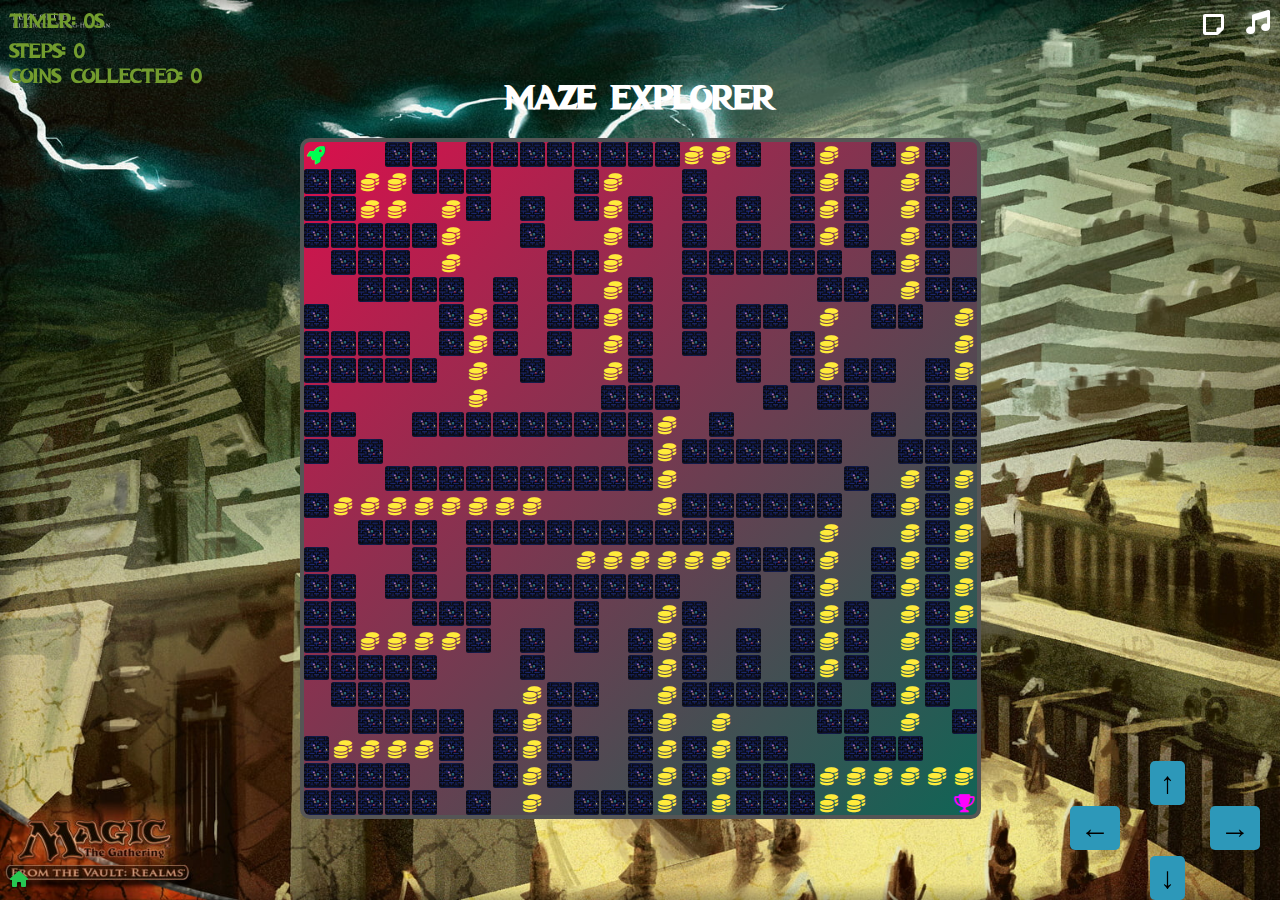
<file: Pages/IntermediateLevel3.html>
<!DOCTYPE html>
<html lang="en">
<head>
    <meta charset="UTF-8">
    <meta name="viewport" content="width=device-width, initial-scale=1.0">
    <title>Maze Explorer</title>
    <link rel="icon" href="../Assets/Images/log03.png" type="image/x-icon">
    <link rel="stylesheet" href="https://cdnjs.cloudflare.com/ajax/libs/font-awesome/6.0.0/css/all.min.css">
    <style>
         body {
            margin: 0;
            font-family:myfont;
            color: #fff;
            background-image: url("../Assets/Images/maze5.jpg");
            background-size: cover;
            display: flex;
            flex-direction: column;
            align-items: center;
            justify-content: center;
            height: 100vh;
        }

        h1 {
            margin: 0;
            font-size: 2em;
            color: #ffffff;
        }

        #maze {
            display: grid;
            grid-template-columns: repeat(25, 25px);
            grid-template-rows: repeat(25, 25px);
            gap: 2px;
            border: 4px solid #555;
            border-radius: 10px;
            overflow: hidden;
            background-image: linear-gradient(to bottom right, #d9104c, #106455);
            margin-top: 20px;
        }

        .cell {
            width: 25px;
            height: 25px;
            box-sizing: border-box;
            display: flex;
            align-items: center;
            justify-content: center;
            font-size: 18px;
            transition: background-color 0.1s ease;
            opacity: 1;
            border-radius: 10%;
        }

        .wall {
            opacity: 1;
            background-size: cover;
            background-position: center;
            background-image:url("../Assets/Images/maze3.jpg");
        }

        .player {
            color: #00ff51;
            animation: bounce 0.5s infinite alternate;
        }

        .destination {
            color: magenta;
        }
        #timer,
        #steps,#coinsCollected {
            position: fixed;
            color: #729c2e;
            font-size: 20px;
        }

        #timer {
            top: 10px;
            left: 10px;
        }

        #steps {
            top: 40px;
            left: 10px;
        }
        #coinsCollected{
            top: 65px;
            left: 10px;

        }


        @keyframes bounce {
            0% {
                transform: translateY(0);
            }

            100% {
                transform: translateY(-5px);
            }
        }

        .modal {
            display: none;
            position: fixed;
            z-index: 1;
            left: 0;
            top: 0;
            width: 100%;
            height: 100%;
            text-align: center;
            overflow: auto;
            background-color: rgba(0, 0, 0, 0.5);
        }

        .modal-content {
            background-color: hsla(0, 0%, 0%, 0);
            margin: 15% auto;
            padding: 20px;
            width: 50%;
        }

        .close {
            float: right;
            cursor: pointer;
        }

        #musicIcon {
            position: fixed;
            top: 10px;
            right: 10px;
            cursor: pointer;
            font-size: 24px;
            color: white;
        }
        
        @font-face {
            font-family: myfont;
            src: url("../Assets/Fonts/DragonHunter-9Ynxj.otf");
        }
        .name{
            font-family: myfont;
        }
        #resetButton {
            cursor: pointer;
            position: fixed;
            bottom: 10px;
            right: 10px;
        }
        #celebration {
            display: flex;
            justify-content: center;
            align-items: center;
            margin-top: 20px;
       }

       .balloon,
      .cracker {
            width: 20px;
            height: 20px;
            background-color: #ffeb3b; 
            border-radius: 50%;
            margin: 5px;
            animation: floatUp 3s ease-in-out infinite;
       }

       .cracker {
            background-color: #e57373; 
            animation: explode 1s ease-out forwards;
            opacity: 0;
}

  @keyframes floatUp {
    0% {
        transform: translateY(0);
    }
    50% {
        transform: translateY(-30px);
    }
    100% {
        transform: translateY(0);
    }
}

@keyframes explode {
    to {
        opacity: 1;
        transform: scale(1.5);
    }
}
.level {
                text-decoration: none;
                background-color: #2d98b9;
                background-image: linear-gradient(90deg, #b7aa21 0%, #bc401e 100%); 
                color: brown;
                padding: 10px 20px;
                border: none;
                border-radius: 5px;
                cursor: pointer;
                transition: background-color 0.3s ease;
                margin:20px;
                position: relative;
                overflow: hidden;
                width: 150px; 
    }

    .level:hover {
                background-color: rgb(194, 94, 210);
                transform: scale(1.1);
                transition: transform 0.3s ease;
                animation: fiery 0.5s infinite alternate;
    }


            @keyframes fiery {
                0% {
                    box-shadow: 0 0 5px 0px #d79e0c;
                }
                50% {
                    box-shadow: 0 0 20px 10px #cda711;
                }
                100% {
                    box-shadow: 0 0 5px 0px #c53f0f;
                }
            }

        .coin {
            color: #ffeb3b;
        }
        #arrowKeys {
            display: flex;
            justify-content: space-between;
            align-items: flex-end;
            position: fixed;
            bottom: 20px;
            right: 35px;
            z-index: 1;
            width: 175px; /* Adjust the width as needed */
        }
        
        .arrowKey {
            font-size: 30px;
            padding: 5px 10px;
            margin-right: 60px;
            cursor: pointer;
            position: relative;
            margin-bottom: 30px; /* Adjust the margin as needed */
            transition: background-color 0.3s ease;
            background-color: #2d98b9;
            border: none;
            border-radius: 5px;
        }
        
        .arrowKey:hover {
            background-color: rgb(194, 94, 210);
            transform: scale(1.1);
            transition: transform 0.3s ease;
            animation: fiery 0.5s infinite alternate;
        }
        
        @keyframes fiery {
            0% {
                box-shadow: 0 0 5px 0px #d79e0c;
            }
            50% {
                box-shadow: 0 0 20px 10px #cda711;
            }
            100% {
                box-shadow: 0 0 5px 0px #c53f0f;
            }
        }
        .updownkey{
            font-size:60px;
            margin-right:0px;
            margin-bottom:-50px;
            margin-left:-200px;
            justify-content: space-between;
            }
            #noteButton {
             position: fixed;
             top: 10px;
             right: 10px;
             cursor: pointer;
             font-size: 24px;
             color: white;
             background: none;
             border: none;
            }
         #noteButton {
            position: fixed;
            top: 10px;
            right: 50px;
            cursor: pointer;
            font-size: 24px;
            color: white;
            background: none;
            border: none;
           }
           dialog{
            background-color: rgba(256, 256, 255, 0.7);
            border-radius: 10px;
           }
     
    </style>
</head>
<body>
    <div id="arrowKeys">
        
        <button class="arrowKey" id="leftKey">&#8592;</button>
        <button class="arrowKey" id="rightKey">&#8594;</button>
        <div class="updownkey">
            <button class="arrowKey" id="upKey">&#8593;</button>
            <br>
    <button class="arrowKey" id="downKey">&#8595;</button>
        </div>   
        
    </div>
    <h1 class="name">MAZE EXPLORER</h1>
    <div id="timer">Timer: 0s</div>
    <div id="steps">Steps: 0</div>
    <div id="maze"></div>
    <div class="modal" id="customModal">
        <div class="modal-content">
            <h1>Congratulations!</h1>
            <p id="modalMessage"></p>
            <button class="level">
                <a style="text-decoration: none;" href="../Pages/Mazeexpertintro.html">
                    <span style="color: rgb(236, 237, 236);">EXPERT</span>
                </a>
            </button>
        </div>
    </div>
    <div id="musicIcon" onclick="toggleMusic()"><i class="fas fa-music"></i></div>
    <div id="coinsCollected">
        <!-- <i class="fas fa-coins"></i> -->Coins Collected: 0
    </div>
    <audio id="backgroundMusic" loop>
        <source src="../Assets/Images/animal.mp3" type="audio/mpeg">
        Your browser does not support the audio element.
    </audio>
    <a href="../index.html" style="position: fixed; bottom: 10px; left: 10px;">
        <span style="color: #27c751;"><i class="fas fa-house"></i></span> 
     </a>
     <button id="noteButton" onclick="modal.showModal()"><i class="fas fa-sticky-note"></i></button>
     <dialog id="modal"><h4>Instructions</h4>
         <p>The time limit for the game to be completed is 45 seconds</p>
         <button onclick="modal.close()">&times;</button>
     </dialog>



    <script>
        document.addEventListener("DOMContentLoaded", function () {
            const mazeContainer = document.getElementById("maze");
            const timerElement = document.getElementById("timer");
            const stepsElement = document.getElementById("steps");
            const coinsCollectedElement = document.getElementById('coinsCollected');

            const mazeSize = 25;
            let playerPosition = {
                row: 0,
                col: 0
            };
            const destinationPosition = {
                row: mazeSize - 1,
                col: mazeSize - 1
            };
            let timer;
            let steps = 0;
            let coinsCollected = 0;

            const maze = [
            [0, 0, 0, 1, 1, 0, 1, 1, 1, 1, 1, 1, 1, 1, 2, 2, 1, 0, 1, 2, 0, 1, 2, 1, 0],
            [1, 1, 2, 2, 1, 1, 1, 0, 0, 0, 1, 2, 0, 0, 1, 0, 0, 0, 1, 2, 1, 0, 2, 1, 0],
            [1, 1, 2, 2, 0, 2, 1, 0, 1, 0, 1, 2, 1, 0, 1, 0, 1, 0, 1, 2, 1, 0, 2, 1, 1],
            [1, 1, 1, 1, 1, 2, 0, 0, 1, 0, 0, 2, 1, 0, 1, 0, 1, 0, 1, 2, 1, 0, 2, 1, 1],
            [0, 1, 1, 1, 0, 2, 0, 0, 0, 1, 1, 2, 0, 0, 1, 1, 1, 1, 1, 1, 0, 1, 2, 1, 0],
            [0, 0, 1, 1, 1, 1, 0, 1, 0, 1, 0, 2, 1, 0, 1, 0, 0, 0, 0, 1, 1, 0, 2, 1, 1],
            [1, 0, 0, 0, 0, 1, 2, 1, 0, 1, 1, 2, 1, 0, 1, 0, 1, 1, 0, 2, 0, 1, 1, 0, 2],
            [1, 1, 1, 1, 0, 1, 2, 1, 0, 1, 0, 2, 1, 0, 1, 0, 1, 0, 1, 2, 0, 0, 0, 0, 2],
            [1, 1, 1, 1, 1, 0, 2, 0, 1, 0, 0, 2, 1, 0, 0, 0, 1, 0, 1, 2, 1, 1, 0, 1, 2],
            [1, 0, 0, 0, 0, 0, 2, 0, 0, 0, 0, 1, 1, 1, 0, 0, 0, 1, 0, 1, 1, 0, 0, 1, 1],
            [1, 1, 0, 0, 1, 1, 1, 1, 1, 1, 1, 1, 1, 2, 0, 1, 0, 0, 0, 0, 0, 1, 0, 1, 1],
            [1, 0, 1, 0, 0, 0, 0, 0, 0, 0, 0, 0, 1, 2, 1, 1, 1, 1, 1, 1, 0, 0, 1, 1, 1],
            [0, 0, 0, 1, 1, 1, 1, 1, 1, 1, 1, 1, 1, 2, 0, 0, 0, 0, 0, 0, 1, 0, 2, 1, 2],
            [1, 2, 2, 2, 2, 2, 2, 2, 2, 0, 0, 0, 0, 2, 1, 1, 1, 1, 1, 1, 0, 1, 2, 1, 2],
            [0, 0, 1, 1, 1, 0, 1, 1, 1, 1, 1, 1, 1, 1, 1, 1, 0, 0, 0, 2, 0, 0, 2, 1, 2],
            [1, 0, 0, 0, 1, 0, 1, 0, 0, 0, 2, 2, 2, 2, 2, 2, 1, 1, 1, 2, 0, 1, 2, 1, 2],
            [1, 1, 0, 1, 1, 0, 1, 1, 1, 1, 1, 1, 1, 1, 0, 0, 1, 0, 1, 2, 0, 1, 2, 1, 2],
            [1, 1, 0, 0, 1, 1, 1, 0, 0, 0, 1, 0, 0, 2, 1, 0, 0, 0, 1, 2, 1, 0, 2, 1, 2],
            [1, 1, 2, 2, 2, 2, 1, 0, 1, 0, 1, 0, 1, 2, 1, 0, 1, 0, 1, 2, 1, 0, 2, 1, 1],
            [1, 1, 1, 1, 1, 0, 0, 0, 1, 0, 0, 0, 1, 2, 1, 0, 1, 0, 1, 2, 1, 0, 2, 1, 1],
            [0, 1, 1, 1, 0, 0, 0, 0, 2, 1, 1, 0, 0, 2, 1, 1, 1, 1, 1, 1, 0, 1, 2, 1, 0],
            [0, 0, 1, 1, 1, 1, 0, 1, 2, 1, 0, 0, 1, 2, 0, 2, 0, 0, 0, 1, 1, 0, 2, 0, 1],
            [1, 2, 2, 2, 2, 1, 0, 1, 2, 1, 1, 0, 1, 2, 1, 2, 1, 1, 0, 0, 1, 1, 1, 0, 0],
            [1, 1, 1, 1, 0, 1, 0, 1, 2, 1, 0, 0, 1, 2, 1, 2, 1, 1, 1, 2, 2, 2, 2, 2, 2],
            [1, 1, 1, 1, 1, 0, 1, 0, 2, 0, 1, 1, 1, 2, 1, 2, 1, 1, 1, 2, 2, 0, 0, 0, 0]
            ];
            function initializeMaze() {
                mazeContainer.innerHTML = "";
                for (let row = 0; row < mazeSize; row++) {
                    for (let col = 0; col < mazeSize; col++) {
                        const cell = document.createElement("div");
                        cell.className = "cell";
                        if (maze[row][col] === 1) {
                            cell.classList.add("wall");
                        } else if (maze[row][col] === 2) {
                            cell.classList.add("coin");
                            cell.innerHTML = '<i class="fas fa-coins"></i>';
                        }
                        mazeContainer.appendChild(cell);
                    }
                }
                updatePlayerPosition();
            }
            function updatePlayerPosition() {
              const playerCell = mazeContainer.children[playerPosition.row * mazeSize + playerPosition.col];
                 const destinationCell = mazeContainer.children[destinationPosition.row * mazeSize + destinationPosition.col];
                const coinsCollectedElement = document.getElementById('coinsCollected');

                const cellValue = maze[playerPosition.row][playerPosition.col];

                 if (cellValue === 2) {
              // The player collected a coin
                    maze[playerPosition.row][playerPosition.col] = 0; // Mark the coin as collected
                    coinsCollected++;
                    coinsCollectedElement.textContent = `Coins Collected: ${coinsCollected}`;
    }

              playerCell.innerHTML = '<i class="fas fa-rocket player"></i>';
            destinationCell.innerHTML = '<i class="fas fa-trophy destination"></i>';
}



            document.addEventListener("keydown", function (event) {
                const key = event.key.toUpperCase();
                const newPosition = {
                    ...playerPosition
                };

                switch (key) {
                    case "ARROWUP":
                    case "W":
                        newPosition.row = Math.max(0, playerPosition.row - 1);
                        break;
                    case "ARROWDOWN":
                    case "S":
                        newPosition.row = Math.min(mazeSize - 1, playerPosition.row + 1);
                        break;
                    case "ARROWLEFT":
                    case "A":
                        newPosition.col = Math.max(0, playerPosition.col - 1);
                        break;
                    case "ARROWRIGHT":
                    case "D":
                        newPosition.col = Math.min(mazeSize - 1, playerPosition.col + 1);
                        break;
                    default:
                        return;
                }

                if (maze[newPosition.row][newPosition.col] !== 1) {
                    const playerCell = mazeContainer.children[playerPosition.row * mazeSize + playerPosition.col];
                    playerCell.innerHTML = "";

                    playerPosition = newPosition;

                    updatePlayerPosition();

                    steps++;
                    stepsElement.textContent = `Steps: ${steps}`;

                    if (playerPosition.row === destinationPosition.row && playerPosition.col === destinationPosition.col) {
                        function showMessage(message) {
                          const modal = document.getElementById('customModal');
                         const modalMessage = document.getElementById('modalMessage');
                          modalMessage.innerHTML = `<p>${message}</p><div id="celebration"></div>`;
                         modal.style.display = 'block';
    
                    // Trigger the celebration animation
                     celebrate();
    }
    
                          function celebrate() {
                           const celebrationContainer = document.getElementById('celebration');
    
                           // Add balloon and cracker elements dynamically
                            for (let i = 0; i < 10; i++) {
                                const balloon = document.createElement('div');
                                balloon.className = 'balloon';
                                celebrationContainer.appendChild(balloon);
    
                                const cracker = document.createElement('div');
                                cracker.className = 'cracker';
                                celebrationContainer.appendChild(cracker);
        }
    }
                        stopTimer();
                        showMessage(`Congratulations! You completed the maze in ${steps} steps and ${timerElement.textContent} and also collected ${coinsCollected} coins.`);
                    }
                }
            });
            // Add virtual arrow key event listeners
        const arrowKeys = document.getElementById("arrowKeys");
        arrowKeys.addEventListener("click", function (event) {
            const arrowKey = event.target.id;

            switch (arrowKey) {
                case "upKey":
                    simulateArrowKeyPress("ARROWUP");
                    break;
                case "downKey":
                    simulateArrowKeyPress("ARROWDOWN");
                    break;
                case "leftKey":
                    simulateArrowKeyPress("ARROWLEFT");
                    break;
                case "rightKey":
                    simulateArrowKeyPress("ARROWRIGHT");
                    break;
            }
        });

        function simulateArrowKeyPress(key) {
            const arrowKeyEvent = new KeyboardEvent("keydown", { key });
            document.dispatchEvent(arrowKeyEvent);
        }

            function updateTimer() {
                let seconds = 0;
                timer = setInterval(function () {
                    seconds++;
                    timerElement.textContent = `Timer: ${seconds}s`;
                    if (seconds > 45) {
                            // Reload the page
                            window.location.reload();
                        }
                }, 1000);
            }

            function stopTimer() {
                clearInterval(timer);
            }

            initializeMaze();
            updateTimer();
        });
        

        let musicPlaying = false;

        function toggleMusic() {
            const backgroundMusic = document.getElementById("backgroundMusic");

            if (!musicPlaying) {
                backgroundMusic.play();
            } else {
                backgroundMusic.pause();
            }

            musicPlaying = !musicPlaying;
        }
    
             // Create the Expert level button
            const expertButton = document.createElement('button');
            expertButton.innerHTML = '<a style="text-decoration: none;" href="Maze Explorer\Pages\Mazeexpertintro.html"><span style="color: rgb(236, 237, 236);">Intermediate</span></a>';
            expertButton.className = 'close-button';
            expertButton.onclick = closeModal;

            // Append the button to the modal content
            modalMessage.appendChild(expertButton);


            modal.style.display = 'block';

            // Trigger the celebration animation
            celebrate();
        
    </script>
</body>
</html>
</file>
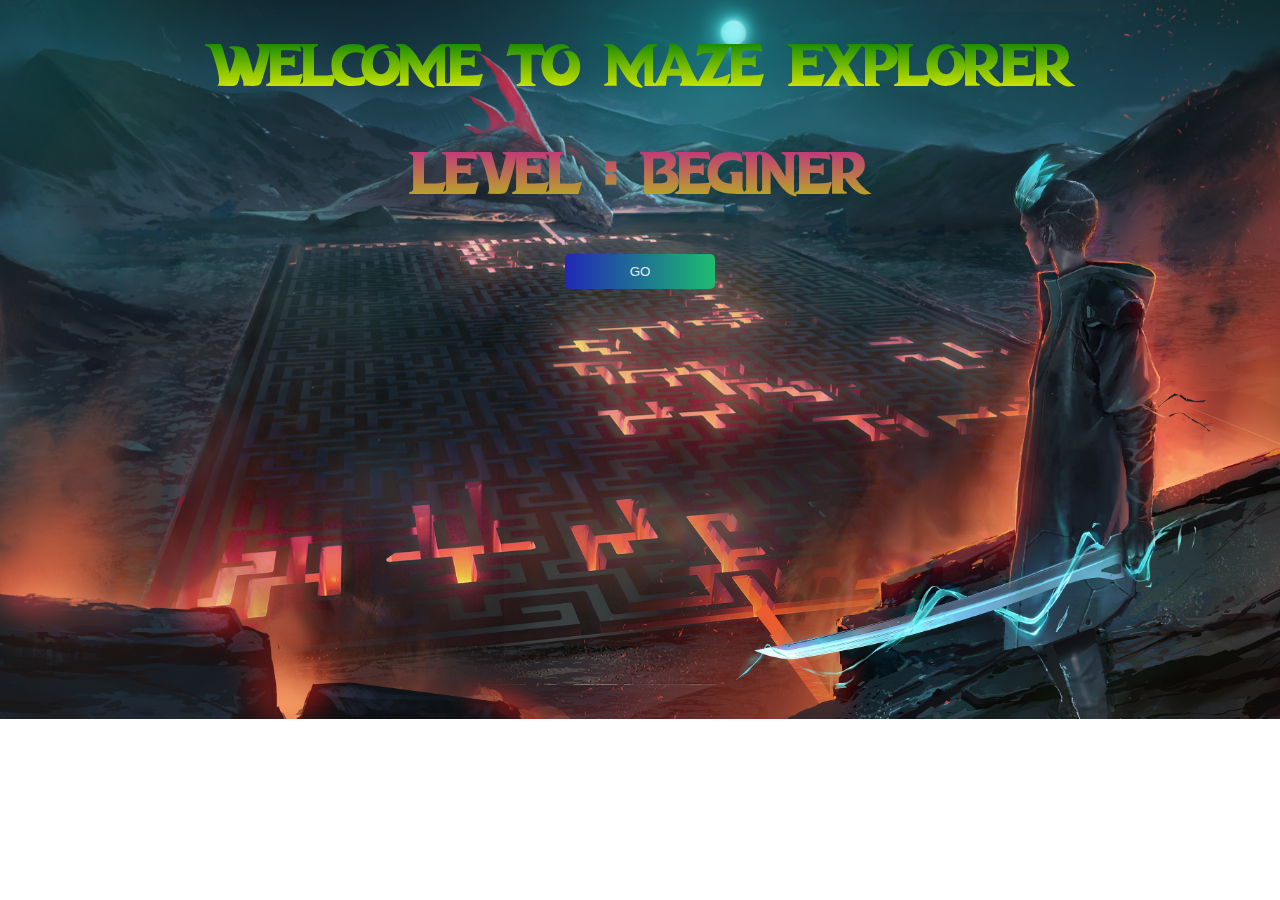
<file: Pages/Mazebeginerintro.html>
<!DOCTYPE html>
<html lang="en">
<head>
    <meta charset="UTF-8">
    <meta name="viewport" content="width=device-width, initial-scale=1.0">
    <title>Maze Beginer Intro</title>
    <style>
        body{
            background-image: url(../Assets/Images/maze1.jpg);
            background-size: cover;
            text-align: center;
            background-repeat: no-repeat;
            
        }
        h1 {
            background-image: linear-gradient(green, yellow);
            -webkit-background-clip: text;
            -webkit-text-fill-color: transparent;
            font-size: 55px;
            font-family: myfont;
            animation: fadeIn 2s ease-in-out;
            
        } h2 {
            background-image: linear-gradient(rgb(194, 42, 131), rgb(181, 196, 20));
            -webkit-background-clip: text;
            -webkit-text-fill-color: transparent;
            font-size: 55px;
            font-family: myfont;
            animation: fadeIn 2s ease-in-out;
            
        }
        @font-face {
            font-family: myfont;
            src: url("../Assets/Fonts/DragonHunter-9Ynxj.otf");
        }
        button {
            text-decoration: none;
            background-color: #2d98b9;
            background-image: linear-gradient(90deg, #2128b7 0%, #1ebc70 100%);
            color: brown;
            padding: 10px 20px;
            border: none;
            border-radius: 5px;
            cursor: pointer;
            transition: background-color 0.3s ease;
            position: relative;
            overflow: hidden;
            width: 150px;
        }

        button:hover {
            background-color: rgb(194, 94, 210);
            transform: scale(1.1);
            transition: transform 0.3s ease;
            animation: fiery 0.5s infinite alternate;
           
        }
        
        .button-overlay {
            position: absolute;
            top: 50%;
            left: 50%;
            transform: translate(-50%, -50%);
            z-index: 2;
        }

        .button-overlay h2 {
            color: white;
            font-size: 24px;
        }
         a{
            color: beige;
            text-decoration:none ;
        }
        /* Animation for Buttons */
        @keyframes fiery {
            0% {
                box-shadow: 0 0 5px 0px #bfd70c;
            }

            50% {
                box-shadow: 0 0 20px 10px #cda711;
            }

            100% {
                box-shadow: 0 0 5px 0px #c53f0f;
            }
        }
        
    </style>
</head>
<body>
    <h1>WELCOME TO MAZE EXPLORER</h1>
    <h2>LEVEL : BEGINER</h2>
    <button><a href="../Pages/BeginerLevel1.html"><span style=" color:rgb(236, 237, 236) ;text-decoration:none;">GO</span></a></button>
    
</body>
</html>
</file>
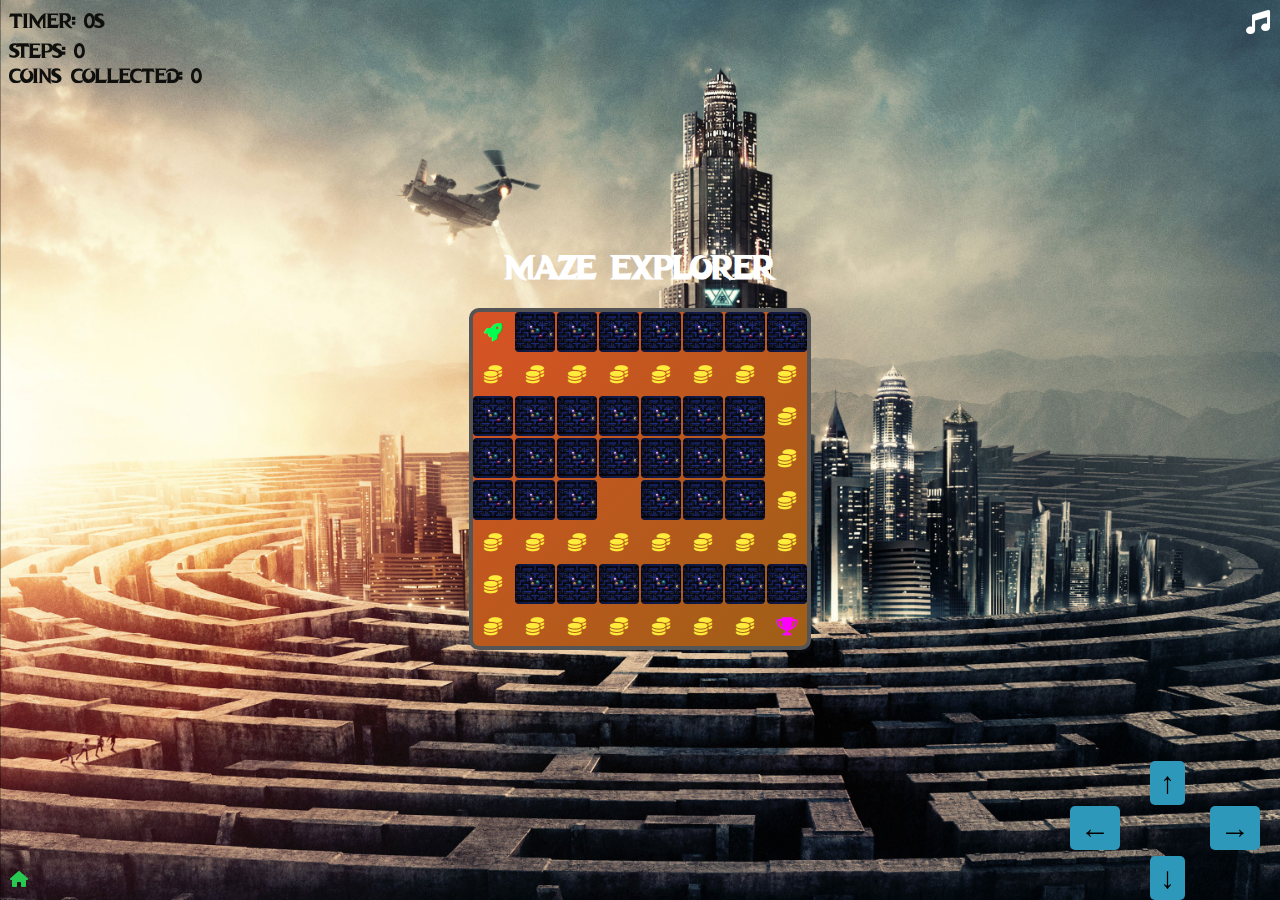
<file: Pages/MazeDemo.html>
<!DOCTYPE html>
<html lang="en">
<head>
    <meta charset="UTF-8">
    <meta name="viewport" content="width=device-width, initial-scale=1.0">
    <title>Maze Explorer</title>
    <link rel="icon" href="../Assets/Images/log03.png" type="image/x-icon">
    <link rel="stylesheet" href="https://cdnjs.cloudflare.com/ajax/libs/font-awesome/6.0.0/css/all.min.css">
    <style>
         body {
            margin: 0;
            font-family:myfont;
            color: #fff;
            background-image: url("../Assets/Images/maze2.jpg");
            background-size: cover;
            display: flex;
            flex-direction: column;
            align-items: center;
            justify-content: center;
            height: 100vh;
        }

        h1 {
            margin: 0;
            font-size: 2em;
            color: #ffffff;
        }

        #maze {
            display: grid;
            grid-template-columns: repeat(8, 40px);
            grid-template-rows: repeat(8, 40px);
            gap: 2px;
            border: 4px solid #555;
            border-radius: 10px;
            overflow: hidden;
            background-image: linear-gradient(to bottom right, #d85225, #9e5f16);
            margin-top: 20px;
        }

        .cell {
            width: 40px;
            height: 40px;
            box-sizing: border-box;
            display: flex;
            align-items: center;
            justify-content: center;
            font-size: 18px;
            transition: background-color 0.1s ease;
            opacity: 1;
            border-radius: 10%;
        }

        .wall {
            opacity: 1;
            background-size: cover;
            background-position: center;
            background-image:url("../Assets/Images/maze3.jpg");
        }

        .player {
            color: #00ff51;
            animation: bounce 0.5s infinite alternate;
        }

        .destination {
            color: magenta;
        }

        #timer,
        #steps,#coinsCollected {
            position: fixed;
            color: #0f100d;
            font-size: 20px;
        }

        #timer {
            top: 10px;
            left: 10px;
        }

        #steps {
            top: 40px;
            left: 10px;
        }
        #coinsCollected{
            top: 65px;
            left: 10px;

        }
        /* animation for the player to keep bouncing */
        @keyframes bounce {
            0% {
                transform: translateY(0);
            }

            100% {
                transform: translateY(-5px);
            }
        }

        .modal {
            display: none;
            position: fixed;
            z-index: 1;
            left: 0;
            top: 0;
            width: 100%;
            height: 100%;
            text-align: center;
            overflow: auto;
            background-color: rgba(0, 0, 0, 0.5);
        }

        .modal-content {
            background-color: hsla(0, 0%, 0%, 0);
            margin: 15% auto;
            padding: 20px;
            width: 50%;
        }

        .close {
            float: right;
            cursor: pointer;
        }

        #musicIcon {
            position: fixed;
            top: 10px;
            right: 10px;
            cursor: pointer;
            font-size: 24px;
            color: white;
        }
        
        @font-face {
            font-family: myfont;
            src: url("../Assets/Fonts/DragonHunter-9Ynxj.otf");
        }
        .name{
            font-family: myfont;
        }
        #celebration {
            display: flex;
            justify-content: center;
            align-items: center;
            margin-top: 20px;
        }
        
        .balloon,
        .cracker {
            width: 20px;
            height: 20px;
            background-color: #ffeb3b; 
            border-radius: 50%;
            margin: 5px;
            animation: floatUp 3s ease-in-out infinite;
        }
        
        .cracker {
            background-color: #e57373; 
            animation: explode 1s ease-out forwards;
            opacity: 0;
        }
        
        @keyframes floatUp {
            0% {
                transform: translateY(0);
            }
            50% {
                transform: translateY(-30px);
            }
            100% {
                transform: translateY(0);
            }
        }
        
        @keyframes explode {
            to {
                opacity: 1;
                transform: scale(1.5);
            }
        }
        .level {
                 text-decoration: none;
                 background-color: #2d98b9;
                 background-image: linear-gradient(90deg, #b7aa21 0%, #bc401e 100%); 
                 color: brown;
                 padding: 10px 20px;
                 border: none;
                 border-radius: 5px;
                 cursor: pointer;
                 transition: background-color 0.3s ease;
                 margin:20px;
                 position: relative;
                 overflow: hidden;
                 width: 150px; 
            }
        
            .level:hover {
                        background-color: rgb(194, 94, 210);
                        transform: scale(1.1);
                        transition: transform 0.3s ease;
                        animation: fiery 0.5s infinite alternate;
            }
        
        
                    @keyframes fiery {
                        0% {
                            box-shadow: 0 0 5px 0px #d79e0c;
                        }
                        50% {
                            box-shadow: 0 0 20px 10px #cda711;
                        }
                        100% {
                            box-shadow: 0 0 5px 0px #c53f0f;
                        }
                    }
        
                .coin {
                    color: #ffeb3b;
                }
                #arrowKeys {
            display: flex;
            justify-content: space-between;
            align-items: flex-end;
            position: fixed;
            bottom: 20px;
            right: 35px;
            z-index: 1;
            width: 175px; /* Adjust the width as needed */
        }
        
        .arrowKey {
            font-size: 30px;
            padding: 5px 10px;
            margin-right: 60px;
            cursor: pointer;
            position: relative;
            margin-bottom: 30px; /* Adjust the margin as needed */
            transition: background-color 0.3s ease;
            background-color: #2d98b9;
            border: none;
            border-radius: 5px;
        }
        
        .arrowKey:hover {
            background-color: rgb(194, 94, 210);
            transform: scale(1.1);
            transition: transform 0.3s ease;
            animation: fiery 0.5s infinite alternate;
        }
        
        @keyframes fiery {
            0% {
                box-shadow: 0 0 5px 0px #d79e0c;
            }
            50% {
                box-shadow: 0 0 20px 10px #cda711;
            }
            100% {
                box-shadow: 0 0 5px 0px #c53f0f;
            }
        }
        .updownkey{
            font-size:60px;
            margin-right:0px;
            margin-bottom:-50px;
            margin-left:-200px;
            justify-content: space-between;
            }
     
    </style>
</head>
<body>
    <div id="arrowKeys">
        
        <button class="arrowKey" id="leftKey">&#8592;</button>
        <button class="arrowKey" id="rightKey">&#8594;</button>
        <div class="updownkey">
            <button class="arrowKey" id="upKey">&#8593;</button>
            <br>
    <button class="arrowKey" id="downKey">&#8595;</button>
        </div>   
        
    </div>
            <h1 class="name">MAZE EXPLORER</h1>
            <div id="timer">Timer: 0s</div>
            <div id="steps">Steps: 0</div>
            <div id="maze"></div>
            <div class="modal" id="customModal">
        <div class="modal-content">
            <h1>Congratulations!</h1>
            <p id="modalMessage"></p>
            <button class="level">
                <a style="text-decoration: none;" href="../Pages/Mazebeginerintro.html">
                    <span style="color: rgb(236, 237, 236);">Beginer</span>
                </a>
            </button>
        </div>
    </div>
    <div id="musicIcon" onclick="toggleMusic()"><i class="fas fa-music"></i></div>
    <div id="coinsCollected">
        <!-- <i class="fas fa-coins"></i> --> Coins Collected: 0 
    </div>
    <audio id="backgroundMusic" loop>
        <source src="../Assets/Images/animal.mp3" type="audio/mpeg">
        Your browser does not support the audio element.
    </audio>
    <a href="../index.html" style="position: fixed; bottom: 10px; left: 10px;">
        <span style="color: #27c751;"><i class="fas fa-house"></i></span> 
     </a>
    </a>

    <script>
        document.addEventListener("DOMContentLoaded", function () {
            const mazeContainer = document.getElementById("maze");
            const timerElement = document.getElementById("timer");
            const stepsElement = document.getElementById("steps");
            const coinsCollectedElement = document.getElementById('coinsCollected');

            const mazeSize = 8;
            let playerPosition = {
                row: 0,
                col: 0
            };
            const destinationPosition = {
                row: mazeSize - 1,
                col: mazeSize - 1
            };
            let timer;
            let steps = 0;
            let coinsCollected = 0;

            const maze = [
            [0, 1, 1, 1, 1, 1, 1, 1,],
            [2, 2, 2, 2, 2, 2, 2, 2,],
            [1, 1, 1, 1, 1, 1, 1, 2,],
            [1, 1, 1, 1, 1, 1, 1, 2,],
            [1, 1, 1, 0, 1, 1, 1, 2,],
            [2, 2, 2, 2, 2, 2, 2, 2,],
            [2, 1, 1, 1, 1, 1, 1, 1,],
            [2, 2, 2, 2, 2, 2, 2, 2,]
        ];

            function initializeMaze() {
              mazeContainer.innerHTML = "";
             for (let row = 0; row < mazeSize; row++) {
                  for (let col = 0; col < mazeSize; col++) {
               const cell = document.createElement("div");
                       cell.className = "cell";
                       if (maze[row][col] === 1) {
                       cell.classList.add("wall");
                    } else if (maze[row][col] === 2) {
                       cell.classList.add("coin");
                        cell.innerHTML = '<i class="fas fa-coins"></i>';
                    }
                      mazeContainer.appendChild(cell);
        }
    }
    updatePlayerPosition();
}

            function updatePlayerPosition() {
              const playerCell = mazeContainer.children[playerPosition.row * mazeSize + playerPosition.col];
                 const destinationCell = mazeContainer.children[destinationPosition.row * mazeSize + destinationPosition.col];
                const coinsCollectedElement = document.getElementById('coinsCollected');

                const cellValue = maze[playerPosition.row][playerPosition.col];

                 if (cellValue === 2) {
              // The player collected a coin
                    maze[playerPosition.row][playerPosition.col] = 0; // Mark the coin as collected
                    coinsCollected++;
                    coinsCollectedElement.textContent = `Coins Collected: ${coinsCollected}`;
    }

    playerCell.innerHTML = '<i class="fas fa-rocket player"></i>';
    destinationCell.innerHTML = '<i class="fas fa-trophy destination"></i>';
}



            document.addEventListener("keydown", function (event) {
                const key = event.key.toUpperCase();
                const newPosition = {
                    ...playerPosition
                };

                switch (key) {
                    case "ARROWUP":
                    case "W":
                        newPosition.row = Math.max(0, playerPosition.row - 1);
                        break;
                    case "ARROWDOWN":
                    case "S":
                        newPosition.row = Math.min(mazeSize - 1, playerPosition.row + 1);
                        break;
                    case "ARROWLEFT":
                    case "A":
                        newPosition.col = Math.max(0, playerPosition.col - 1);
                        break;
                    case "ARROWRIGHT":
                    case "D":
                        newPosition.col = Math.min(mazeSize - 1, playerPosition.col + 1);
                        break;
                    default:
                        return;
                }

                if (maze[newPosition.row][newPosition.col] !== 1) {
                    const playerCell = mazeContainer.children[playerPosition.row * mazeSize + playerPosition.col];
                    playerCell.innerHTML = "";

                    playerPosition = newPosition;

                    updatePlayerPosition();

                    steps++;
                    stepsElement.textContent = `Steps: ${steps}`;

                    if (playerPosition.row === destinationPosition.row && playerPosition.col === destinationPosition.col) {
                        function showMessage(message) {
        const modal = document.getElementById('customModal');
        const modalMessage = document.getElementById('modalMessage');
        modalMessage.innerHTML = `<p>${message}</p><div id="celebration"></div>`;
        modal.style.display = 'block';
    
        // Trigger the celebration animation
        celebrate();
    }
    
    function celebrate() {
        const celebrationContainer = document.getElementById('celebration');
    
        // Add balloon and cracker elements dynamically
        for (let i = 0; i < 10; i++) {
            const balloon = document.createElement('div');
            balloon.className = 'balloon';
            celebrationContainer.appendChild(balloon);
    
            const cracker = document.createElement('div');
            cracker.className = 'cracker';
            celebrationContainer.appendChild(cracker);
        }
    }

                        stopTimer();
                        showMessage(`Congratulations! You completed the maze in ${steps} steps and ${timerElement.textContent} and also collected ${coinsCollected} coins.`);
                    }
                }
            });
            // Add virtual arrow key event listeners
        const arrowKeys = document.getElementById("arrowKeys");
        arrowKeys.addEventListener("click", function (event) {
            const arrowKey = event.target.id;

            switch (arrowKey) {
                case "upKey":
                    simulateArrowKeyPress("ARROWUP");
                    break;
                case "downKey":
                    simulateArrowKeyPress("ARROWDOWN");
                    break;
                case "leftKey":
                    simulateArrowKeyPress("ARROWLEFT");
                    break;
                case "rightKey":
                    simulateArrowKeyPress("ARROWRIGHT");
                    break;
            }
        });

        function simulateArrowKeyPress(key) {
            const arrowKeyEvent = new KeyboardEvent("keydown", { key });
            document.dispatchEvent(arrowKeyEvent);
        }

            function updateTimer() {
                let seconds = 0;
                timer = setInterval(function () {
                    seconds++;
                    timerElement.textContent = `Timer: ${seconds}s`;
                }, 1000);
            }

            function stopTimer() {
                clearInterval(timer);
            }

            initializeMaze();
            updateTimer();
        });
        

        let musicPlaying = false;

        function toggleMusic() {
            const backgroundMusic = document.getElementById("backgroundMusic");

            if (!musicPlaying) {
                backgroundMusic.play();
            } else {
                backgroundMusic.pause();
            }

            musicPlaying = !musicPlaying;
        }
    
        
            // Create the intermediate level button
            const intermediateButton = document.createElement('button');
            intermediateButton.innerHTML = '<a style="text-decoration: none;" href="../Pages\Mazebeginerintro.html"><span style="color: rgb(236, 237, 236);">Intermediate</span></a>';
            intermediateButton.className = 'close-button';
            intermediateButton.onclick = closeModal;

            // Append the button to the modal content
            modalMessage.appendChild(intermediateButton);

            modal.style.display = 'block';

            // Trigger the celebration animation
            celebrate();
        

        
    </script>
</body>
</html>
</file>
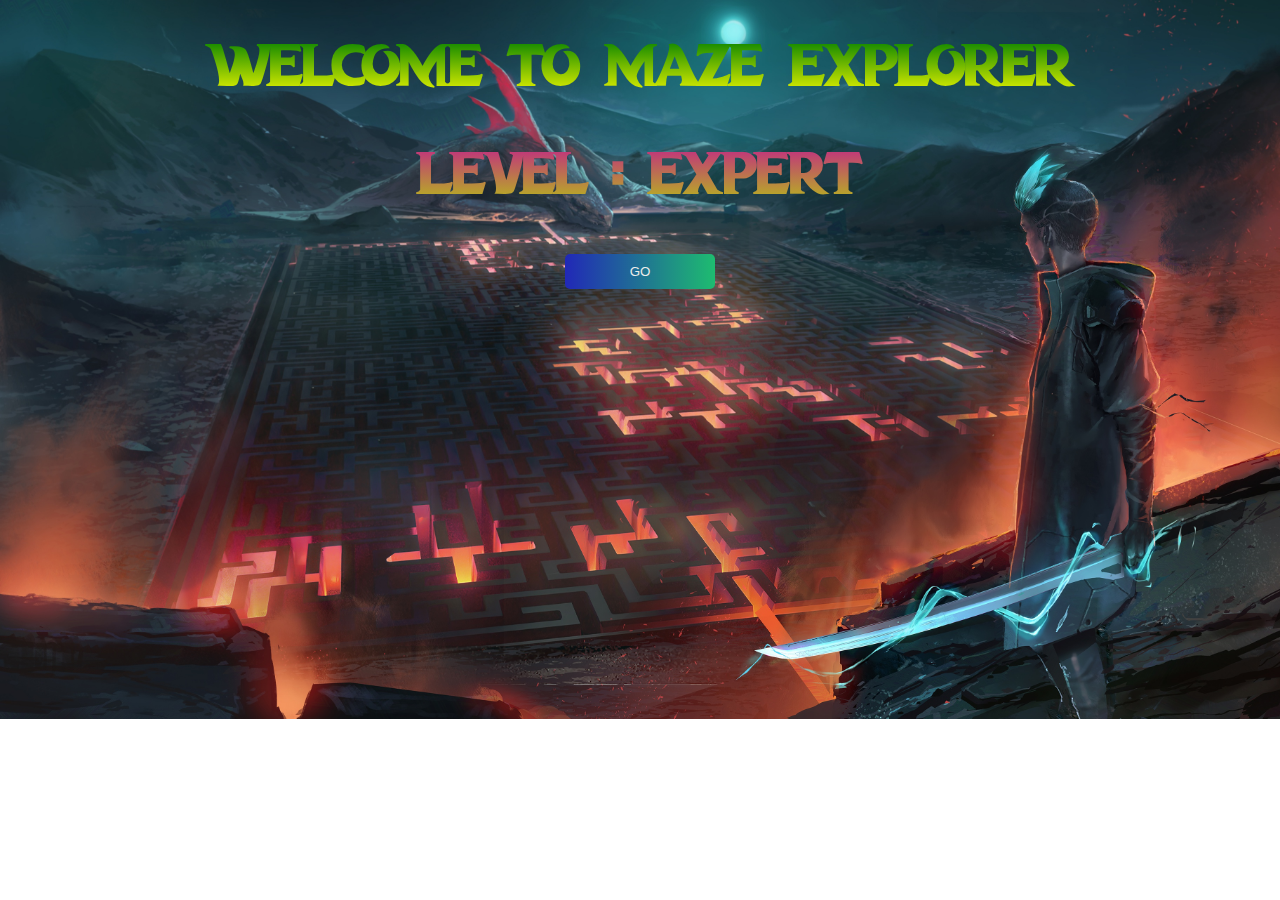
<file: Pages/Mazeexpertintro.html>
<!DOCTYPE html>
<html lang="en">
<head>
    <meta charset="UTF-8">
    <meta name="viewport" content="width=device-width, initial-scale=1.0">
    <title>Maze Beginer Intro</title>
    <style>
        body{
            background-image: url(../Assets/Images/maze1.jpg);
            background-size: cover;
            text-align: center;
            background-repeat: no-repeat;
            
        }
        h1 {
            background-image: linear-gradient(green, yellow);
            -webkit-background-clip: text;
            -webkit-text-fill-color: transparent;
            font-size: 55px;
            font-family: myfont;
            animation: fadeIn 2s ease-in-out;
            
        } h2 {
            background-image: linear-gradient(rgb(194, 42, 131), rgb(181, 196, 20));
            -webkit-background-clip: text;
            -webkit-text-fill-color: transparent;
            font-size: 55px;
            font-family: myfont;
            animation: fadeIn 2s ease-in-out;
            
        }
        @font-face {
            font-family: myfont;
            src: url("../Assets/Fonts/DragonHunter-9Ynxj.otf");
        }
        button {
            text-decoration: none;
            background-color: #2d98b9;
            background-image: linear-gradient(90deg, #2128b7 0%, #1ebc70 100%);
            color: brown;
            padding: 10px 20px;
            border: none;
            border-radius: 5px;
            cursor: pointer;
            transition: background-color 0.3s ease;
            position: relative;
            overflow: hidden;
            width: 150px;
        }

        button:hover {
            background-color: rgb(194, 94, 210);
            transform: scale(1.1);
            transition: transform 0.3s ease;
            animation: fiery 0.5s infinite alternate;
           
        }
        
        .button-overlay {
            position: absolute;
            top: 50%;
            left: 50%;
            transform: translate(-50%, -50%);
            z-index: 2;
        }

        .button-overlay h2 {
            color: white;
            font-size: 24px;
        }
         a{
            color: beige;
            text-decoration:none ;
        }
        /* Animation for Buttons */
        @keyframes fiery {
            0% {
                box-shadow: 0 0 5px 0px #bfd70c;
            }

            50% {
                box-shadow: 0 0 20px 10px #cda711;
            }

            100% {
                box-shadow: 0 0 5px 0px #c53f0f;
            }
        }
        
    </style>
</head>
<body>
    <h1>WELCOME TO MAZE EXPLORER</h1>
    <h2>LEVEL : EXPERT</h2>
    <button><a href="../Pages/ExpertLevel1.html"><span style=" color:rgb(236, 237, 236) ;text-decoration:none;">GO</span></a></button>
    
</body>
</html>
</file>
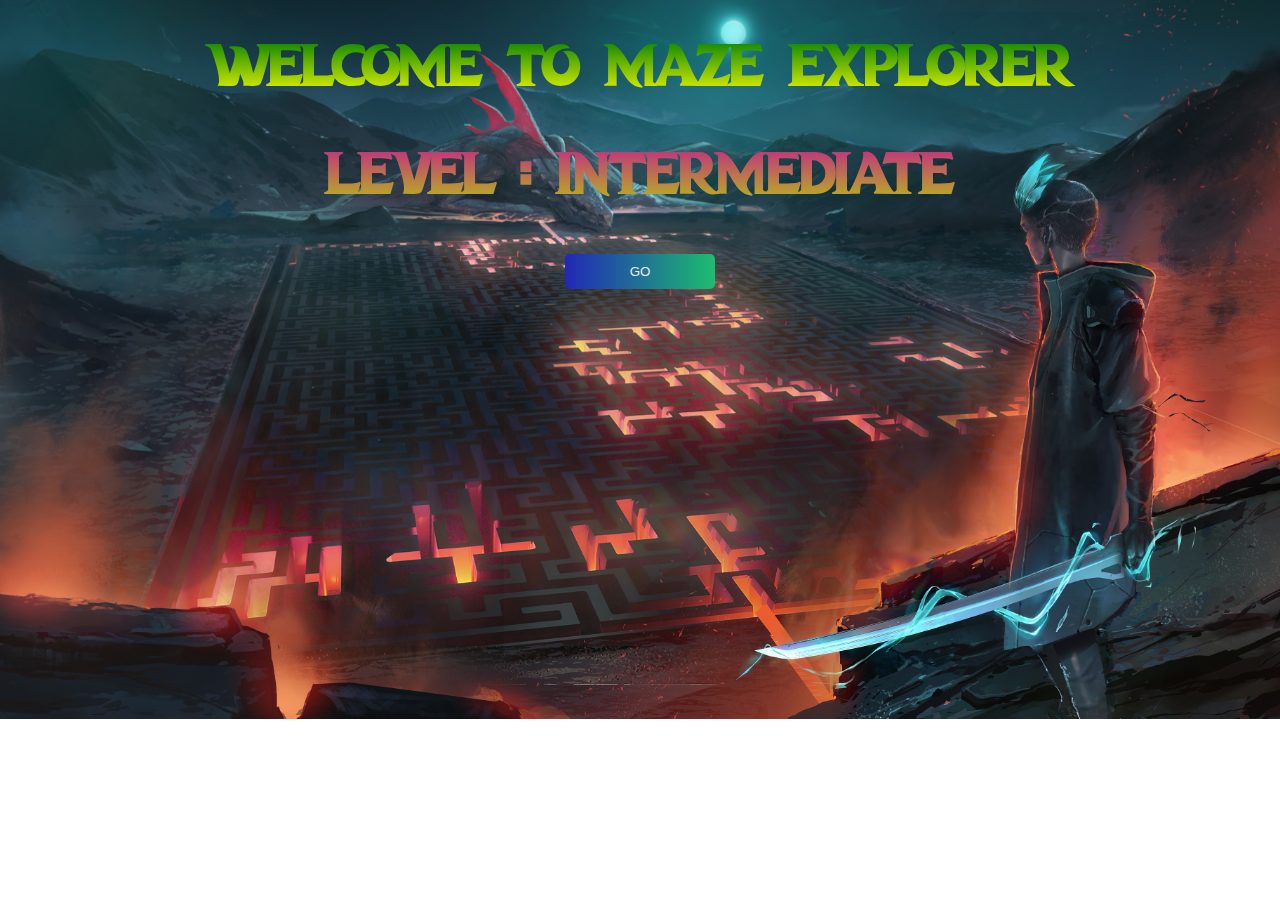
<file: Pages/Mazeintermediateintro.html>
<!DOCTYPE html>
<html lang="en">
<head>
    <meta charset="UTF-8">
    <meta name="viewport" content="width=device-width, initial-scale=1.0">
    <title>Maze Beginer Intro</title>
    <style>
        body{
            background-image: url(../Assets/Images/maze1.jpg);
            background-size: cover;
            text-align: center;
            background-repeat: no-repeat;
            
        }
        h1 {
            background-image: linear-gradient(green, yellow);
            -webkit-background-clip: text;
            -webkit-text-fill-color: transparent;
            font-size: 55px;
            font-family: myfont;
            animation: fadeIn 2s ease-in-out;
            
        } h2 {
            background-image: linear-gradient(rgb(194, 42, 131), rgb(181, 196, 20));
            -webkit-background-clip: text;
            -webkit-text-fill-color: transparent;
            font-size: 55px;
            font-family: myfont;
            animation: fadeIn 2s ease-in-out;
            
        }
        @font-face {
            font-family: myfont;
            src: url("../Assets/Fonts/DragonHunter-9Ynxj.otf");
        }
        button {
            text-decoration: none;
            background-color: #2d98b9;
            background-image: linear-gradient(90deg, #2128b7 0%, #1ebc70 100%);
            color: brown;
            padding: 10px 20px;
            border: none;
            border-radius: 5px;
            cursor: pointer;
            transition: background-color 0.3s ease;
            position: relative;
            overflow: hidden;
            width: 150px;
        }

        button:hover {
            background-color: rgb(194, 94, 210);
            transform: scale(1.1);
            transition: transform 0.3s ease;
            animation: fiery 0.5s infinite alternate;
           
        }
        
        .button-overlay {
            position: absolute;
            top: 50%;
            left: 50%;
            transform: translate(-50%, -50%);
            z-index: 2;
        }

        .button-overlay h2 {
            color: white;
            font-size: 24px;
        }
         a{
            color: beige;
            text-decoration:none ;
        }
        /* Animation for Buttons */
        @keyframes fiery {
            0% {
                box-shadow: 0 0 5px 0px #bfd70c;
            }

            50% {
                box-shadow: 0 0 20px 10px #cda711;
            }

            100% {
                box-shadow: 0 0 5px 0px #c53f0f;
            }
        }
        
    </style>
</head>
<body>
    <h1>WELCOME TO MAZE EXPLORER</h1>
    <h2>LEVEL : INTERMEDIATE</h2>
    <button><a href="../Pages/IntermediateLevel1.html"><span style=" color:rgb(236, 237, 236) ;text-decoration:none;">GO</span></a></button>
    
</body>
</html>
</file>
